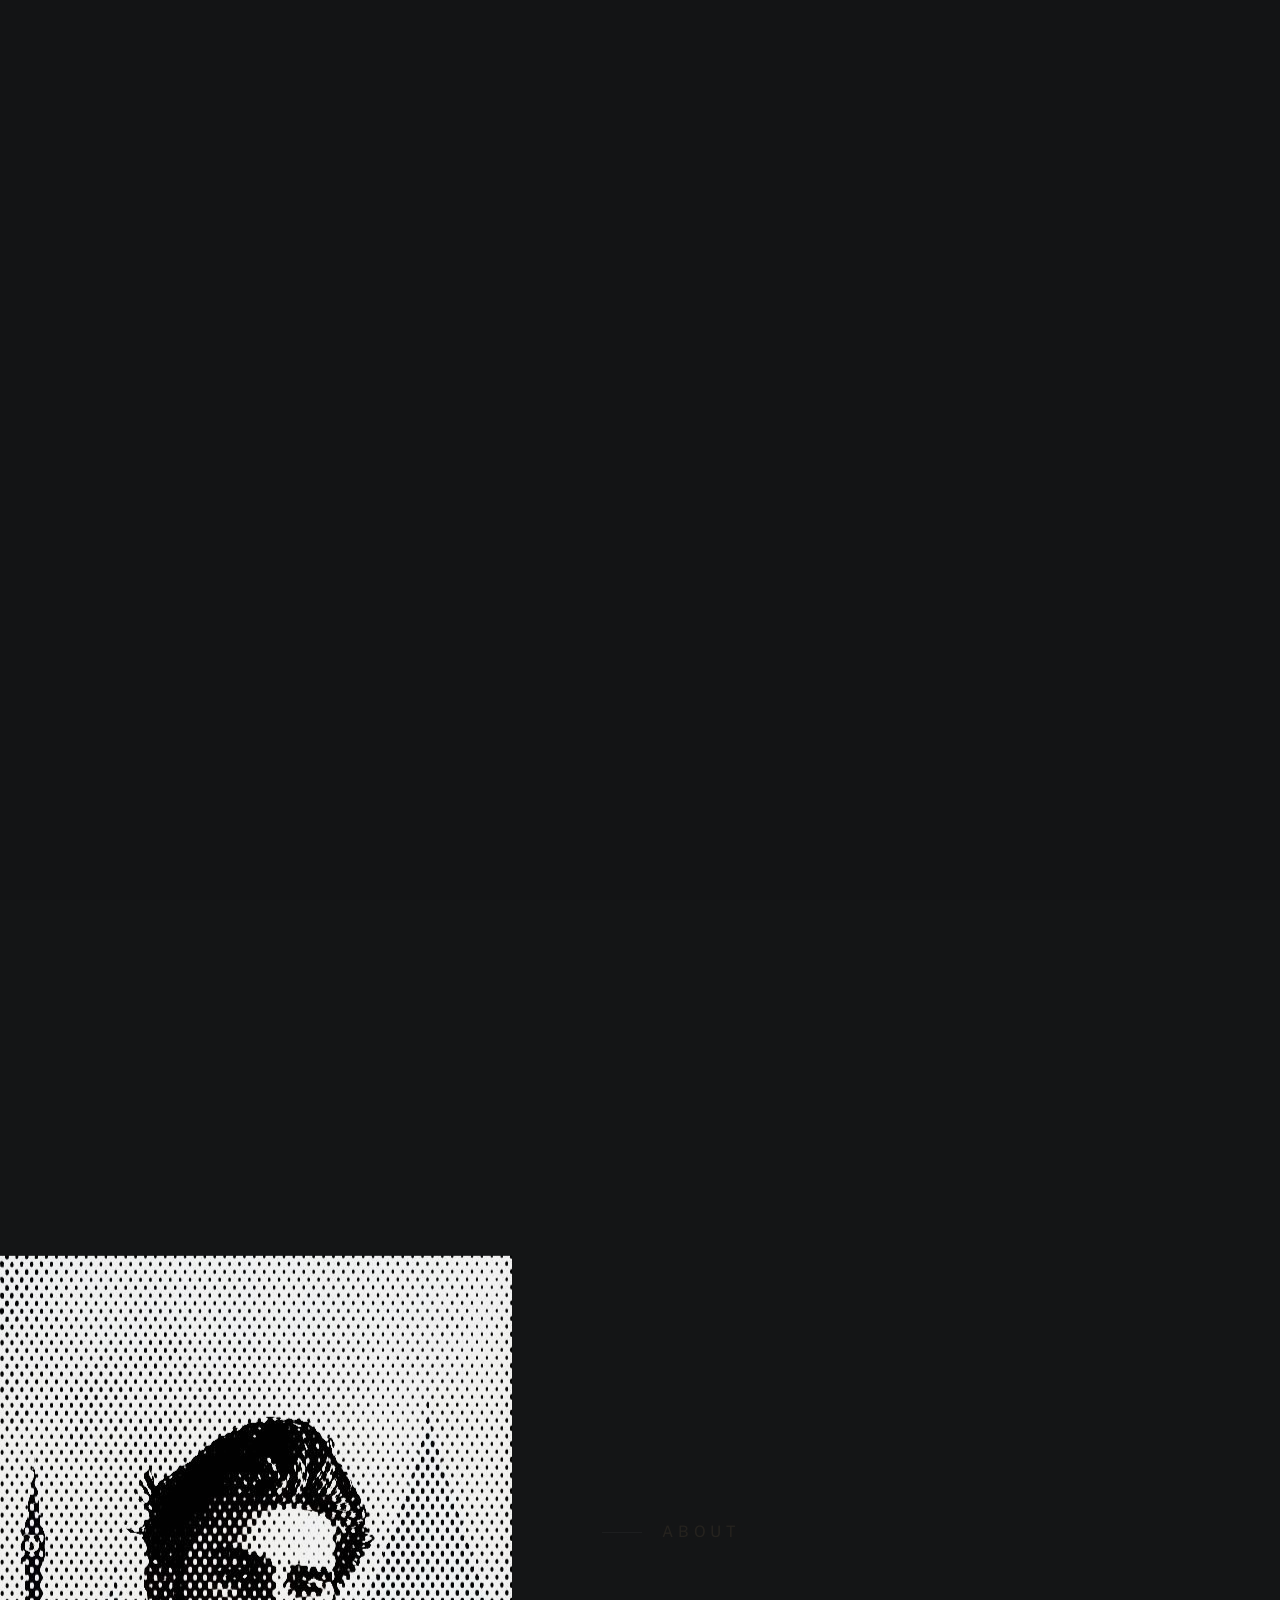
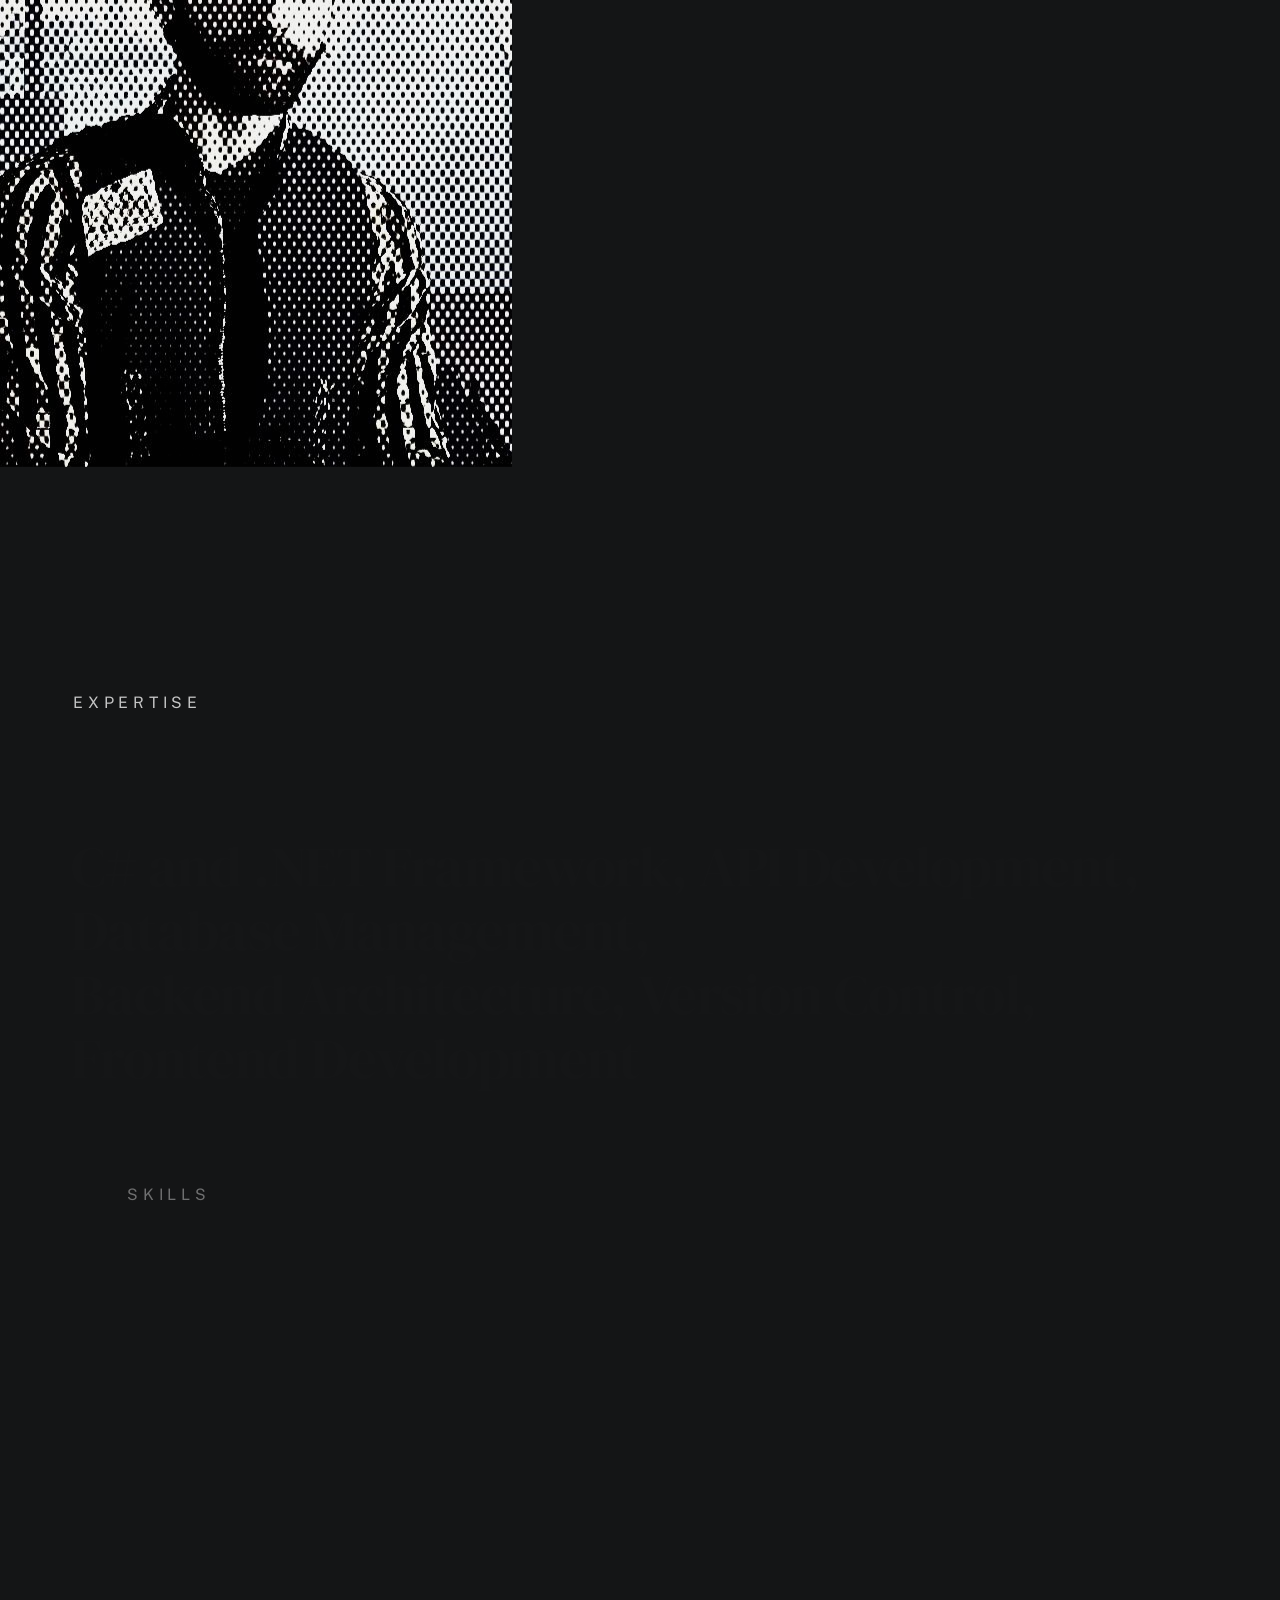
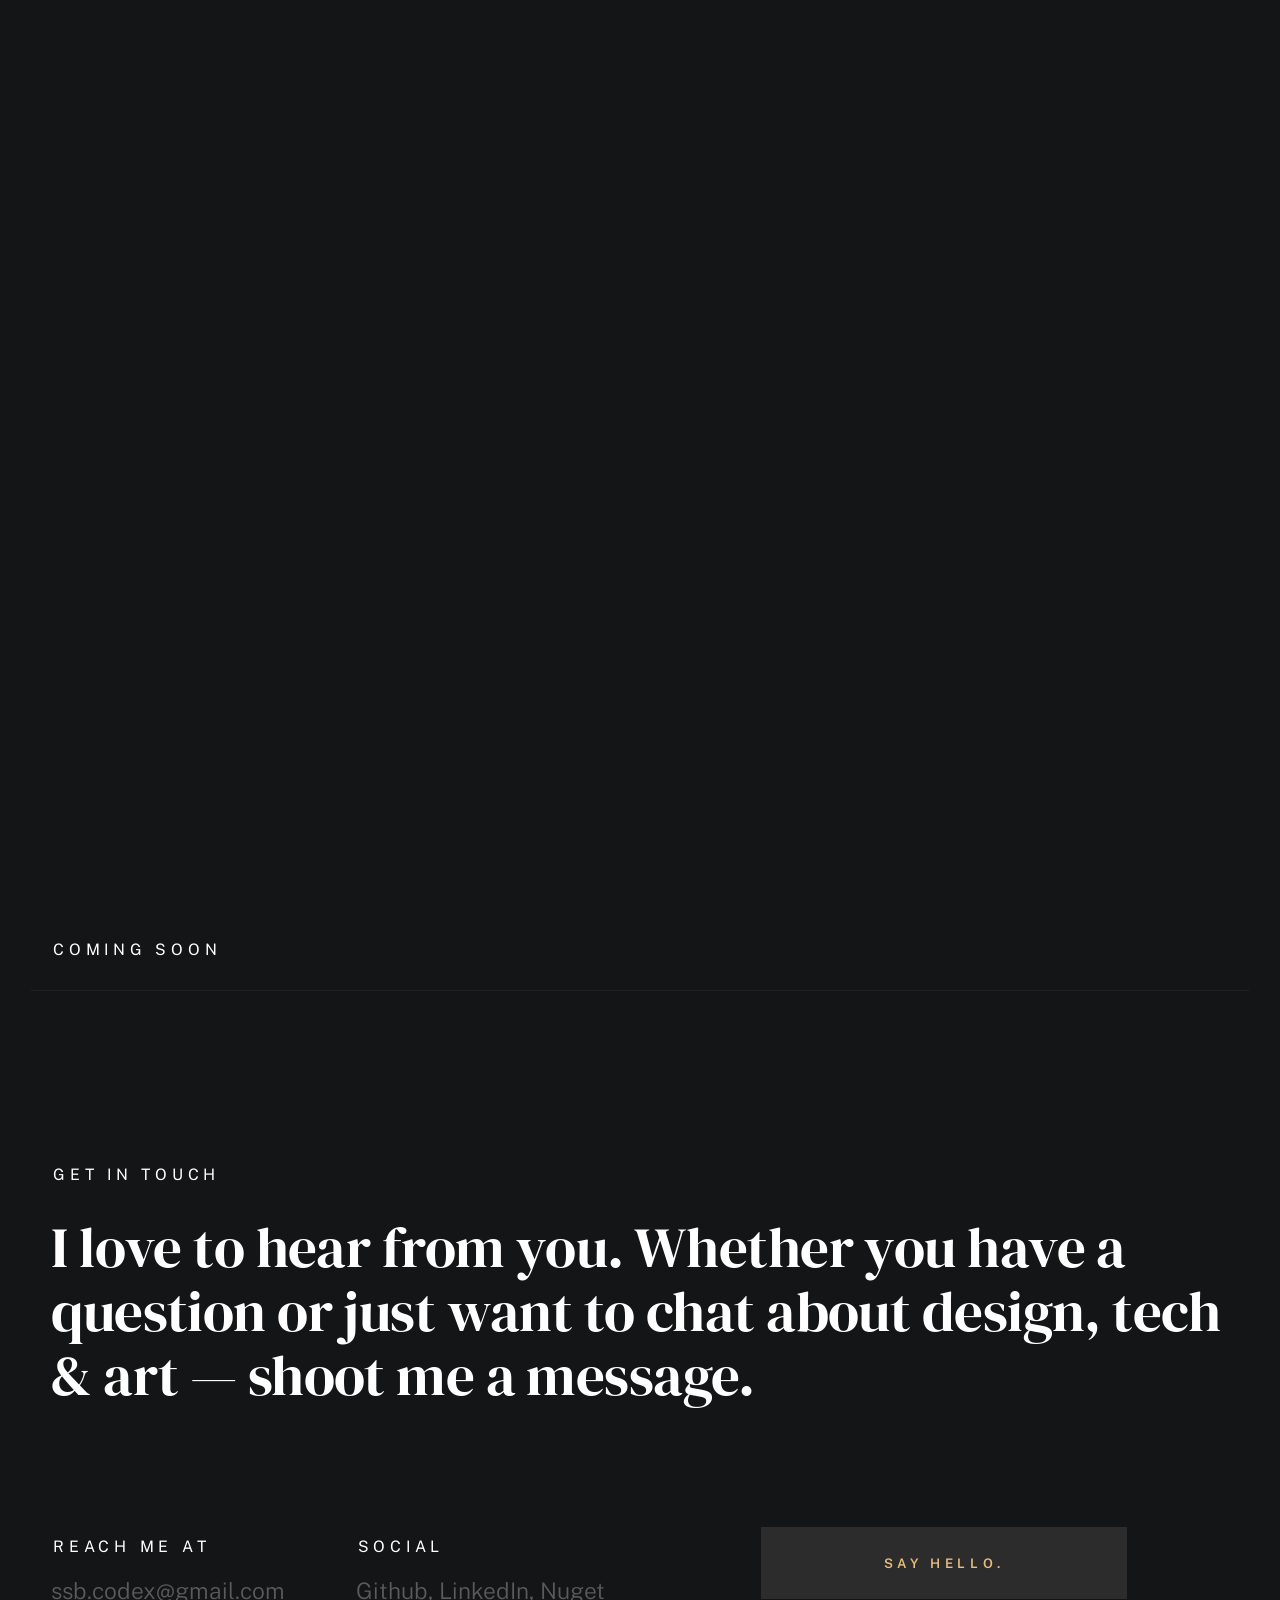
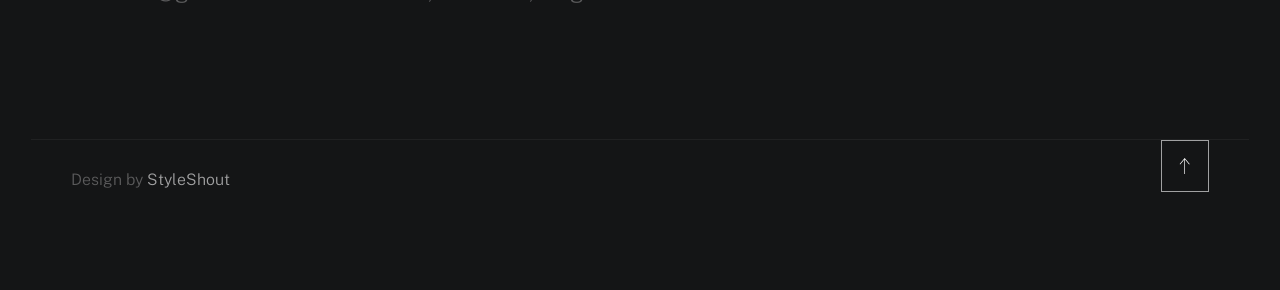
<file: index.html>
<!DOCTYPE html>
<html class="no-js ss-preload" lang="en">
<head>

    <!--- basic page needs
    ================================================== -->
    <meta charset="utf-8">
    <title>Sameer</title>
    <meta name="description" content="">
    <meta name="author" content="">

    <!-- mobile specific metas
    ================================================== -->
    <meta name="viewport" content="width=device-width, initial-scale=1">

    <!-- CSS
    ================================================== -->
    <link rel="stylesheet" href="css/vendor.css">
    <link rel="stylesheet" href="css/styles.css">

    <!-- favicons
    ================================================== -->
    <link rel="apple-touch-icon" sizes="180x180" href="apple-touch-icon.png">
    <link rel="icon" type="image/png" sizes="32x32" href="favicon-32x32.png">
    <link rel="icon" type="image/png" sizes="16x16" href="favicon-16x16.png">
    <link rel="manifest" href="site.webmanifest">

</head>

<body id="top">


    <!-- # preloader
    ================================================== -->
    <div id="preloader">
        <div id="loader">
        </div>
    </div>


    <!-- # page wrap
    ================================================== -->
    <div class="s-pagewrap">

        <div class="circles">
            <span></span>
            <span></span>
            <span></span>
            <span></span>
            <span></span>
        </div>


        <!-- ## site header 
        ================================================== -->
        <header class="s-header">

            <div class="header-mobile">
                <span class="mobile-home-link"><a href="index.html">Sameer.</a></span>
                <a class="mobile-menu-toggle" href="#0"><span>Menu</span></a>
            </div>

            <div class="row wide main-nav-wrap">
                <nav class="column lg-12 main-nav">
                    <ul>
                        <li><a href="index.html" class="home-link">Sameer.</a></li>
                        <li class="current"><a href="#intro" class="smoothscroll">Intro</a></li>
                        <li><a href="#about" class="smoothscroll">About</a></li>
                        <li><a href="#projects" class="smoothscroll">Projects</a></li>
                        <li><a href="#contact" class="smoothscroll">Say Hello</a></li>
                    </ul>
                </nav>
            </div>

        </header> <!-- end s-header -->


        <!-- ## main content
        ==================================================- -->
        <main class="s-content">


            <!-- ### intro
            ================================================== -->
            <section id="intro" class="s-intro target-section">

                <div class="row intro-content wide">

                    <div class="column">
                        <div class="text-pretitle with-line">
                            Hello World
                        </div>

                        <h1 class="text-huge-title">
                            I am Sameer, <br>
                            building seamless web applications <br>
                            with a focus on backend <br>
                            development, learning through <a href="#projects" class="project-link">projects</a>.
                        </h1>
                    </div>

                    <ul class="intro-social">
                        <li><a href="#0">Nuget</a></li>
                        <li><a href="#0">LinkedIn</a></li>
                        <li><a href="https://github.com/Sameers1">Github</a></li>
                    </ul>

                </div> <!-- end intro content -->

                <a href="#about" class="intro-scrolldown smoothscroll">
                    <svg width="24" height="24" viewBox="0 0 24 24" xmlns="http://www.w3.org/2000/svg" fill-rule="evenodd" clip-rule="evenodd"><path d="M11 21.883l-6.235-7.527-.765.644 7.521 9 7.479-9-.764-.645-6.236 7.529v-21.884h-1v21.883z"/></svg>
                </a>

            </section> <!-- end s-intro -->


            <!-- ### about
            ================================================== -->
            <section id="about" class="s-about target-section">


                <div class="row about-info wide" data-animate-block>

                     <div class="column lg-6 md-12 about-info__pic-block">
                        <img src="images/about-photo.jpg" 
                             alt="" class="about-info__pic" data-animate-el>
                    </div>

                    <div class="column lg-6 md-12">
                        <div class="about-info__text" >

                            <h2 class="text-pretitle with-line" data-animate-el>
                                About
                            </h2>
                            <p class="attention-getter" data-animate-el>
                                I'm Sameer, a junior full-stack developer
                                 with a strong grasp of backend development concepts.
                                  I have experience building efficient APIs,
                                   managing databases, and designing scalable systems. While I'm 
                                   still gaining hands-on experience,
                                    I'm always expanding my knowledge and eager to put
                                     my skills into practice by working on real-world projects.
                            </p>
                            <a href="#0" class="btn btn--medium u-fullwidth" data-animate-el>Download CV</a>

                        </div>
                    </div>
                </div> <!-- about-info -->


                <div class="row about-expertise" data-animate-block>
                    <div class="column lg-12">

                        <h2 class="text-pretitle" data-animate-el>Expertise</h2>

                        <ul class="skills-list h1" data-animate-el>
                            <li>C# and .NET Framework</li>
                            <li>API Development</li>
                            <li>Database Management</li>
                            <li>Backend Architecture</li>
                            <li>Version Control</li>
                            <li>Frontend Development</li>
                        </ul>

                    </div>
                </div> <!-- end about-expertise -->


                <div class="row about-timelines" data-animate-block>

                    <div class="column lg-6 tab-12">
                
                        <h2 class="text-pretitle" data-animate-el>
                            Skills
                        </h2>
                
                        <div class="timeline" data-animate-el>
                
                            <div class="timeline__block">
                                <div class="timeline__bullet"></div>
                                <div class="timeline__header">
                                    <h4 class="timeline__title">Blazor Server & MudBlazor</h4>
                                    <h5 class="timeline__meta">UI Development</h5>
                                    <p class="timeline__timeframe">Ongoing</p>
                                </div>
                                <div class="timeline__desc">
                                    <p>Developed web applications using Blazor Server with MudBlazor for a modern, responsive UI.</p>
                                </div>
                            </div>
                
                            <div class="timeline__block">
                                <div class="timeline__bullet"></div>
                                <div class="timeline__header">
                                    <h4 class="timeline__title">ASP.NET Core</h4>
                                    <h5 class="timeline__meta">Web Application Development</h5>
                                    <p class="timeline__timeframe">Ongoing</p>
                                </div>
                                <div class="timeline__desc">
                                    <p>Built scalable and high-performance web applications using ASP.NET Core.</p>
                                </div>
                            </div>
                
                        </div> <!-- end timeline -->
                
                    </div> <!-- end column -->
                
                    <div class="column lg-6 tab-12">
                
                        <h2 class="text-pretitle" data-animate-el>
                            More Skills
                        </h2>
                
                        <div class="timeline" data-animate-el>
                
                            <div class="timeline__block">
                                <div class="timeline__bullet"></div>
                                <div class="timeline__header">
                                    <h4 class="timeline__title">C# & .NET Framework</h4>
                                    <h5 class="timeline__meta">Backend Development</h5>
                                    <p class="timeline__timeframe">Ongoing</p>
                                </div>
                                <div class="timeline__desc">
                                    <p>Developed robust backend solutions with C# and the .NET Framework for various web applications.</p>
                                </div>
                            </div>
                
                            <div class="timeline__block">
                                <div class="timeline__bullet"></div>
                                <div class="timeline__header">
                                    <h4 class="timeline__title">API Development & Integration</h4>
                                    <h5 class="timeline__meta">Web Services</h5>
                                    <p class="timeline__timeframe">Ongoing</p>
                                </div>
                                <div class="timeline__desc">
                                    <p>Designed and integrated RESTful APIs to enable communication between services and frontend applications.</p>
                                </div>
                            </div>
                
                            <div class="timeline__block">
                                <div class="timeline__bullet"></div>
                                <div class="timeline__header">
                                    <h4 class="timeline__title">SQL & Entity Framework</h4>
                                    <h5 class="timeline__meta">Database Management</h5>
                                    <p class="timeline__timeframe">Ongoing</p>
                                </div>
                                <div class="timeline__desc">
                                    <p>Managed and optimized databases using SQL and Entity Framework for data persistence and querying.</p>
                                </div>
                            </div>
                
                            <div class="timeline__block">
                                <div class="timeline__bullet"></div>
                                <div class="timeline__header">
                                    <h4 class="timeline__title">Version Control (Git)</h4>
                                    <h5 class="timeline__meta">Collaboration & Code Management</h5>
                                    <p class="timeline__timeframe">Ongoing</p>
                                </div>
                                <div class="timeline__desc">
                                    <p>Utilized Git for version control and collaborated on GitHub for versioning and project management.</p>
                                </div>
                            </div>
                
                        </div> <!-- end timeline -->
                
                    </div> <!-- end column -->
                
                </div> <!-- end row -->
                

            </section> <!-- end s-about -->


            <!-- ### projects
            ================================================== -->
            <section id="projects" class="s-projects target-section">


                <div class="row projects-portfolio">

                    <div class="column lg-12" data-animate-block>

                        <h2 class="text-pretitle" data-animate-el>
                            Recent Projects
                        </h2>
                        <p class="h1" data-animate-el>
                            Here are some of my favorite projects I have done lately. Feel free to check them out.
                        </p>
    
                        <!---------------------------------------------------------------------------- <ul class="folio-list row block-lg-one-half block-stack-on-1000">

                            <li class="folio-list__item column" data-animate-el>
                                <a class="folio-list__item-link" href="#modal-01">
                                    <div class="folio-list__item-pic">
                                        <img src="images/portfolio/fuji.jpg"
                                             srcset="images/portfolio/fuji.jpg 1x, images/portfolio/fuji@2x.jpg 2x"  alt="">
                                    </div>
                                    
                                    <div class="folio-list__item-text">
                                        <div class="folio-list__item-cat">
                                            Website
                                        </div>
                                        <div class="folio-list__item-title">
                                            Retro Camera.
                                        </div>
                                    </div>
                                </a>
                                <a class="folio-list__proj-link" href="#" title="project link">
                                    <svg width="15" height="15" viewBox="0 0 15 15" fill="none" xmlns="http://www.w3.org/2000/svg"><path d="M8.14645 3.14645C8.34171 2.95118 8.65829 2.95118 8.85355 3.14645L12.8536 7.14645C13.0488 7.34171 13.0488 7.65829 12.8536 7.85355L8.85355 11.8536C8.65829 12.0488 8.34171 12.0488 8.14645 11.8536C7.95118 11.6583 7.95118 11.3417 8.14645 11.1464L11.2929 8H2.5C2.22386 8 2 7.77614 2 7.5C2 7.22386 2.22386 7 2.5 7H11.2929L8.14645 3.85355C7.95118 3.65829 7.95118 3.34171 8.14645 3.14645Z" fill="currentColor" fill-rule="evenodd" clip-rule="evenodd"></path></svg>
                                </a>
                            </li>
                            <li class="folio-list__item column" data-animate-el>
                                <a class="folio-list__item-link" href="#modal-02">
                                    <div class="folio-list__item-pic">
                                        <img src="images/portfolio/lamp.jpg" 
                                             srcset="images/portfolio/lamp.jpg 1x, images/portfolio/lamp@2x.jpg 2x" alt="">
                                    </div>
                                    
                                    <div class="folio-list__item-text">
                                        <div class="folio-list__item-cat">
                                            Product Design
                                        </div>
                                        <div class="folio-list__item-title">
                                            The White Lamp.
                                        </div>
                                    </div>
                                </a>
                                <a class="folio-list__proj-link" href="#" title="project link">
                                    <svg width="15" height="15" viewBox="0 0 15 15" fill="none" xmlns="http://www.w3.org/2000/svg"><path d="M8.14645 3.14645C8.34171 2.95118 8.65829 2.95118 8.85355 3.14645L12.8536 7.14645C13.0488 7.34171 13.0488 7.65829 12.8536 7.85355L8.85355 11.8536C8.65829 12.0488 8.34171 12.0488 8.14645 11.8536C7.95118 11.6583 7.95118 11.3417 8.14645 11.1464L11.2929 8H2.5C2.22386 8 2 7.77614 2 7.5C2 7.22386 2.22386 7 2.5 7H11.2929L8.14645 3.85355C7.95118 3.65829 7.95118 3.34171 8.14645 3.14645Z" fill="currentColor" fill-rule="evenodd" clip-rule="evenodd"></path></svg>
                                </a>
                            </li> 

                            <li class="folio-list__item column" data-animate-el>
                                <a class="folio-list__item-link" href="#modal-03">
                                    <div class="folio-list__item-pic">
                                        <img src="images/portfolio/rucksack.jpg" 
                                             srcset="images/portfolio/rucksack.jpg 1x, images/portfolio/rucksack@2x.jpg 2x" alt="">
                                    </div>
                                    
                                    <div class="folio-list__item-text">
                                        <div class="folio-list__item-cat">
                                            Branding
                                        </div>
                                        <div class="folio-list__item-title">
                                            Rucksuck.
                                        </div>
                                    </div>
                                </a>
                                <a class="folio-list__proj-link" href="#" title="project link">
                                    <svg width="15" height="15" viewBox="0 0 15 15" fill="none" xmlns="http://www.w3.org/2000/svg"><path d="M8.14645 3.14645C8.34171 2.95118 8.65829 2.95118 8.85355 3.14645L12.8536 7.14645C13.0488 7.34171 13.0488 7.65829 12.8536 7.85355L8.85355 11.8536C8.65829 12.0488 8.34171 12.0488 8.14645 11.8536C7.95118 11.6583 7.95118 11.3417 8.14645 11.1464L11.2929 8H2.5C2.22386 8 2 7.77614 2 7.5C2 7.22386 2.22386 7 2.5 7H11.2929L8.14645 3.85355C7.95118 3.65829 7.95118 3.34171 8.14645 3.14645Z" fill="currentColor" fill-rule="evenodd" clip-rule="evenodd"></path></svg>
                                </a>
                            </li> 

                            <li class="folio-list__item column" data-animate-el>
                                <a class="folio-list__item-link" href="#modal-04">
                                    <div class="folio-list__item-pic">
                                        <img src="images/portfolio/skaterboy.jpg"
                                             srcset="images/portfolio/skaterboy.jpg 1x, images/portfolio/skaterboy@2x.jpg 2x" alt="">
                                    </div>
                                    
                                    <div class="folio-list__item-text">
                                        <div class="folio-list__item-cat">
                                            Website
                                        </div>
                                        <div class="folio-list__item-title">
                                            Since Day One.
                                        </div>
                                    </div>
                                </a>
                                <a class="folio-list__proj-link" href="#" title="project link">
                                    <svg width="15" height="15" viewBox="0 0 15 15" fill="none" xmlns="http://www.w3.org/2000/svg"><path d="M8.14645 3.14645C8.34171 2.95118 8.65829 2.95118 8.85355 3.14645L12.8536 7.14645C13.0488 7.34171 13.0488 7.65829 12.8536 7.85355L8.85355 11.8536C8.65829 12.0488 8.34171 12.0488 8.14645 11.8536C7.95118 11.6583 7.95118 11.3417 8.14645 11.1464L11.2929 8H2.5C2.22386 8 2 7.77614 2 7.5C2 7.22386 2.22386 7 2.5 7H11.2929L8.14645 3.85355C7.95118 3.65829 7.95118 3.34171 8.14645 3.14645Z" fill="currentColor" fill-rule="evenodd" clip-rule="evenodd"></path></svg>
                                </a>
                            </li> 
                            <li class="folio-list__item column" data-animate-el>
                                <a class="folio-list__item-link" href="#modal-05">
                                    <div class="folio-list__item-pic">
                                        <img src="images/portfolio/sanddunes.jpg" 
                                             srcset="images/portfolio/sanddunes.jpg 1x, images/portfolio/sanddunes@2x.jpg 2x" alt="">
                                    </div>
                                    
                                    <div class="folio-list__item-text">
                                        <div class="folio-list__item-cat">
                                            Illustration
                                        </div>
                                        <div class="folio-list__item-title">
                                            Sand Dunes.
                                        </div>
                                    </div>
                                </a>
                                <a class="folio-list__proj-link" href="#" title="project link">
                                    <svg width="15" height="15" viewBox="0 0 15 15" fill="none" xmlns="http://www.w3.org/2000/svg"><path d="M8.14645 3.14645C8.34171 2.95118 8.65829 2.95118 8.85355 3.14645L12.8536 7.14645C13.0488 7.34171 13.0488 7.65829 12.8536 7.85355L8.85355 11.8536C8.65829 12.0488 8.34171 12.0488 8.14645 11.8536C7.95118 11.6583 7.95118 11.3417 8.14645 11.1464L11.2929 8H2.5C2.22386 8 2 7.77614 2 7.5C2 7.22386 2.22386 7 2.5 7H11.2929L8.14645 3.85355C7.95118 3.65829 7.95118 3.34171 8.14645 3.14645Z" fill="currentColor" fill-rule="evenodd" clip-rule="evenodd"></path></svg>
                                </a>
                            </li> 

                            <li class="folio-list__item column" data-animate-el>
                                <a class="folio-list__item-link" href="#modal-06">
                                    <div class="folio-list__item-pic">
                                        <img src="images/portfolio/minimalismo.jpg" 
                                             srcset="images/portfolio/minimalismo.jpg 1x, images/portfolio/minimalismo@2x.jpg 2x" alt="">
                                    </div>
                                    
                                    <div class="folio-list__item-text">
                                        <div class="folio-list__item-cat">
                                            Branding
                                        </div>
                                        <div class="folio-list__item-title">
                                            Minimalismo.
                                        </div>
                                    </div>
                                </a>
                                <a class="folio-list__proj-link" href="#" title="project link">
                                    <svg width="15" height="15" viewBox="0 0 15 15" fill="none" xmlns="http://www.w3.org/2000/svg"><path d="M8.14645 3.14645C8.34171 2.95118 8.65829 2.95118 8.85355 3.14645L12.8536 7.14645C13.0488 7.34171 13.0488 7.65829 12.8536 7.85355L8.85355 11.8536C8.65829 12.0488 8.34171 12.0488 8.14645 11.8536C7.95118 11.6583 7.95118 11.3417 8.14645 11.1464L11.2929 8H2.5C2.22386 8 2 7.77614 2 7.5C2 7.22386 2.22386 7 2.5 7H11.2929L8.14645 3.85355C7.95118 3.65829 7.95118 3.34171 8.14645 3.14645Z" fill="currentColor" fill-rule="evenodd" clip-rule="evenodd"></path></svg>
                                </a>
                            </li> 

                        </ul>  -----------------------------------------------------------------------------------------------------------------------------------------------------> 

                    </div> <!-- end column -->

                    <h2 class="text-pretitle">
                        Coming soon
                    </h2>
                    <!-- Modal Templates Popup
                    -------------------------------------------- -->
                 


            <!-- ### contact
            ================================================== -->
            <section id="contact" class="s-contact target-section">

                <div class="row contact-top">
                    <div class="column lg-12">
                        <h2 class="text-pretitle">
                            Get In Touch
                        </h2>

                        <p class="h1">
                            I love to hear from you.
                            Whether you have a question or just 
                            want to chat about design, tech & art — shoot me a message.
                        </p>
                    </div>
                </div> <!-- end contact-top -->

                <div class="row contact-bottom">
                    <div class="column lg-3 md-5 tab-6 stack-on-550 contact-block">
                        <h3 class="text-pretitle">Reach me at</h3>
                        <p class="contact-links">
                            <a href="mailto:ssb.codex@gmail.com" class="mailtoui">ssb.codex@gmail.com</a> <br>
                        </p>
                    </div>
                    <div class="column lg-4 md-5 tab-6 stack-on-550 contact-block">
                        <h3 class="text-pretitle">Social</h3>
                        <ul class="contact-social">
                            <li><a href="https://github.com/Sameers1">Github</a></li>
                            <li><a href="">LinkedIn</a></li>
                            <li><a href="">Nuget</a></li
                        </ul>
                    </div>
                    <div class="column lg-4 md-12 contact-block">
                        <a href="mailto:ssb.codex@gmail.com" class="mailtoui btn btn--medium u-fullwidth contact-btn">Say Hello.</a>
                    </div>
                </div> <!-- end contact-bottom -->

            </section> <!-- end contact -->

        </main> <!-- end s-content -->


        <!-- ## footer
        ================================================== -->
        <footer class="s-footer">

            <div class="row">
                <div class="column ss-copyright">
                    <span>Design by <a href="https://www.styleshout.com/">StyleShout</a>  </span>
                </div>

                <div class="ss-go-top">
                    <a class="smoothscroll" title="Back to Top" href="#top">
                        <svg xmlns="http://www.w3.org/2000/svg" viewBox="0 0 24 24" fill-rule="evenodd" clip-rule="evenodd"><path d="M11 2.206l-6.235 7.528-.765-.645 7.521-9 7.479 9-.764.646-6.236-7.53v21.884h-1v-21.883z"/></svg>
                    </a>
                </div>
            </div>

        </footer> <!-- end s-footer -->

    </div> <!-- end -s-pagewrap -->


    <!-- Java Script
    ================================================== -->
    <script src="js/plugins.js"></script>
    <script src="js/main.js"></script>

</body>
</html>
</file>
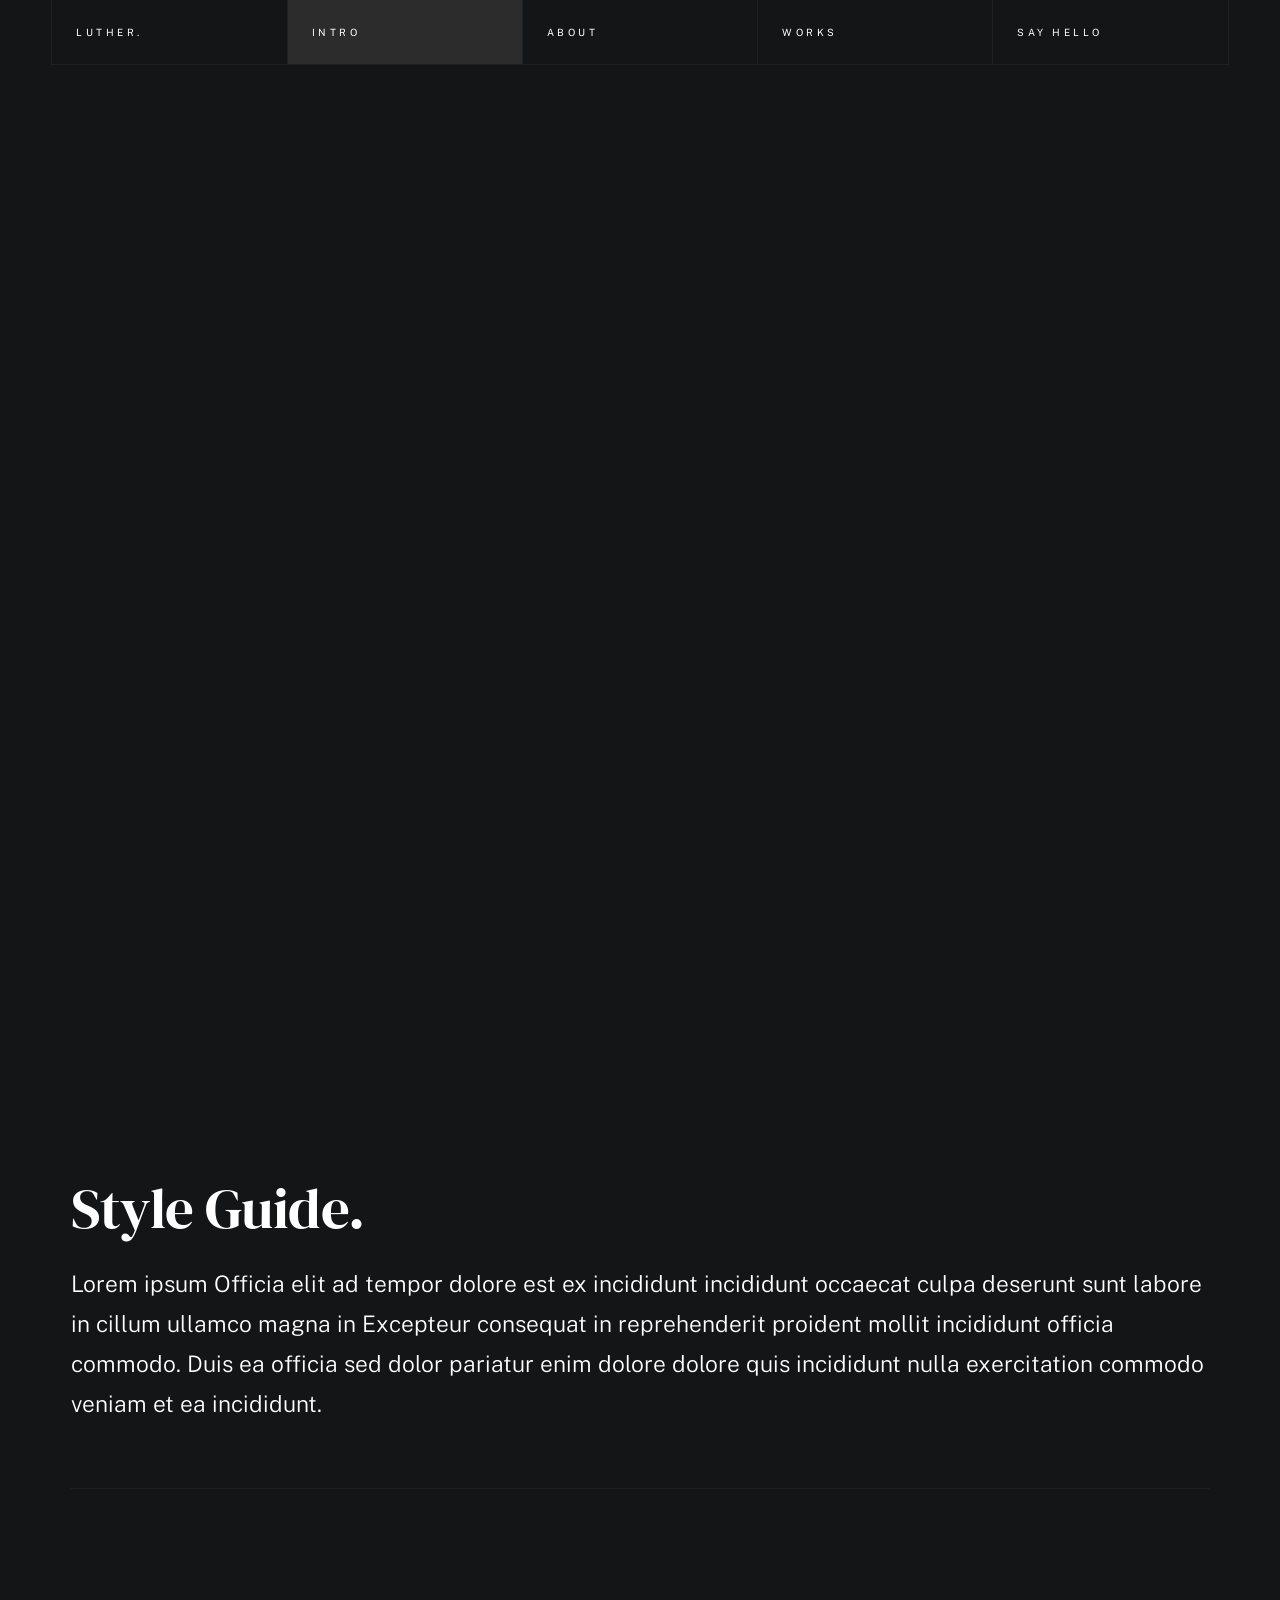
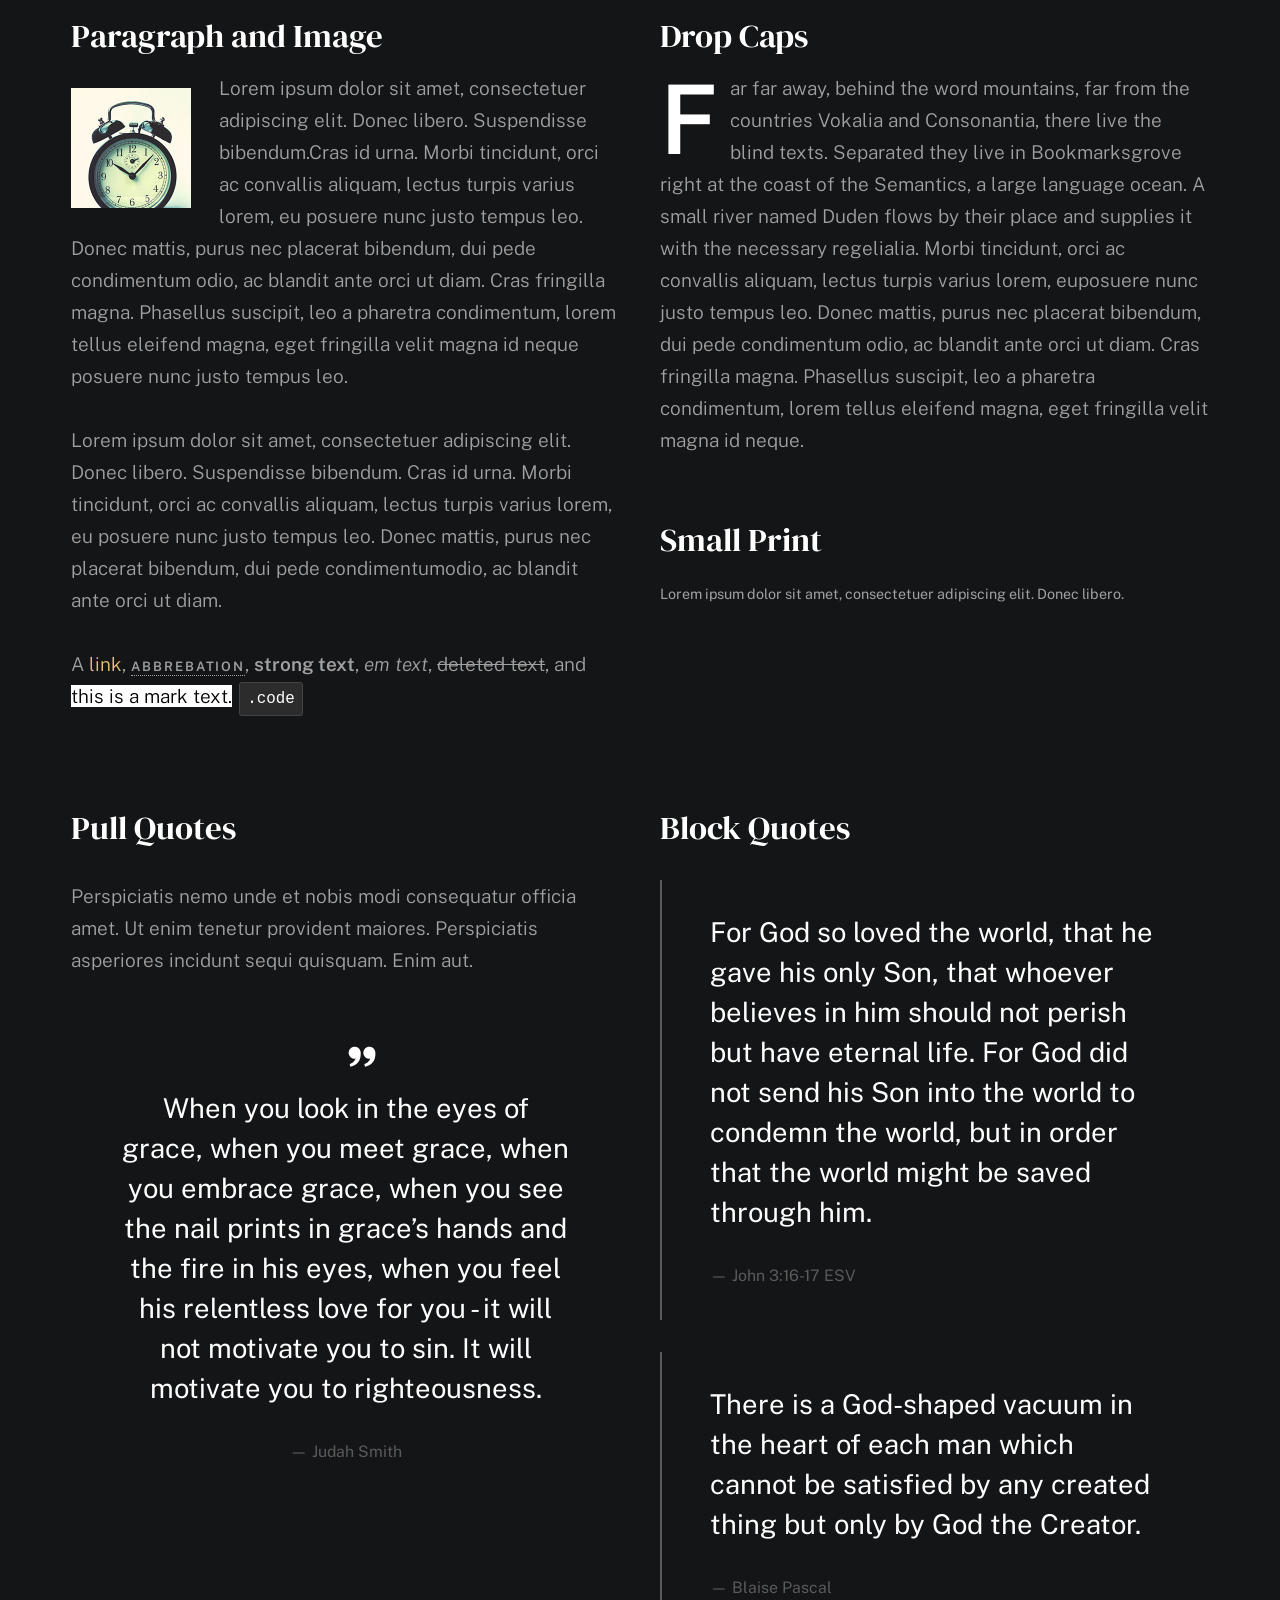
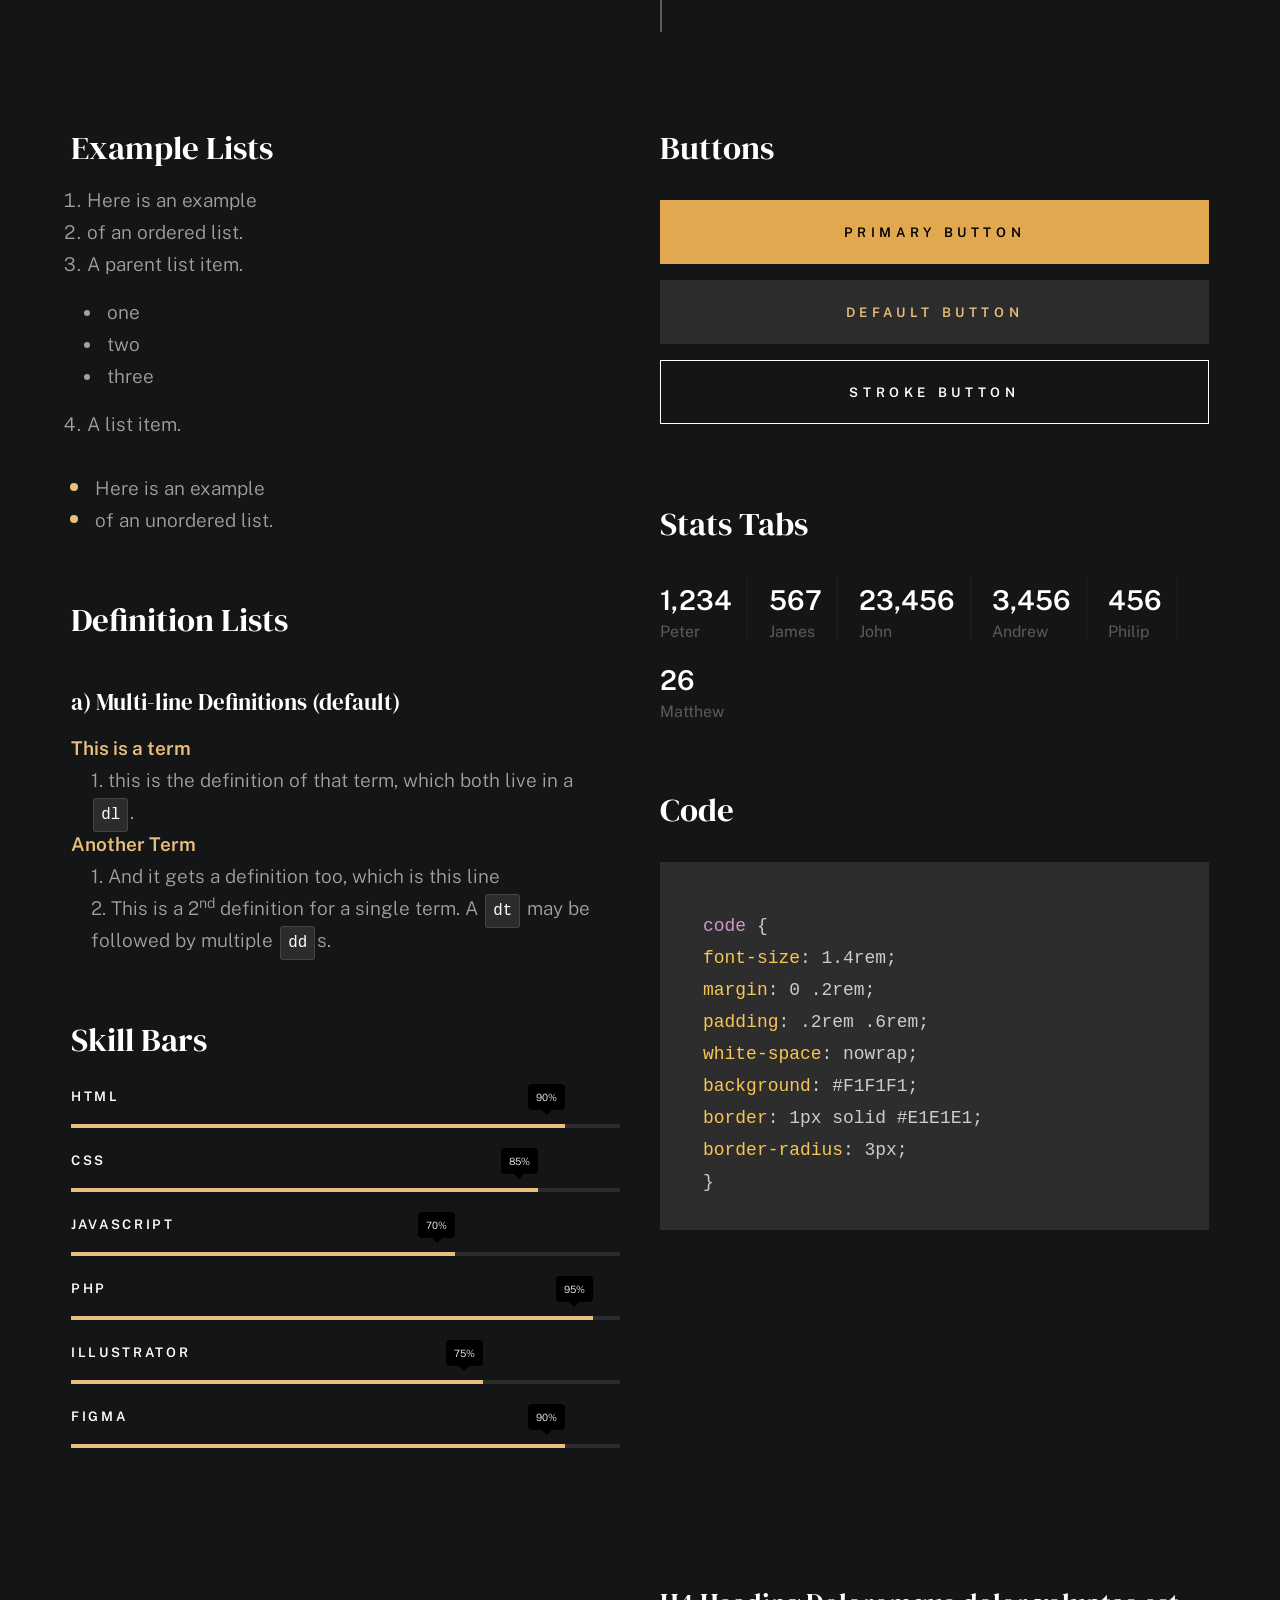
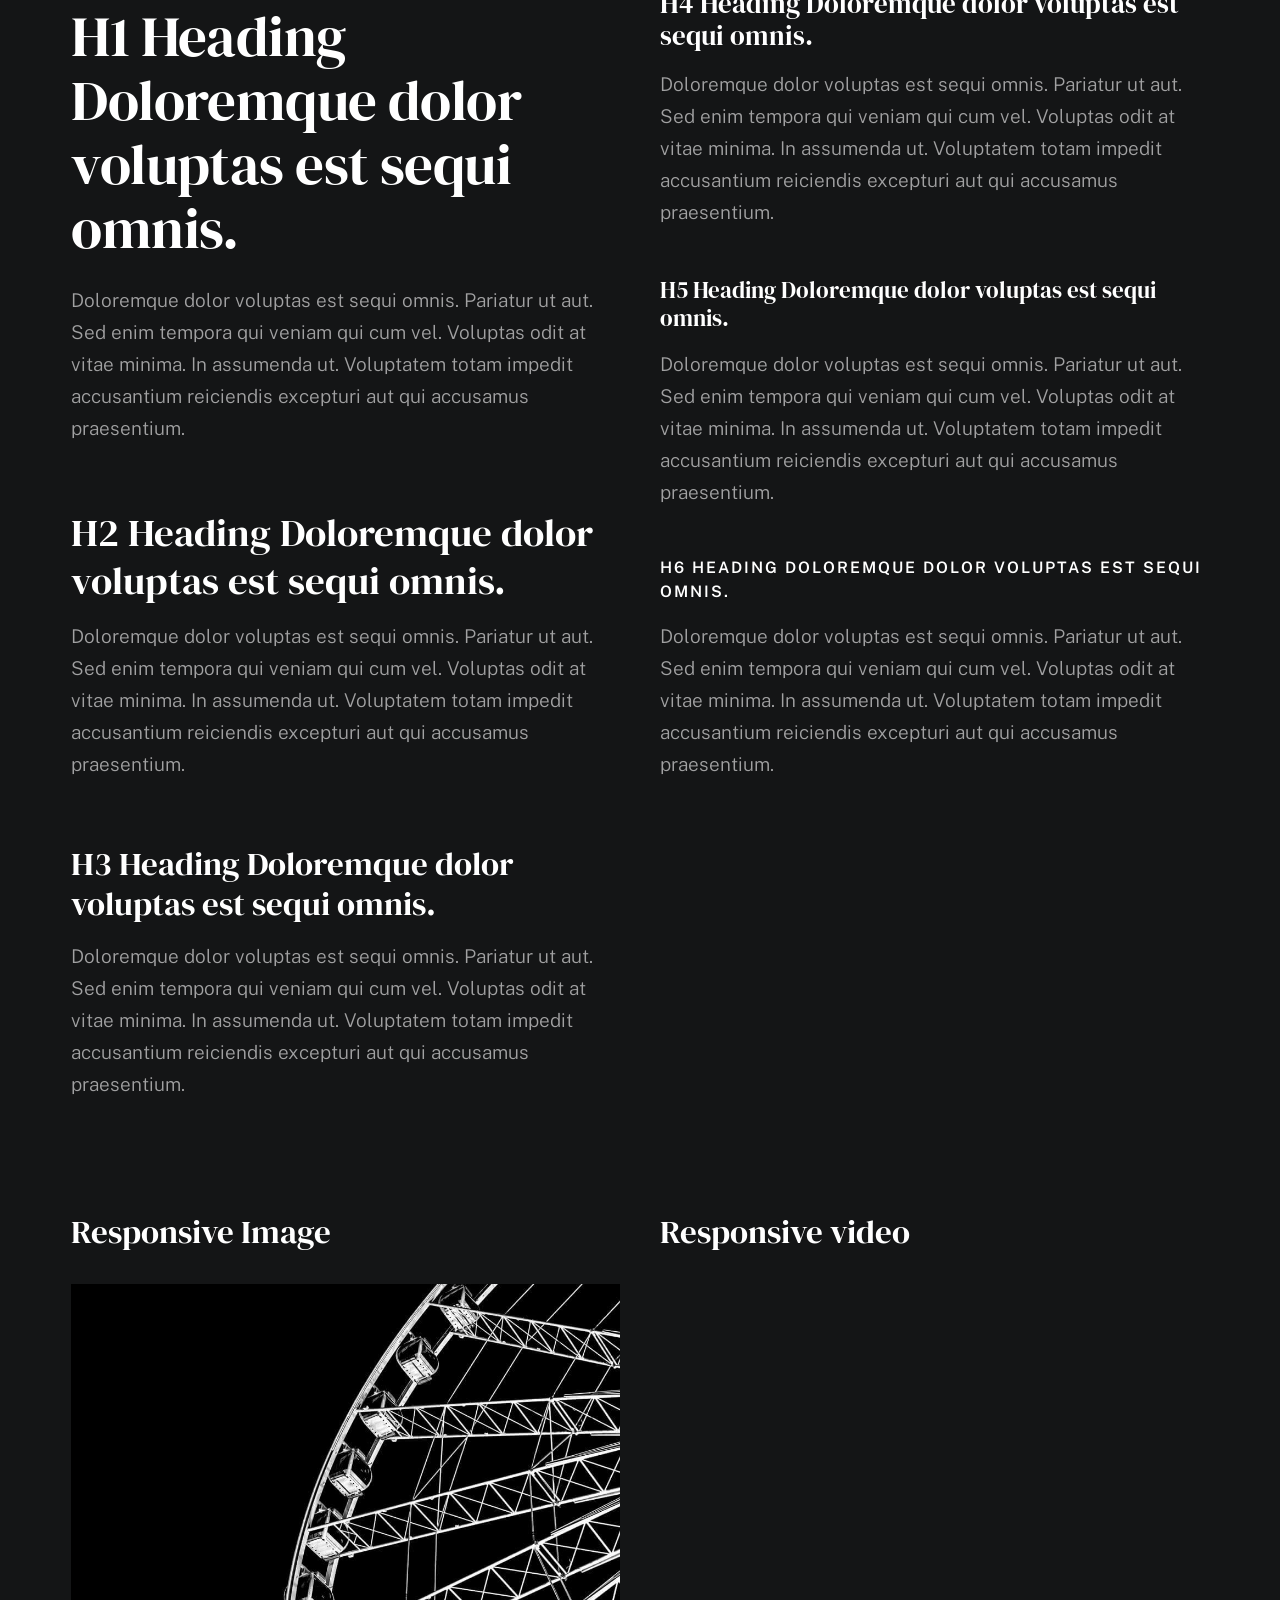
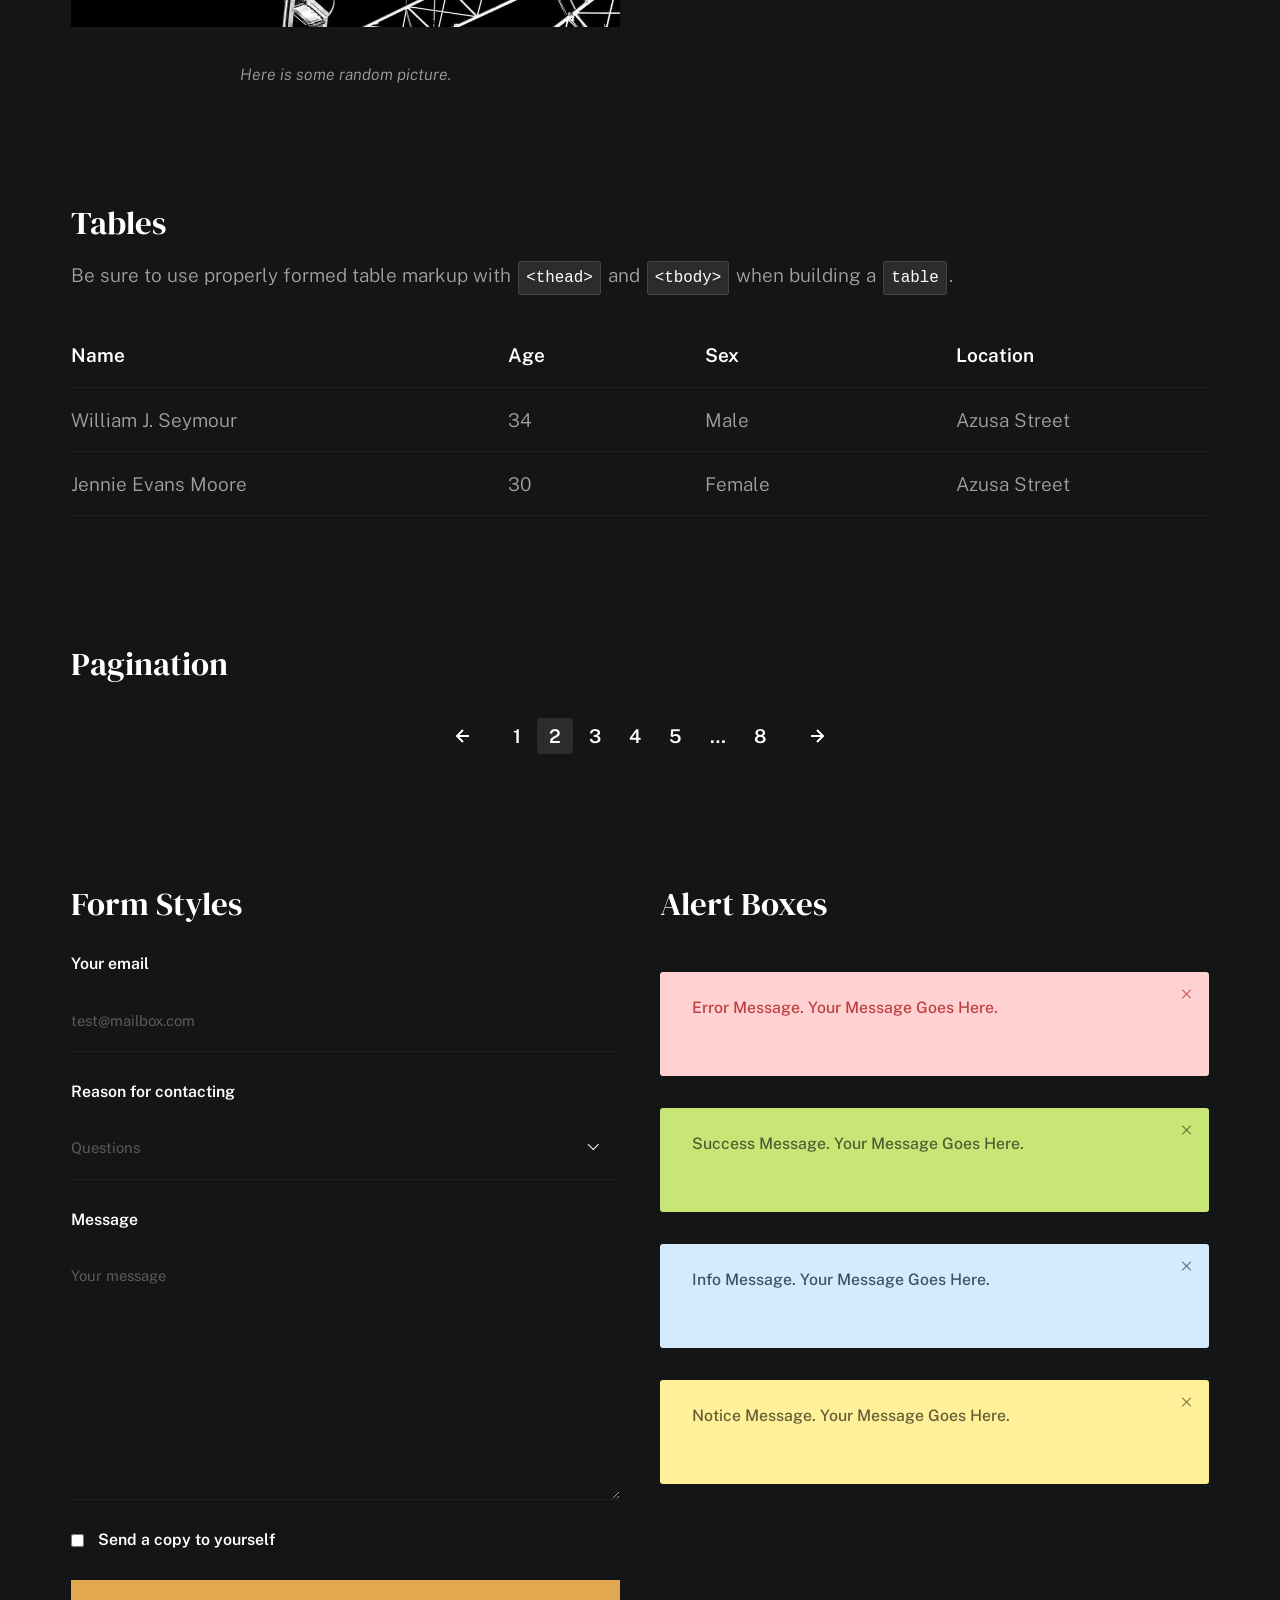
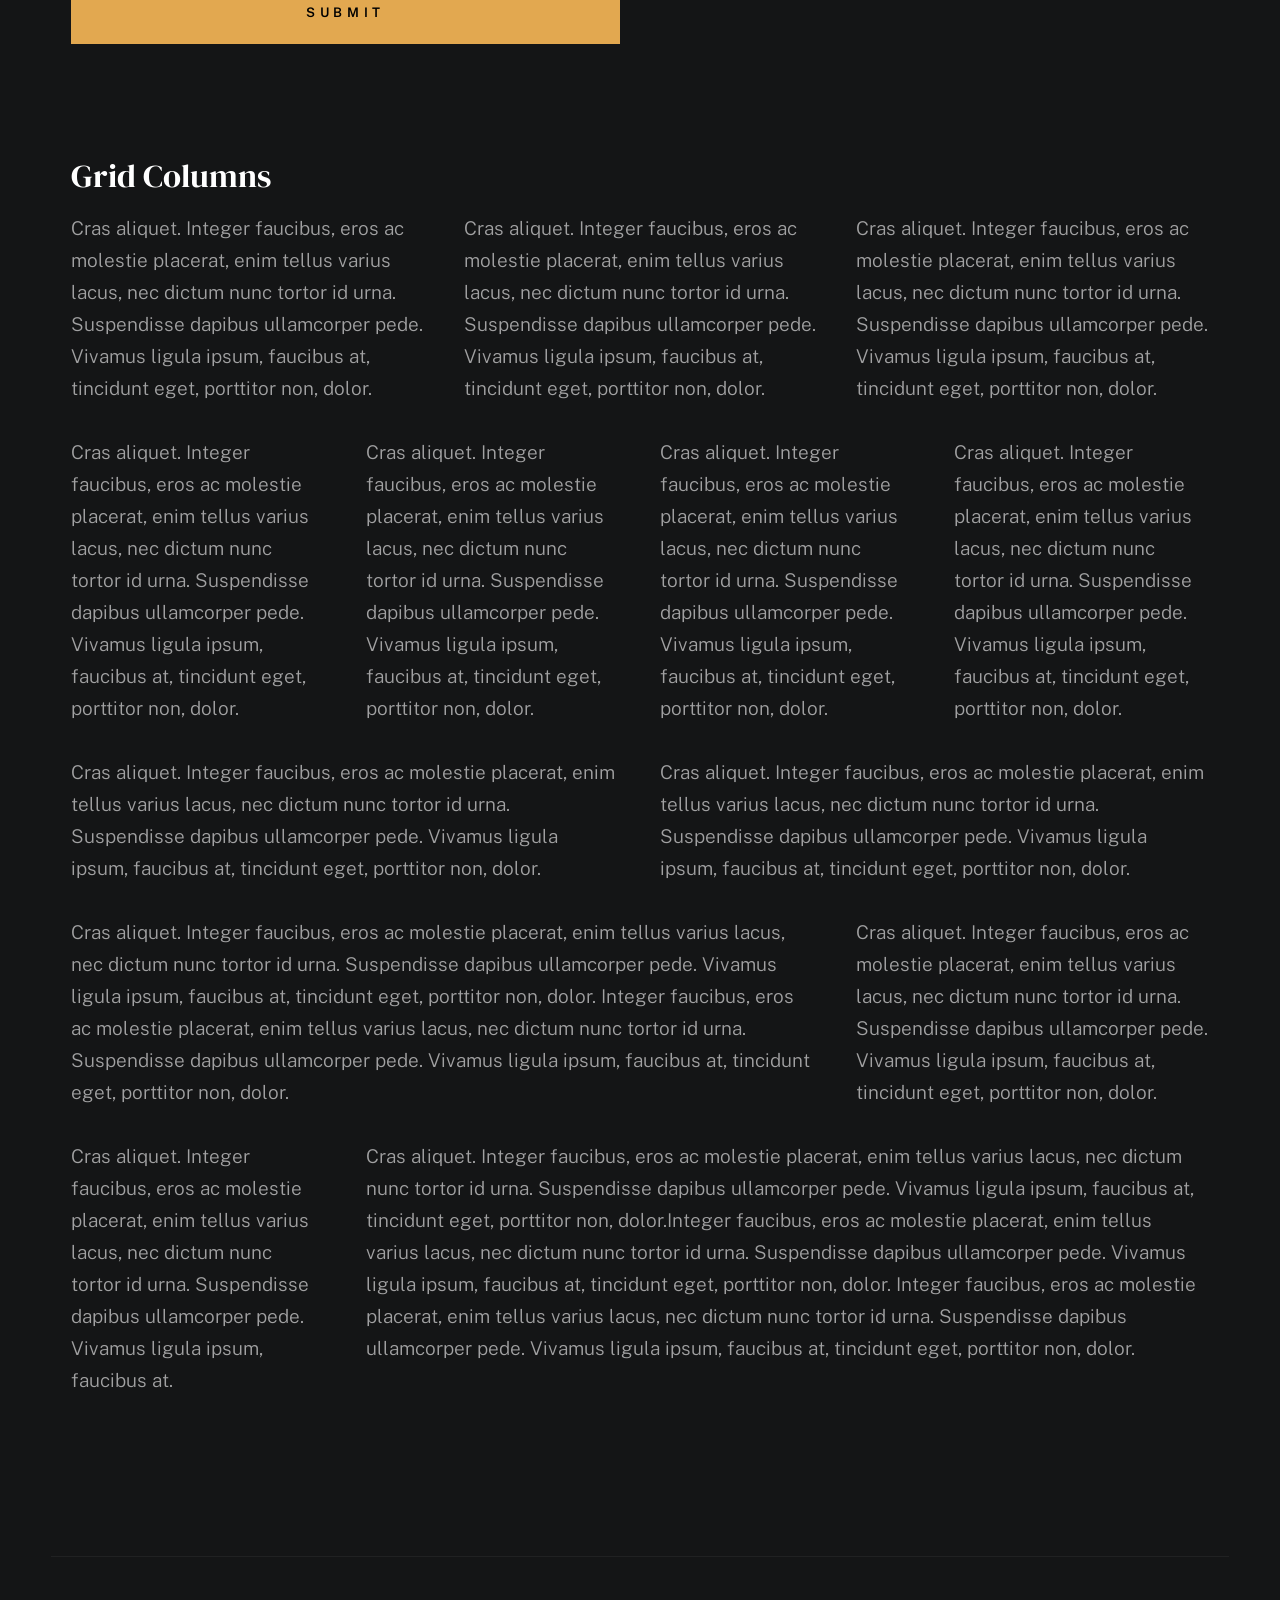
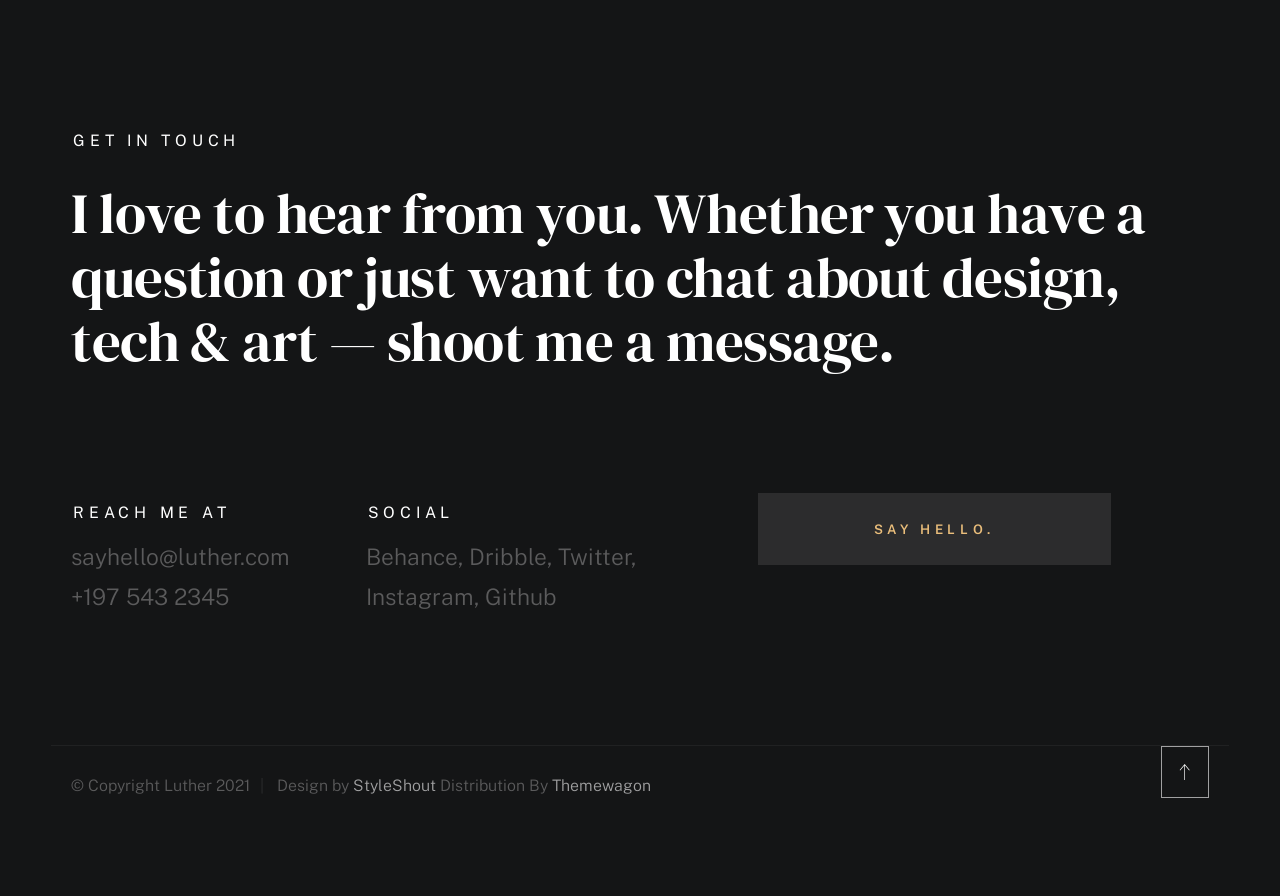
<file: styles.html>
<!DOCTYPE html>
<html class="no-js ss-preload" lang="en">
<head>

    <!--- basic page needs
    ================================================== -->
    <meta charset="utf-8">
    <title>Sameer</title>
    <meta name="description" content="">
    <meta name="author" content="">

    <!-- mobile specific metas
    ================================================== -->
    <meta name="viewport" content="width=device-width, initial-scale=1">

    <!-- CSS
    ================================================== -->
    <link rel="stylesheet" href="css/vendor.css">
    <link rel="stylesheet" href="css/styles.css">

    <style type="text/css" media="screen">
        .s-styles {
            padding-top: var(--vspace-5);
            padding-bottom: var(--vspace-4);
            position: relative;
        }
        .s-styles .intro h1 {
            margin-top: 0;
        }
    </style>

    <!-- favicons
    ================================================== -->
    <link rel="apple-touch-icon" sizes="180x180" href="apple-touch-icon.png">
    <link rel="icon" type="image/png" sizes="32x32" href="favicon-32x32.png">
    <link rel="icon" type="image/png" sizes="16x16" href="favicon-16x16.png">
    <link rel="manifest" href="site.webmanifest">

</head>

<body id="top">


    <!-- # preloader
    ================================================== -->
    <div id="preloader">
        <div id="loader">
        </div>
    </div>


    <!-- # page wrap
    ================================================== -->
    <div class="s-pagewrap">

        <div class="circles">
            <span></span>
            <span></span>
            <span></span>
            <span></span>
            <span></span>
        </div>


        <!-- ## site header 
        ================================================== -->
        <header class="s-header">

            <div class="header-mobile">
                <span class="mobile-home-link"><a href="index.html">Sameer.</a></span>
                <a class="mobile-menu-toggle" href="#0"><span>Menu</span></a>
            </div>

            <div class="row wide main-nav-wrap">
                <nav class="column lg-12 main-nav">
                    <ul>
                        <li><a href="index.html" class="home-link">Luther.</a></li>
                        <li class="current"><a href="index.html">Intro</a></li>
                        <li><a href="index.html">About</a></li>
                        <li><a href="index.html">Works</a></li>
                        <li><a href="index.html">Say Hello</a></li>
                    </ul>
                </nav>
            </div>

        </header> <!-- end s-header -->

        <style>
            .about-info__pic-container {
                display: flex;
                justify-content: center;
                align-items: center;
                border-radius: 8px;
                overflow: hidden;
                box-shadow: 0 4px 10px rgba(0, 0, 0, 0.1);
                opacity: 0; /* Initially hidden */
                animation: fadeIn 1s ease-out forwards; /* Animation applied here */
            }
        
            .about-info__pic {
                max-width: 100%;
                height: auto;
                border-radius: 8px;
                display: block; /* Ensures the image is block-level */
            }
        
            /* Define fade-in animation */
            @keyframes fadeIn {
                to {
                    opacity: 1;
                }
            }
        </style>
        
        <!-- ## main content
        ==================================================- -->
        <main class="s-content">


            <!-- ### intro
            ================================================== -->
            <section id="intro" class="s-intro">

                <div class="row intro-content wide">

                    <div class="column">
                        <div class="text-pretitle with-line">
                            Hello World
                        </div>

                        <h1 class="text-huge-title">
                            I am Sameer, <br>
                            building seamless web applications <br>
                            with a strong <br> 
                            emphasis on backend <br>
                            development.
                        </h1>
                    </div>

                    <ul class="intro-social">
                        <li><a href="#0">Behance</a></li>
                        <li><a href="#0">Twitter</a></li>
                        <li><a href="#0">Dribbble</a></li>
                        <li><a href="#0">Instagram</a></li>
                    </ul>

                </div> <!-- end intro content -->

                <a href="#styles" class="intro-scrolldown smoothscroll">
                    <svg width="24" height="24" viewBox="0 0 24 24" xmlns="http://www.w3.org/2000/svg" fill-rule="evenodd" clip-rule="evenodd"><path d="M11 21.883l-6.235-7.527-.765.644 7.521 9 7.479-9-.764-.645-6.236 7.529v-21.884h-1v21.883z"/></svg>
                </a>

            </section> <!-- end s-intro -->


            <!-- ### styles
            ================================================== -->
            <div id="styles" class="s-styles">

                <div class="row">

                    <div class="column lg-12 intro">

                        <h1>Style Guide.</h1>

                        <p class="lead">Lorem ipsum Officia elit ad tempor dolore est ex incididunt incididunt occaecat culpa deserunt 
                        sunt labore in cillum ullamco magna in Excepteur consequat in reprehenderit proident mollit incididunt officia commodo.
                        Duis ea officia sed dolor pariatur enim dolore dolore quis incididunt nulla exercitation commodo veniam et ea incididunt.
                        </p>

                        <hr>
                    </div>

                </div> <!-- end row -->

                <div class="row">

                    <div class="column lg-6 tab-12">

                        <h3>Paragraph and Image</h3>

                        <p><a href="#"><img width="120" height="120" class="u-pull-left" alt="sample-image" src="images/sample-image.jpg"></a>
                        Lorem ipsum dolor sit amet, consectetuer adipiscing elit. Donec libero. Suspendisse bibendum.Cras id urna. Morbi 
                        tincidunt, orci ac convallis aliquam, lectus turpis varius lorem, eu posuere nunc justo tempus leo. Donec mattis, 
                        purus nec placerat bibendum, dui pede condimentum odio, ac blandit ante orci ut diam. Cras fringilla magna. 
                        Phasellus suscipit, leo a pharetra condimentum, lorem tellus eleifend magna, eget fringilla velit magna id 
                        neque posuere nunc justo tempus leo. </p>

                        <p>
                        Lorem ipsum dolor sit amet, consectetuer adipiscing elit. Donec libero. Suspendisse bibendum. Cras id urna. 
                        Morbi tincidunt, orci ac convallis aliquam, lectus turpis varius lorem, eu posuere nunc justo tempus leo. 
                        Donec mattis, purus nec placerat bibendum, dui pede condimentumodio, ac blandit ante orci ut diam.	
                        </p>

                        <p>A <a href="#">link</a>,
                        <abbr title="this really isn't a very good description">abbrebation</abbr>,
                        <strong>strong text</strong>,
                        <em>em text</em>,
                        <del>deleted text</del>, and
                        <mark>this is a mark text.</mark>
                        <code>.code</code>
                        </p>

                    </div>

                    <div class="column lg-6 tab-12">

                        <h3>Drop Caps</h3>

                        <p class="drop-cap">Far far away, behind the word mountains, far from the countries Vokalia and Consonantia,
                        there live the blind texts. Separated they live in Bookmarksgrove right at the coast of the
                        Semantics, a large language ocean. A small river named Duden flows by their place and supplies it with the 
                        necessary regelialia. Morbi tincidunt, orci ac convallis aliquam, lectus turpis varius lorem, 
                        euposuere nunc justo tempus leo. Donec mattis, purus nec placerat bibendum, dui pede condimentum odio, 
                        ac blandit ante orci ut diam. Cras fringilla magna. Phasellus suscipit, leo a pharetra condimentum, 
                        lorem tellus eleifend magna, eget fringilla velit magna id neque.
                        </p>

                        <h3>Small Print</h3>

                        <p><small>Lorem ipsum dolor sit amet, consectetuer adipiscing elit. Donec libero.</small></p>

                    </div>

                </div> <!-- end row -->

                <div class="row">

                    <div class="column lg-6 tab-12">

                        <h3 class="u-add-bottom">Pull Quotes</h3>

                        <p>
                        Perspiciatis nemo unde et nobis modi consequatur officia amet. Ut enim 
                        tenetur provident maiores. Perspiciatis asperiores incidunt sequi 
                        quisquam. Enim aut. 
                        </p>

                        <figure class="pull-quote">
                            <blockquote>
                                <p>
                                When you look in the eyes of grace, when you meet grace, 
                                when you embrace grace, when you see the nail prints in 
                                grace’s hands and the fire in his eyes, when you feel his 
                                relentless love for you - it will not motivate you to sin. 
                                It will motivate you to righteousness.
                                </p>

                                <footer>
                                    <cite>Judah Smith</cite>
                                </footer>
                            </blockquote>
                        </figure>


                    </div>

                    <div class="column lg-6 tab-12">

                        <h3 class="u-add-bottom">Block Quotes</h3>

                        <blockquote cite="http://where-i-got-my-info-from.com">
                            <p>
                            For God so loved the world, that he gave his only Son, that whoever believes in 
                            him should not perish but have eternal life. For God did not send his Son into 
                            the world to condemn the world, but in order that the world might be 
                            saved through him.
                            </p>

                            <footer>
                                <cite>
                                    <a href="#0">John 3:16-17 ESV</a>
                                </cite>
                            </footer>

                        </blockquote>

                        <blockquote>
                            <p>There is a God-shaped vacuum in the heart of each man which cannot be satisfied 
                            by any created thing but only by God the Creator.</p>

                            <footer>
                                <cite>Blaise Pascal</cite>
                            </footer>

                        </blockquote>

                    </div>

                </div> <!-- end row -->

                <div class="row u-add-half-bottom">

                    <div class="column lg-6 tab-12">

                        <h3>Example Lists</h3>

                        <ol>
                            <li>Here is an example</li>
                            <li>of an ordered list.</li>
                            <li>A parent list item.
                                <ul>
                                    <li>one</li>
                                    <li>two</li>
                                    <li>three</li>
                                </ul>
                                </li>
                                <li>A list item.</li>
                            </ol>

                        <ul class="disc">
                            <li>Here is an example</li>
                            <li>of an unordered list.</li>
                        </ul>

                        <h3>Definition Lists</h3>

                        <h5>a) Multi-line Definitions (default) </h5>

                        <dl class="dictionary-style">
                            <dt><strong>This is a term</strong></dt>
                                <dd>this is the definition of that term, which both live in a <code>dl</code>.</dd>
                            <dt><strong>Another Term</strong></dt>
                                <dd>And it gets a definition too, which is this line</dd>
                                <dd>This is a 2<sup>nd</sup> definition for a single term. A <code>dt</code> may be followed by multiple <code>dd</code>s.</dd>
                        </dl>

                        <h3 class="u-add-bottom">Skill Bars</h3>

                        <ul class="skill-bars">
                            <li>
                            <div class="progress percent90"><span>90%</span></div>
                            <strong>HTML</strong>
                            </li>
                            <li>
                            <div class="progress percent85"><span>85%</span></div>
                            <strong>CSS</strong>
                            </li>
                            <li>
                            <div class="progress percent70"><span>70%</span></div>
                            <strong>Javascript</strong>
                            </li>
                            <li>
                            <div class="progress percent95"><span>95%</span></div>
                            <strong>PHP</strong>
                            </li>
                            <li>
                            <div class="progress percent75"><span>75%</span></div>
                            <strong>Illustrator</strong>
                            </li>
                            <li>
                            <div class="progress percent90"><span>90%</span></div>
                            <strong>Figma</strong>
                            </li>
                        </ul>

                    </div>

                    <div class="column lg-6 tab-12">

                        <h3 class="u-add-bottom">Buttons</h3>

                        <p>
                            <a class="btn btn--primary u-fullwidth" href="#0">Primary Button</a>
                            <a class="btn u-fullwidth" href="#0">Default Button</a>
                            <a class="btn btn--stroke u-fullwidth" href="#0">Stroke Button</a>
                        </p>

                        <h3>Stats Tabs</h3>

                        <ul class="stats-tabs">
                            <li><a href="#0">1,234 <em>Peter</em></a></li>
                            <li><a href="#0">567 <em>James</em></a></li>
                            <li><a href="#0">23,456 <em>John</em></a></li>
                            <li><a href="#0">3,456 <em>Andrew</em></a></li>
                            <li><a href="#0">456 <em>Philip</em></a></li>
                            <li><a href="#0">26 <em>Matthew</em></a></li>
                        </ul>

                        <h3 class="u-add-bottom">Code</h3>

<pre><code class="language-css">
    code {
    font-size: 1.4rem;
    margin: 0 .2rem;
    padding: .2rem .6rem;
    white-space: nowrap;
    background: #F1F1F1;
    border: 1px solid #E1E1E1;	
    border-radius: 3px;
    }
</code></pre>

                    </div>

                </div> <!-- end row -->

                <div class="row u-add-half-bottom">

                    <div class="column lg-6 tab-12">
                            
                        <h1>H1 Heading Doloremque dolor voluptas est sequi omnis.</h1>
                        <p>Doloremque dolor voluptas est sequi omnis. Pariatur ut aut. Sed enim tempora qui veniam qui cum vel. 
                        Voluptas odit at vitae minima. In assumenda ut. Voluptatem totam impedit accusantium reiciendis excepturi aut qui accusamus praesentium.</p>

                        <h2>H2 Heading Doloremque dolor voluptas est sequi omnis.</h2>
                        <p>Doloremque dolor voluptas est sequi omnis. Pariatur ut aut. Sed enim tempora qui veniam qui cum vel. 
                        Voluptas odit at vitae minima. In assumenda ut. Voluptatem totam impedit accusantium reiciendis excepturi aut qui accusamus praesentium.</p>

                        <h3>H3 Heading Doloremque dolor voluptas est sequi omnis.</h3>
                        <p>Doloremque dolor voluptas est sequi omnis. Pariatur ut aut. Sed enim tempora qui veniam qui cum vel. 
                        Voluptas odit at vitae minima. In assumenda ut. Voluptatem totam impedit accusantium reiciendis excepturi aut qui accusamus praesentium.</p>

                        
                    </div>

                    <div class="column lg-6 tab-12">
                        <h4>H4 Heading Doloremque dolor voluptas est sequi omnis.</h4>
                        <p>Doloremque dolor voluptas est sequi omnis. Pariatur ut aut. Sed enim tempora qui veniam qui cum vel. 
                        Voluptas odit at vitae minima. In assumenda ut. Voluptatem totam impedit accusantium reiciendis excepturi aut qui accusamus praesentium.</p>

                        <h5>H5 Heading Doloremque dolor voluptas est sequi omnis.</h5>
                        <p>Doloremque dolor voluptas est sequi omnis. Pariatur ut aut. Sed enim tempora qui veniam qui cum vel. 
                        Voluptas odit at vitae minima. In assumenda ut. Voluptatem totam impedit accusantium reiciendis excepturi aut qui accusamus praesentium.</p>

                        <h6>H6 Heading Doloremque dolor voluptas est sequi omnis.</h6>
                        <p>Doloremque dolor voluptas est sequi omnis. Pariatur ut aut. Sed enim tempora qui veniam qui cum vel. 
                        Voluptas odit at vitae minima. In assumenda ut. Voluptatem totam impedit accusantium reiciendis excepturi aut qui accusamus praesentium.</p>
            
                        
                    </div>

                </div> <!-- end row -->

                <div class="row u-add-half-bottom">

                    <div class="column lg-6 tab-12">

                        <h3 class="u-add-bottom">Responsive Image</h3>

                        <figure>
                            <img src="images/wheel-500.jpg" 
                            srcset="images/wheel-1000.jpg 1000w, 
                            images/wheel-500.jpg 500w" 
                            sizes="(max-width: 1000px) 100vw, 1000px" alt="">

                            <figcaption>
                                Here is some random picture.
                            </figcaption>
                        </figure>

                    </div>

                    <div class="column lg-6 tab-12">

                        <h3 class="u-add-bottom">Responsive video</h3>

                        <div class="video-container">
                        <iframe src="https://player.vimeo.com/video/14592941?color=00a650&title=0&byline=0&portrait=0" width="500" height="281" frameborder="0" webkitallowfullscreen mozallowfullscreen allowfullscreen></iframe> 
                        </div>

                    </div>
                    
                </div> <!-- end row -->

                <div class="row u-add-bottom">

                    <div class="column lg-12">

                        <h3>Tables</h3>
                        <p>Be sure to use properly formed table markup with <code>&lt;thead&gt;</code> and <code>&lt;tbody&gt;</code> when building a <code>table</code>.</p>

                        <div class="table-responsive">

                            <table>
                                    <thead>
                                    <tr>
                                        <th>Name</th>
                                        <th>Age</th>
                                        <th>Sex</th>
                                        <th>Location</th>
                                    </tr>
                                    </thead>
                                    <tbody>
                                    <tr>
                                        <td>William J. Seymour</td>
                                        <td>34</td>
                                        <td>Male</td>
                                        <td>Azusa Street</td>
                                    </tr>
                                    <tr>
                                        <td>Jennie Evans Moore</td>
                                        <td>30</td>
                                        <td>Female</td>
                                        <td>Azusa Street</td>
                                    </tr>
                                    </tbody>
                            </table>

                        </div>

                    </div>
                    
                </div> <!-- end row -->

                <div class="row">

                    <div class="column lg-12">
                        <h3>Pagination</h3>

                        <nav class="pgn">
                            <ul>
                                <li>
                                    <a class="pgn__prev" href="#0">
                                        <svg xmlns="http://www.w3.org/2000/svg" width="24" height="24" viewBox="0 0 24 24"><path d="M12.707 17.293L8.414 13H18v-2H8.414l4.293-4.293-1.414-1.414L4.586 12l6.707 6.707z"/></svg>
                                    </a>
                                </li>
                                <li><a class="pgn__num" href="#0">1</a></li>
                                <li><span class="pgn__num current">2</span></li>
                                <li><a class="pgn__num" href="#0">3</a></li>
                                <li><a class="pgn__num" href="#0">4</a></li>
                                <li><a class="pgn__num" href="#0">5</a></li>
                                <li><span class="pgn__num dots">…</span></li>
                                <li><a class="pgn__num" href="#0">8</a></li>
                                <li>
                                    <a class="pgn__next" href="#0">
                                        <svg xmlns="http://www.w3.org/2000/svg" width="24" height="24" viewBox="0 0 24 24"><path d="M11.293 17.293l1.414 1.414L19.414 12l-6.707-6.707-1.414 1.414L15.586 11H6v2h9.586z"/></svg>
                                    </a>
                                </li>
                            </ul>
                        </nav>
                    </div>

                </div> <!-- end row -->

                <div class="row">

                    <div class="column lg-6 tab-12">

                        <h3 class="u-add-bottom">Form Styles</h3>

                        <form>
                            <div>
                                <label for="sampleInput">Your email</label>
                                <input class="u-fullwidth" type="email" placeholder="test@mailbox.com" id="sampleInput">
                            </div>
                            <div>
                                <label for="sampleRecipientInput">Reason for contacting</label>
                                <div class="ss-custom-select">
                                    <select class="u-fullwidth" id="sampleRecipientInput">
                                        <option value="Option 1">Questions</option>
                                        <option value="Option 2">Report</option>
                                        <option value="Option 3">Others</option>
                                    </select>
                                </div>
                            </div>
                            
                            <label for="exampleMessage">Message</label>
                            <textarea class="u-fullwidth" placeholder="Your message" id="exampleMessage"></textarea>

                            <label class="u-add-bottom">
                                <input type="checkbox">
                                <span class="label-text">Send a copy to yourself</span>
                            </label>
                        
                            <input class="btn--primary u-fullwidth" type="submit" value="Submit">
                        </form>

                    </div>

                    <div class="column lg-6 tab-12">

                        <h3>Alert Boxes</h3>

                        <br>
                        
                        <div class="alert-box alert-box--error">
                            <p>Error Message. Your Message Goes Here.</p>
                            <span class="alert-box__close"></span>
                        </div><!-- end error -->
                                
                        <div class="alert-box alert-box--success">
                            <p>Success Message. Your Message Goes Here.</p>
                            <span class="alert-box__close"></span>
                        </div><!-- end success -->
                                
                        <div class="alert-box alert-box--info">
                            <p>Info Message. Your Message Goes Here.</p>
                            <span class="alert-box__close"></span>
                        </div><!-- end info -->
                                
                        <div class="alert-box alert-box--notice">
                            <p>Notice Message. Your Message Goes Here.</p>
                            <span class="alert-box__close"></span>
                        </div><!-- end notice -->
                    
                    </div>

                </div> <!-- end row -->

                <div class="row">

                    <div class="lg-12 column">
                        <h3>Grid Columns</h3>
                    </div>
        
                </div> <!-- Row End-->
        
                <!--<h4>1/3 Columns</h4>  -->
        
                <div class="row">
        
                    <div class="lg-4 mob-12 column">
                        <p>
                        Cras aliquet. Integer faucibus, eros ac molestie placerat, enim tellus varius lacus,
                        nec dictum nunc tortor id urna. Suspendisse dapibus ullamcorper pede. Vivamus ligula ipsum,
                        faucibus at, tincidunt eget, porttitor non, dolor. 
                        </p>
                    </div>
        
                    <div class="lg-4 mob-12 column">
                        <p>
                        Cras aliquet. Integer faucibus, eros ac molestie placerat, enim tellus varius lacus,
                        nec dictum nunc tortor id urna. Suspendisse dapibus ullamcorper pede. Vivamus ligula ipsum,
                        faucibus at, tincidunt eget, porttitor non, dolor. 
                        </p>
                    </div>
        
                    <div class="lg-4 mob-12 column">
                        <p>
                        Cras aliquet. Integer faucibus, eros ac molestie placerat, enim tellus varius lacus,
                        nec dictum nunc tortor id urna. Suspendisse dapibus ullamcorper pede. Vivamus ligula ipsum,
                        faucibus at, tincidunt eget, porttitor non, dolor. 
                        </p>
                    </div>
        
                </div>
        
                <!--<h4>1/4 Columns</h4>  -->
        
                <div class="row">
        
                    <div class="lg-3 tab-6 mob-12 column">
                        <p>
                        Cras aliquet. Integer faucibus, eros ac molestie placerat, enim tellus varius lacus,
                        nec dictum nunc tortor id urna. Suspendisse dapibus ullamcorper pede. Vivamus ligula ipsum,
                        faucibus at, tincidunt eget, porttitor non, dolor. 
                        </p>
                    </div>
        
                    <div class="lg-3 tab-6 mob-12 column">
                        <p>
                        Cras aliquet. Integer faucibus, eros ac molestie placerat, enim tellus varius lacus,
                        nec dictum nunc tortor id urna. Suspendisse dapibus ullamcorper pede. Vivamus ligula ipsum,
                        faucibus at, tincidunt eget, porttitor non, dolor. 
                        </p>
                    </div>
        
                    <div class="lg-3 tab-6 mob-12 column">
                        <p>
                        Cras aliquet. Integer faucibus, eros ac molestie placerat, enim tellus varius lacus,
                        nec dictum nunc tortor id urna. Suspendisse dapibus ullamcorper pede. Vivamus ligula ipsum,
                        faucibus at, tincidunt eget, porttitor non, dolor. 
                        </p>
                    </div>
        
                    <div class="lg-3 tab-6 mob-12 column">
                        <p>
                        Cras aliquet. Integer faucibus, eros ac molestie placerat, enim tellus varius lacus,
                        nec dictum nunc tortor id urna. Suspendisse dapibus ullamcorper pede. Vivamus ligula ipsum,
                        faucibus at, tincidunt eget, porttitor non, dolor. 
                        </p>
                    </div>
        
                </div>
        
                <!--<h4>1/2 Columns</h4>  -->
        
                <div class="row">
        
                    <div class="lg-6 mob-12 column">
                        <p>
                        Cras aliquet. Integer faucibus, eros ac molestie placerat, enim tellus varius lacus,
                        nec dictum nunc tortor id urna. Suspendisse dapibus ullamcorper pede. Vivamus ligula ipsum,
                        faucibus at, tincidunt eget, porttitor non, dolor. 
                        </p>
                    </div>
        
                    <div class="lg-6 mob-12 column">
                        <p>
                        Cras aliquet. Integer faucibus, eros ac molestie placerat, enim tellus varius lacus,
                        nec dictum nunc tortor id urna. Suspendisse dapibus ullamcorper pede. Vivamus ligula ipsum,
                        faucibus at, tincidunt eget, porttitor non, dolor. 
                        </p>
                    </div>
        
                </div>
        
                <!--<h4>2/3 Columns</h4>  -->
        
                <div class="row">
        
                    <div class="lg-8 tab-7 mob-12 column">
                        <p>
                        Cras aliquet. Integer faucibus, eros ac molestie placerat, enim tellus varius lacus,
                        nec dictum nunc tortor id urna. Suspendisse dapibus ullamcorper pede. Vivamus ligula ipsum,
                        faucibus at, tincidunt eget, porttitor non, dolor. Integer faucibus, eros ac molestie placerat, enim tellus varius lacus,
                        nec dictum nunc tortor id urna. Suspendisse dapibus ullamcorper pede. Vivamus ligula ipsum,
                        faucibus at, tincidunt eget, porttitor non, dolor.
                        </p>
                    </div>
        
                    <div class="lg-4 tab-5 mob-12 column">
                        <p>
                        Cras aliquet. Integer faucibus, eros ac molestie placerat, enim tellus varius lacus,
                        nec dictum nunc tortor id urna. Suspendisse dapibus ullamcorper pede. Vivamus ligula ipsum,
                        faucibus at, tincidunt eget, porttitor non, dolor. 
                        </p>
                    </div>
        
                </div>
        
                <!--<h4>3/4 Columns</h4>  -->
        
                <div class="row">
        
                    <div class="lg-3 tab-5 mob-12 column">
                        <p>
                        Cras aliquet. Integer faucibus, eros ac molestie placerat, enim tellus varius lacus,
                        nec dictum nunc tortor id urna. Suspendisse dapibus ullamcorper pede. Vivamus ligula ipsum,
                        faucibus at. 
                        </p>
                    </div>
        
                    <div class="lg-9 tab-7 mob-12 column">
                        <p>
                        Cras aliquet. Integer faucibus, eros ac molestie placerat, enim tellus varius lacus,
                        nec dictum nunc tortor id urna. Suspendisse dapibus ullamcorper pede. Vivamus ligula ipsum,
                        faucibus at, tincidunt eget, porttitor non, dolor.Integer faucibus, eros ac molestie placerat, enim tellus varius lacus,
                        nec dictum nunc tortor id urna. Suspendisse dapibus ullamcorper pede. Vivamus ligula ipsum,
                        faucibus at, tincidunt eget, porttitor non, dolor. Integer faucibus, eros ac molestie placerat, enim tellus varius lacus,
                        nec dictum nunc tortor id urna. Suspendisse dapibus ullamcorper pede. Vivamus ligula ipsum,
                        faucibus at, tincidunt eget, porttitor non, dolor.
                        </p>
                    </div>
        
                </div>

            </div> <!-- end content-wrap -->


            <!-- ### contact
            ================================================== -->
            <section id="contact" class="s-contact">

                <div class="row contact-top">
                    <div class="column lg-12">
                        <h2 class="text-pretitle">
                            Get In Touch
                        </h2>

                        <p class="h1">
                            I love to hear from you.
                            Whether you have a question or just 
                            want to chat about design, tech & art — shoot me a message.
                        </p>
                    </div>
                </div> <!-- end contact-top -->

                <div class="row contact-bottom">
                    <div class="column lg-3 md-5 tab-6 stack-on-550 contact-block">
                        <h3 class="text-pretitle">Reach me at</h3>
                        <p class="contact-links">
                            <a href="mailto:sayhello@luther.com" class="mailtoui">sayhello@luther.com</a> <br>
                            <a href="tel:+1975432345">+197 543 2345</a>
                        </p>
                    </div>
                    <div class="column lg-4 md-5 tab-6 stack-on-550 contact-block">
                        <h3 class="text-pretitle">Social</h3>
                        <ul class="contact-social">
                            <li><a href="#0">Behance</a></li>
                            <li><a href="#0">Dribble</a></li>
                            <li><a href="#0">Twitter</a></li>
                            <li><a href="#0">Instagram</a></li>
                            <li><a href="#0">Github</a></li>
                        </ul>
                    </div>
                    <div class="column lg-4 md-12 contact-block">
                        <a href="mailto:sayhello@luther.com" class="mailtoui btn btn--medium u-fullwidth contact-btn">Say Hello.</a>
                    </div>
                </div> <!-- end contact-bottom -->

            </section> <!-- end contact -->

        </main> <!-- end s-content -->


        <!-- ## footer
        ================================================== -->
        <footer class="s-footer">

            <div class="row">
                <div class="column ss-copyright">
                    <span>© Copyright Luther 2021</span> 
                    <span>Design by <a href="https://www.styleshout.com/">StyleShout</a> Distribution By <a href="https://themewagon.com">Themewagon</a> </span>
                </div>

                <div class="ss-go-top">
                    <a class="smoothscroll" title="Back to Top" href="#top">
                        <svg xmlns="http://www.w3.org/2000/svg" viewBox="0 0 24 24" fill-rule="evenodd" clip-rule="evenodd"><path d="M11 2.206l-6.235 7.528-.765-.645 7.521-9 7.479 9-.764.646-6.236-7.53v21.884h-1v-21.883z"/></svg>
                    </a>
                </div>
            </div>

        </footer> <!-- end s-footer -->

    </div> <!-- end -s-pagewrap -->


    <!-- Java Script
    ================================================== -->
    <script src="js/plugins.js"></script>
    <script src="js/main.js"></script>

</body>
</html>
</file>
<file: css/vendor.css>
/* ===================================================================
 * Theme Third-party Stylesheets
 * Template Ver. 1.0.0
 * 02-16-2021
 * -------------------------------------------------------------------
 *
 * TOC:
 * 
 * # PrismJS 1.20.0
 * # Swiper 6.4.5
 * # Basiclightbox
 * 
 * ------------------------------------------------------------------- */



/* ===================================================================
 * # PrismJS 1.20.0
 *   https://prismjs.com/download.html#themes=prism-tomorrow&languages=markup+css+clike+javascript+markup-templating+php
 *   
 *   prism.js tomorrow night eighties for JavaScript, CoffeeScript, CSS and HTML
 *   Based on https://github.com/chriskempson/tomorrow-theme
 *   @author Rose Pritchard
 * ------------------------------------------------------------------- */

code[class*="language-"],
pre[class*="language-"] {
    color           : #ccc;
    background      : none;
    font-family     : var(--font-mono);
    font-size       : calc(var(--text-size) * 0.9444);
    text-align      : left;
    white-space     : pre;
    word-spacing    : normal;
    word-break      : normal;
    word-wrap       : normal;
    line-height     : var(--vspace-1);
    -moz-tab-size   : 4;
    -o-tab-size     : 4;
    tab-size        : 4;
    -webkit-hyphens : none;
    -moz-hyphens    : none;
    -ms-hyphens     : none;
    hyphens         : none;
}

/* Code blocks */

pre[class*="language-"] {
    padding  : var(--vspace-0_5) 0 var(--vspace-1);
    margin   : 0;
    overflow : auto;
}

:not(pre)>code[class*="language-"],
pre[class*="language-"] {
    background : #2d2d2d;
}

/* Inline code */

:not(pre)>code[class*="language-"] {
    padding     : .1em;
    white-space : normal;
}

.token.comment,
.token.block-comment,
.token.prolog,
.token.doctype,
.token.cdata {
    color : #999;
}

.token.punctuation {
    color : #ccc;
}

.token.tag,
.token.attr-name,
.token.namespace,
.token.deleted {
    color : #e2777a;
}

.token.function-name {
    color : #6196cc;
}

.token.boolean,
.token.number,
.token.function {
    color : #f08d49;
}

.token.property,
.token.class-name,
.token.constant,
.token.symbol {
    color : #f8c555;
}

.token.selector,
.token.important,
.token.atrule,
.token.keyword,
.token.builtin {
    color : #cc99cd;
}

.token.string,
.token.char,
.token.attr-value,
.token.regex,
.token.variable {
    color : #7ec699;
}

.token.operator,
.token.entity,
.token.url {
    color : #67cdcc;
}

.token.important,
.token.bold {
    font-weight : bold;
}

.token.italic {
    font-style : italic;
}

.token.entity {
    cursor : help;
}

.token.inserted {
    color : green;
}



/* ===================================================================
 * # Swiper 6.4.5
 *   Most modern mobile touch slider and framework with hardware accelerated transitions
 *   https://swiperjs.com
 *
 *   Copyright 2014-2020 Vladimir Kharlampidi
 *
 *   Released under the MIT License
 *
 *   Released on: December 18, 2020
 * ------------------------------------------------------------------- */

@font-face {
    font-family : "swiper-icons";
    src         : url("data:application/font-woff;charset=utf-8;base64, [base64]//wADZ2x5ZgAAAywAAADMAAAD2MHtryVoZWFkAAABbAAAADAAAAA2E2+eoWhoZWEAAAGcAAAAHwAAACQC9gDzaG10eAAAAigAAAAZAAAArgJkABFsb2NhAAAC0AAAAFoAAABaFQAUGG1heHAAAAG8AAAAHwAAACAAcABAbmFtZQAAA/gAAAE5AAACXvFdBwlwb3N0AAAFNAAAAGIAAACE5s74hXjaY2BkYGAAYpf5Hu/j+W2+MnAzMYDAzaX6QjD6/4//Bxj5GA8AuRwMYGkAPywL13jaY2BkYGA88P8Agx4j+/8fQDYfA1AEBWgDAIB2BOoAeNpjYGRgYNBh4GdgYgABEMnIABJzYNADCQAACWgAsQB42mNgYfzCOIGBlYGB0YcxjYGBwR1Kf2WQZGhhYGBiYGVmgAFGBiQQkOaawtDAoMBQxXjg/wEGPcYDDA4wNUA2CCgwsAAAO4EL6gAAeNpj2M0gyAACqxgGNWBkZ2D4/wMA+xkDdgAAAHjaY2BgYGaAYBkGRgYQiAHyGMF8FgYHIM3DwMHABGQrMOgyWDLEM1T9/w8UBfEMgLzE////P/5//f/V/xv+r4eaAAeMbAxwIUYmIMHEgKYAYjUcsDAwsLKxc3BycfPw8jEQA/[base64]/uznmfPFBNODM2K7MTQ45YEAZqGP81AmGGcF3iPqOop0r1SPTaTbVkfUe4HXj97wYE+yNwWYxwWu4v1ugWHgo3S1XdZEVqWM7ET0cfnLGxWfkgR42o2PvWrDMBSFj/IHLaF0zKjRgdiVMwScNRAoWUoH78Y2icB/yIY09An6AH2Bdu/UB+yxopYshQiEvnvu0dURgDt8QeC8PDw7Fpji3fEA4z/PEJ6YOB5hKh4dj3EvXhxPqH/SKUY3rJ7srZ4FZnh1PMAtPhwP6fl2PMJMPDgeQ4rY8YT6Gzao0eAEA409DuggmTnFnOcSCiEiLMgxCiTI6Cq5DZUd3Qmp10vO0LaLTd2cjN4fOumlc7lUYbSQcZFkutRG7g6JKZKy0RmdLY680CDnEJ+UMkpFFe1RN7nxdVpXrC4aTtnaurOnYercZg2YVmLN/d/gczfEimrE/fs/bOuq29Zmn8tloORaXgZgGa78yO9/cnXm2BpaGvq25Dv9S4E9+5SIc9PqupJKhYFSSl47+Qcr1mYNAAAAeNptw0cKwkAAAMDZJA8Q7OUJvkLsPfZ6zFVERPy8qHh2YER+3i/BP83vIBLLySsoKimrqKqpa2hp6+jq6RsYGhmbmJqZSy0sraxtbO3sHRydnEMU4uR6yx7JJXveP7WrDycAAAAAAAH//wACeNpjYGRgYOABYhkgZgJCZgZNBkYGLQZtIJsFLMYAAAw3ALgAeNolizEKgDAQBCchRbC2sFER0YD6qVQiBCv/H9ezGI6Z5XBAw8CBK/m5iQQVauVbXLnOrMZv2oLdKFa8Pjuru2hJzGabmOSLzNMzvutpB3N42mNgZGBg4GKQYzBhYMxJLMlj4GBgAYow/P/PAJJhLM6sSoWKfWCAAwDAjgbRAAB42mNgYGBkAIIbCZo5IPrmUn0hGA0AO8EFTQAA") format("woff");
    font-weight : 400;
    font-style  : normal;
}

:root {
    --swiper-theme-color : #007aff;
}

.swiper-container {
    margin-left  : auto;
    margin-right : auto;
    position     : relative;
    overflow     : hidden;
    list-style   : none;
    padding      : 0;
    /* Fix of Webkit flickering */
    z-index      : 1;
}

.swiper-container-vertical>.swiper-wrapper {
    flex-direction : column;
}

.swiper-wrapper {
    position            : relative;
    width               : 100%;
    height              : 100%;
    z-index             : 1;
    display             : flex;
    transition-property : transform;
    box-sizing          : content-box;
}

.swiper-container-android .swiper-slide,
.swiper-wrapper {
    transform : translate3d(0px, 0, 0);
}

.swiper-container-multirow>.swiper-wrapper {
    flex-wrap : wrap;
}

.swiper-container-multirow-column>.swiper-wrapper {
    flex-wrap      : wrap;
    flex-direction : column;
}

.swiper-container-free-mode>.swiper-wrapper {
    transition-timing-function : ease-out;
    margin                     : 0 auto;
}

.swiper-slide {
    flex-shrink         : 0;
    width               : 100%;
    height              : 100%;
    position            : relative;
    transition-property : transform;
}

.swiper-slide-invisible-blank {
    visibility : hidden;
}

/* Auto Height */

.swiper-container-autoheight,
.swiper-container-autoheight .swiper-slide {
    height : auto;
}

.swiper-container-autoheight .swiper-wrapper {
    align-items         : flex-start;
    transition-property : transform, height;
}

/* 3D Effects */

.swiper-container-3d {
    perspective : 1200px;
}

.swiper-container-3d .swiper-wrapper,
.swiper-container-3d .swiper-slide,
.swiper-container-3d .swiper-slide-shadow-left,
.swiper-container-3d .swiper-slide-shadow-right,
.swiper-container-3d .swiper-slide-shadow-top,
.swiper-container-3d .swiper-slide-shadow-bottom,
.swiper-container-3d .swiper-cube-shadow {
    transform-style : preserve-3d;
}

.swiper-container-3d .swiper-slide-shadow-left,
.swiper-container-3d .swiper-slide-shadow-right,
.swiper-container-3d .swiper-slide-shadow-top,
.swiper-container-3d .swiper-slide-shadow-bottom {
    position       : absolute;
    left           : 0;
    top            : 0;
    width          : 100%;
    height         : 100%;
    pointer-events : none;
    z-index        : 10;
}

.swiper-container-3d .swiper-slide-shadow-left {
    background-image : linear-gradient(to left, rgba(0, 0, 0, 0.5), rgba(0, 0, 0, 0));
}

.swiper-container-3d .swiper-slide-shadow-right {
    background-image : linear-gradient(to right, rgba(0, 0, 0, 0.5), rgba(0, 0, 0, 0));
}

.swiper-container-3d .swiper-slide-shadow-top {
    background-image : linear-gradient(to top, rgba(0, 0, 0, 0.5), rgba(0, 0, 0, 0));
}

.swiper-container-3d .swiper-slide-shadow-bottom {
    background-image : linear-gradient(to bottom, rgba(0, 0, 0, 0.5), rgba(0, 0, 0, 0));
}

/* CSS Mode */

.swiper-container-css-mode>.swiper-wrapper {
    overflow           : auto;
    scrollbar-width    : none;
    /* For Firefox */
    -ms-overflow-style : none;
    /* For Internet Explorer and Edge */
}

.swiper-container-css-mode>.swiper-wrapper::-webkit-scrollbar {
    display : none;
}

.swiper-container-css-mode>.swiper-wrapper>.swiper-slide {
    scroll-snap-align : start start;
}

.swiper-container-horizontal.swiper-container-css-mode>.swiper-wrapper {
    scroll-snap-type : x mandatory;
}

.swiper-container-vertical.swiper-container-css-mode>.swiper-wrapper {
    scroll-snap-type : y mandatory;
}

:root {
    --swiper-navigation-size   : 44px;
    /*
    --swiper-navigation-color  : var(--swiper-theme-color);
    */
}

.swiper-button-prev,
.swiper-button-next {
    position        : absolute;
    top             : 50%;
    width           : calc(var(--swiper-navigation-size) / 44 * 27);
    height          : var(--swiper-navigation-size);
    margin-top      : calc(-1 * var(--swiper-navigation-size) / 2);
    z-index         : 10;
    cursor          : pointer;
    display         : flex;
    align-items     : center;
    justify-content : center;
    color           : var(--swiper-navigation-color, var(--swiper-theme-color));
}

.swiper-button-prev.swiper-button-disabled,
.swiper-button-next.swiper-button-disabled {
    opacity        : 0.35;
    cursor         : auto;
    pointer-events : none;
}

.swiper-button-prev:after,
.swiper-button-next:after {
    font-family    : swiper-icons;
    font-size      : var(--swiper-navigation-size);
    text-transform : none !important;
    letter-spacing : 0;
    text-transform : none;
    font-variant   : initial;
    line-height    : 1;
}

.swiper-button-prev,
.swiper-container-rtl .swiper-button-next {
    left  : 10px;
    right : auto;
}

.swiper-button-prev:after,
.swiper-container-rtl .swiper-button-next:after {
    content : "prev";
}

.swiper-button-next,
.swiper-container-rtl .swiper-button-prev {
    right : 10px;
    left  : auto;
}

.swiper-button-next:after,
.swiper-container-rtl .swiper-button-prev:after {
    content : "next";
}

.swiper-button-prev.swiper-button-white,
.swiper-button-next.swiper-button-white {
    --swiper-navigation-color : #ffffff;
}

.swiper-button-prev.swiper-button-black,
.swiper-button-next.swiper-button-black {
    --swiper-navigation-color : #000000;
}

.swiper-button-lock {
    display : none;
}

:root {
    /*
    --swiper-pagination-color: var(--swiper-theme-color);
    */
}

.swiper-pagination {
    position   : absolute;
    text-align : center;
    transition : 300ms opacity;
    transform  : translate3d(0, 0, 0);
    z-index    : 10;
}

.swiper-pagination.swiper-pagination-hidden {
    opacity : 0;
}

/* Common Styles */

.swiper-pagination-fraction,
.swiper-pagination-custom,
.swiper-container-horizontal>.swiper-pagination-bullets {
    bottom : 10px;
    left   : 0;
    width  : 100%;
}

/* Bullets */

.swiper-pagination-bullets-dynamic {
    overflow  : hidden;
    font-size : 0;
}

.swiper-pagination-bullets-dynamic .swiper-pagination-bullet {
    transform : scale(0.33);
    position  : relative;
}

.swiper-pagination-bullets-dynamic .swiper-pagination-bullet-active {
    transform : scale(1);
}

.swiper-pagination-bullets-dynamic .swiper-pagination-bullet-active-main {
    transform : scale(1);
}

.swiper-pagination-bullets-dynamic .swiper-pagination-bullet-active-prev {
    transform : scale(0.66);
}

.swiper-pagination-bullets-dynamic .swiper-pagination-bullet-active-prev-prev {
    transform : scale(0.33);
}

.swiper-pagination-bullets-dynamic .swiper-pagination-bullet-active-next {
    transform : scale(0.66);
}

.swiper-pagination-bullets-dynamic .swiper-pagination-bullet-active-next-next {
    transform : scale(0.33);
}

.swiper-pagination-bullet {
    width         : 8px;
    height        : 8px;
    display       : inline-block;
    border-radius : 100%;
    background    : #000;
    opacity       : 0.2;
}

button.swiper-pagination-bullet {
    border             : none;
    margin             : 0;
    padding            : 0;
    box-shadow         : none;
    -webkit-appearance : none;
    -moz-appearance    : none;
    appearance         : none;
}

.swiper-pagination-clickable .swiper-pagination-bullet {
    cursor : pointer;
}

.swiper-pagination-bullet-active {
    opacity    : 1;
    background : var(--swiper-pagination-color, var(--swiper-theme-color));
}

.swiper-container-vertical>.swiper-pagination-bullets {
    right     : 10px;
    top       : 50%;
    transform : translate3d(0px, -50%, 0);
}

.swiper-container-vertical>.swiper-pagination-bullets .swiper-pagination-bullet {
    margin  : 6px 0;
    display : block;
}

.swiper-container-vertical>.swiper-pagination-bullets.swiper-pagination-bullets-dynamic {
    top       : 50%;
    transform : translateY(-50%);
    width     : 8px;
}

.swiper-container-vertical>.swiper-pagination-bullets.swiper-pagination-bullets-dynamic .swiper-pagination-bullet {
    display    : inline-block;
    transition : 200ms transform, 200ms top;
}

.swiper-container-horizontal>.swiper-pagination-bullets .swiper-pagination-bullet {
    margin : 0 4px;
}

.swiper-container-horizontal>.swiper-pagination-bullets.swiper-pagination-bullets-dynamic {
    left        : 50%;
    transform   : translateX(-50%);
    white-space : nowrap;
}

.swiper-container-horizontal>.swiper-pagination-bullets.swiper-pagination-bullets-dynamic .swiper-pagination-bullet {
    transition : 200ms transform, 200ms left;
}

.swiper-container-horizontal.swiper-container-rtl>.swiper-pagination-bullets-dynamic .swiper-pagination-bullet {
    transition : 200ms transform, 200ms right;
}

/* Progress */

.swiper-pagination-progressbar {
    background : rgba(0, 0, 0, 0.25);
    position   : absolute;
}

.swiper-pagination-progressbar .swiper-pagination-progressbar-fill {
    background       : var(--swiper-pagination-color, var(--swiper-theme-color));
    position         : absolute;
    left             : 0;
    top              : 0;
    width            : 100%;
    height           : 100%;
    transform        : scale(0);
    transform-origin : left top;
}

.swiper-container-rtl .swiper-pagination-progressbar .swiper-pagination-progressbar-fill {
    transform-origin : right top;
}

.swiper-container-horizontal>.swiper-pagination-progressbar,
.swiper-container-vertical>.swiper-pagination-progressbar.swiper-pagination-progressbar-opposite {
    width  : 100%;
    height : 4px;
    left   : 0;
    top    : 0;
}

.swiper-container-vertical>.swiper-pagination-progressbar,
.swiper-container-horizontal>.swiper-pagination-progressbar.swiper-pagination-progressbar-opposite {
    width  : 4px;
    height : 100%;
    left   : 0;
    top    : 0;
}

.swiper-pagination-white {
    --swiper-pagination-color : #ffffff;
}

.swiper-pagination-black {
    --swiper-pagination-color : #000000;
}

.swiper-pagination-lock {
    display : none;
}

/* Scrollbar */

.swiper-scrollbar {
    border-radius    : 10px;
    position         : relative;
    -ms-touch-action : none;
    background       : rgba(0, 0, 0, 0.1);
}

.swiper-container-horizontal>.swiper-scrollbar {
    position : absolute;
    left     : 1%;
    bottom   : 3px;
    z-index  : 50;
    height   : 5px;
    width    : 98%;
}

.swiper-container-vertical>.swiper-scrollbar {
    position : absolute;
    right    : 3px;
    top      : 1%;
    z-index  : 50;
    width    : 5px;
    height   : 98%;
}

.swiper-scrollbar-drag {
    height        : 100%;
    width         : 100%;
    position      : relative;
    background    : rgba(0, 0, 0, 0.5);
    border-radius : 10px;
    left          : 0;
    top           : 0;
}

.swiper-scrollbar-cursor-drag {
    cursor : move;
}

.swiper-scrollbar-lock {
    display : none;
}

.swiper-zoom-container {
    width           : 100%;
    height          : 100%;
    display         : flex;
    justify-content : center;
    align-items     : center;
    text-align      : center;
}

.swiper-zoom-container>img,
.swiper-zoom-container>svg,
.swiper-zoom-container>canvas {
    max-width  : 100%;
    max-height : 100%;
    object-fit : contain;
}

.swiper-slide-zoomed {
    cursor : move;
}

/* Preloader */

:root {
    /*
    --swiper-preloader-color: var(--swiper-theme-color);
    */
}

.swiper-lazy-preloader {
    width            : 42px;
    height           : 42px;
    position         : absolute;
    left             : 50%;
    top              : 50%;
    margin-left      : -21px;
    margin-top       : -21px;
    z-index          : 10;
    transform-origin : 50%;
    animation        : swiper-preloader-spin 1s infinite linear;
    box-sizing       : border-box;
    border           : 4px solid var(--swiper-preloader-color, var(--swiper-theme-color));
    border-radius    : 50%;
    border-top-color : transparent;
}

.swiper-lazy-preloader-white {
    --swiper-preloader-color : #fff;
}

.swiper-lazy-preloader-black {
    --swiper-preloader-color : #000;
}

@keyframes swiper-preloader-spin {
    100% {
        transform : rotate(360deg);
    }
}

/* a11y */

.swiper-container .swiper-notification {
    position       : absolute;
    left           : 0;
    top            : 0;
    pointer-events : none;
    opacity        : 0;
    z-index        : -1000;
}

.swiper-container-fade.swiper-container-free-mode .swiper-slide {
    transition-timing-function : ease-out;
}

.swiper-container-fade .swiper-slide {
    pointer-events      : none;
    transition-property : opacity;
}

.swiper-container-fade .swiper-slide .swiper-slide {
    pointer-events : none;
}

.swiper-container-fade .swiper-slide-active,
.swiper-container-fade .swiper-slide-active .swiper-slide-active {
    pointer-events : auto;
}

.swiper-container-cube {
    overflow : visible;
}

.swiper-container-cube .swiper-slide {
    pointer-events              : none;
    -webkit-backface-visibility : hidden;
    backface-visibility         : hidden;
    z-index                     : 1;
    visibility                  : hidden;
    transform-origin            : 0 0;
    width                       : 100%;
    height                      : 100%;
}

.swiper-container-cube .swiper-slide .swiper-slide {
    pointer-events : none;
}

.swiper-container-cube.swiper-container-rtl .swiper-slide {
    transform-origin : 100% 0;
}

.swiper-container-cube .swiper-slide-active,
.swiper-container-cube .swiper-slide-active .swiper-slide-active {
    pointer-events : auto;
}

.swiper-container-cube .swiper-slide-active,
.swiper-container-cube .swiper-slide-next,
.swiper-container-cube .swiper-slide-prev,
.swiper-container-cube .swiper-slide-next+.swiper-slide {
    pointer-events : auto;
    visibility     : visible;
}

.swiper-container-cube .swiper-slide-shadow-top,
.swiper-container-cube .swiper-slide-shadow-bottom,
.swiper-container-cube .swiper-slide-shadow-left,
.swiper-container-cube .swiper-slide-shadow-right {
    z-index                     : 0;
    -webkit-backface-visibility : hidden;
    backface-visibility         : hidden;
}

.swiper-container-cube .swiper-cube-shadow {
    position       : absolute;
    left           : 0;
    bottom         : 0px;
    width          : 100%;
    height         : 100%;
    background     : #000;
    opacity        : 0.6;
    -webkit-filter : blur(50px);
    filter         : blur(50px);
    z-index        : 0;
}

.swiper-container-flip {
    overflow : visible;
}

.swiper-container-flip .swiper-slide {
    pointer-events              : none;
    -webkit-backface-visibility : hidden;
    backface-visibility         : hidden;
    z-index                     : 1;
}

.swiper-container-flip .swiper-slide .swiper-slide {
    pointer-events : none;
}

.swiper-container-flip .swiper-slide-active,
.swiper-container-flip .swiper-slide-active .swiper-slide-active {
    pointer-events : auto;
}

.swiper-container-flip .swiper-slide-shadow-top,
.swiper-container-flip .swiper-slide-shadow-bottom,
.swiper-container-flip .swiper-slide-shadow-left,
.swiper-container-flip .swiper-slide-shadow-right {
    z-index                     : 0;
    -webkit-backface-visibility : hidden;
    backface-visibility         : hidden;
}



/* ===================================================================
 * # Basiclightbox
 *
 *
 * ------------------------------------------------------------------- */

.basicLightbox {
    position        : fixed;
    display         : flex;
    justify-content : center;
    align-items     : center;
    top             : 0;
    left            : 0;
    width           : 100%;
    height          : 100vh;
    background      : var(--color-body);
    opacity         : 0.01;
    transition      : opacity 0.4s ease;
    z-index         : 1000;
    will-change     : opacity;
}

.basicLightbox::after {
    content             : "";
    position            : absolute;
    top                 : 1.8rem;
    right               : 1.8rem;
    width               : 2em;
    height              : 2em;
    background          : url(../images/icons/icon-close.svg);
    background-position : center;
    background-size     : 1.8rem 1.8rem;
    background-repeat   : no-repeat;
    cursor              : pointer;
}

.basicLightbox--visible {
    opacity : 1;
}

.basicLightbox__placeholder {
    max-width   : 100%;
    transform   : scale(0.9);
    transition  : all 0.4s ease;
    z-index     : 1;
    will-change : transform;
    opacity     : 0;
}

.basicLightbox__placeholder>iframe:first-child:last-child,
.basicLightbox__placeholder>img:first-child:last-child,
.basicLightbox__placeholder>video:first-child:last-child {
    display    : block;
    position   : absolute;
    top        : 0;
    right      : 0;
    bottom     : 0;
    left       : 0;
    margin     : auto;
    max-width  : 95%;
    max-height : 95%;
}

.basicLightbox__placeholder>iframe:first-child:last-child,
.basicLightbox__placeholder>video:first-child:last-child {
    pointer-events : auto;
}

.basicLightbox__placeholder>img:first-child:last-child,
.basicLightbox__placeholder>video:first-child:last-child {
    width  : auto;
    height : auto;
}

.basicLightbox--iframe .basicLightbox__placeholder,
.basicLightbox--img .basicLightbox__placeholder,
.basicLightbox--video .basicLightbox__placeholder {
    width          : 100%;
    height         : 100%;
    pointer-events : none;
}

.basicLightbox--visible .basicLightbox__placeholder {
    transform : scale(1);
    opacity   : 1;
}
</file>
<file: css/styles.css>
/* =================================================================== 
 * Luther Main Stylesheet
 * Template Ver. 1.0.0
 * 02-15-2021
 * ------------------------------------------------------------------
 *
 * TOC:
 *
 * # SETTINGS
 *      ## fonts 
 *      ## colors
 *      ## spacing and typescale
 *      ## grid variables
 * # NORMALIZE
 * # BASE SETUP
 * # GRID
 *      ## large screen devices 
 *      ## medium screen devices 
 *      ## tablet devices 
 *      ## mobile devices 
 *      ## small screen devices 
 *      ## additional column stackpoints 
 * # UTILITY CLASSES
 * # TYPOGRAPHY 
 *      ## base type styles
 *      ## additional typography & helper classes
 *      ## lists
 *      ## spacing
 * # PRELOADER
 * # FORM
 *      ## style placeholder text
 *      ## change autocomplete styles in Chrome
 * # BUTTONS
 * # TABLE
 * # COMPONENTS
 *      ## pagination
 *      ## alert box 
 *      ## skillbars 
 *      ## stats tabs
 * # PROJECT-WIDE SHARED STYLES
 *      ## media classes
 *      ## theme-specific typography classes
 *      ## MailtoUI style overrides
 * # PAGE WRAP
 *      ## circles
 * # SITE HEADER
 *      ## main navigation
 *      ## mobile menu toggle
 * # INTRO
 *      ## intro social
 *      ## intro scrolldown
 * # ABOUT
 *      ## about info
 *      ## about expertise
 *      ## about timelines
 * # WORKS
 *      ## works portfolio
 *      ## modal popup
 *      ## testimonials
 *      ## testimonial slider 
 * # CONTACT
 * # FOOTER
 *      ## copyright
 *      ## go top
 *
 * ------------------------------------------------------------------ */


/* ===================================================================
 * # SETTINGS
 *
 *
 * ------------------------------------------------------------------- */

/* ------------------------------------------------------------------- 
 * ## fonts 
 * ------------------------------------------------------------------- */
@import url("https://fonts.googleapis.com/css2?family=DM+Serif+Display&family=DM+Serif+Text:ital@0;1&family=Public+Sans:ital,wght@0,300;0,400;0,500;0,600;0,700;1,300;1,400;1,500;1,600;1,700&display=swap");

:root {

    --font-1 : "Public Sans", sans-serif;
    --font-2 : "DM Serif Display", serif;

    /* monospace
    */
    --font-mono : Consolas, "Andale Mono", Courier, "Courier New", monospace;
}

/* ------------------------------------------------------------------- 
 * ## colors
 * ------------------------------------------------------------------- */
:root {

    /* color-1(#eabe7c)
     * color-2(#23967f)
     */
    --color-1 : hsla(36, 72%, 70%, 1);
    --color-2 : hsla(168, 62%, 36%, 1);

    /* theme color variations
     */
    --color-1-lighter : hsla(36, 72%, 90%, 1);
    --color-1-light   : hsla(36, 72%, 80%, 1);
    --color-1-dark    : hsla(36, 72%, 60%, 1);
    --color-1-darker  : hsla(36, 72%, 50%, 1);
    --color-2-lighter : hsla(168, 62%, 56%, 1);
    --color-2-light   : hsla(168, 62%, 46%, 1);
    --color-2-dark    : hsla(168, 62%, 26%, 1);
    --color-2-darker  : hsla(168, 62%, 16%, 1);

    /* feedback colors
     * color-error(#ffd1d2), color-success(#c8e675), 
     * color-info(#d7ecfb), color-notice(#fff099)
     */
    --color-error           : hsla(359, 100%, 91%, 1);
    --color-success         : hsla(76, 69%, 68%, 1);
    --color-info            : hsla(205, 82%, 91%, 1);
    --color-notice          : hsla(51, 100%, 80%, 1);
    --color-error-content   : hsla(359, 50%, 50%, 1);
    --color-success-content : hsla(76, 29%, 28%, 1);
    --color-info-content    : hsla(205, 32%, 31%, 1);
    --color-notice-content  : hsla(51, 30%, 30%, 1);

    /* shades 
     * generated using 
     * Tint & Shade Generator 
     * (https://maketintsandshades.com/)
     */
    --color-black   : #000000;
    --color-gray-19 : #020202;
    --color-gray-18 : #040404;
    --color-gray-17 : #060607;
    --color-gray-16 : #080809;
    --color-gray-15 : #0a0b0b;
    --color-gray-14 : #0c0d0d;
    --color-gray-13 : #0e0f0f;
    --color-gray-12 : #101112;
    --color-gray-11 : #121314;
    --color-gray-10 : #141516;
    --color-gray-9  : #2c2c2d;
    --color-gray-8  : #434445;
    --color-gray-7  : #5b5b5c;
    --color-gray-6  : #727373;
    --color-gray-5  : #8a8a8b;
    --color-gray-4  : #a1a1a2;
    --color-gray-3  : #b9b9b9;
    --color-gray-2  : #d0d0d0;
    --color-gray-1  : #e8e8e8;
    --color-white   : #ffffff;

    /* text
     */
    --color-text        : var(--color-gray-4);
    --color-text-dark   : var(--color-white);
    --color-text-light  : var(--color-gray-7);
    --color-placeholder : var(--color-gray-7);

    /* buttons
     */
    --color-btn                    : var(--color-gray-9);
    --color-btn-text               : var(--color-1);
    --color-btn-hover              : var(--color-white);
    --color-btn-hover-text         : var(--color-black);
    --color-btn-primary            : var(--color-1-dark);
    --color-btn-primary-text       : var(--color-black);
    --color-btn-primary-hover      : var(--color-1-darker);
    --color-btn-primary-hover-text : var(--color-black);
    --color-btn-stroke             : var(--color-white);
    --color-btn-stroke-text        : var(--color-white);
    --color-btn-stroke-hover       : var(--color-white);
    --color-btn-stroke-hover-text  : var(--color-black);

    /* preloader
     */
    --color-preloader-bg : var(--color-gray-10);
    --color-loader       : white;
    --color-loader-light : rgba(255, 255, 255, 0.1);

    /* others
     */
    --color-body    : var(--color-gray-10);
    --color-border  : rgba(255, 255, 255, .05);
    --border-radius : 3px;
}

/* ------------------------------------------------------------------- 
 * ## spacing and typescale
 * ------------------------------------------------------------------- */
:root {

    /* spacing
     * base font size: 19px 
     * vertical space unit : 32px
     */
    --base-size      : 62.5%;
    --multiplier     : 1;
    --base-font-size : calc(1.9rem * var(--multiplier));
    --space          : calc(3.2rem * var(--multiplier));

    /* vertical spacing 
     */
    --vspace-0_125 : calc(0.125 * var(--space));
    --vspace-0_25  : calc(0.25 * var(--space));
    --vspace-0_375 : calc(0.375 * var(--space));
    --vspace-0_5   : calc(0.5 * var(--space));
    --vspace-0_625 : calc(0.625 * var(--space));
    --vspace-0_75  : calc(0.75 * var(--space));
    --vspace-0_875 : calc(0.875 * var(--space));
    --vspace-1     : calc(var(--space));
    --vspace-1_25  : calc(1.25 * var(--space));
    --vspace-1_5   : calc(1.5 * var(--space));
    --vspace-1_75  : calc(1.75 * var(--space));
    --vspace-2     : calc(2 * var(--space));
    --vspace-2_5   : calc(2.5 * var(--space));
    --vspace-3     : calc(3 * var(--space));
    --vspace-3_5   : calc(3.5 * var(--space));
    --vspace-4     : calc(4 * var(--space));
    --vspace-4_5   : calc(4.5 * var(--space));
    --vspace-5     : calc(5 * var(--space));

    /* type scale
     * ratio 1:2 | base: 19px
     * -------------------------------------------------------
     *
     * --text-display-3 = (81.70px)
     * --text-display-2 = (68.08px)
     * --text-display-1 = (56.73px)
     * --text-xxxl      = (47.28px)
     * --text-xxl       = (39.40px)
     * --text-xl        = (32.83px)
     * --text-lg        = (27.36px)
     * --text-md        = (22.80px)
     * --text-size      = (19.00px) BASE
     * --text-sm        = (15.83px)
     * --text-xs        = (13.19px)
     *
     * ---------------------------------------------------------
     */
    --text-scale-ratio : 1.2;
    --text-size        : var(--base-font-size);
    --text-xs          : calc((var(--text-size) / var(--text-scale-ratio)) / var(--text-scale-ratio));
    --text-sm          : calc(var(--text-xs) * var(--text-scale-ratio));
    --text-md          : calc(var(--text-sm) * var(--text-scale-ratio) * var(--text-scale-ratio));
    --text-lg          : calc(var(--text-md) * var(--text-scale-ratio));
    --text-xl          : calc(var(--text-lg) * var(--text-scale-ratio));
    --text-xxl         : calc(var(--text-xl) * var(--text-scale-ratio));
    --text-xxxl        : calc(var(--text-xxl) * var(--text-scale-ratio));
    --text-display-1   : calc(var(--text-xxxl) * var(--text-scale-ratio));
    --text-display-2   : calc(var(--text-display-1) * var(--text-scale-ratio));
    --text-display-3   : calc(var(--text-display-2) * var(--text-scale-ratio));

    /* default button height
     */
    --vspace-btn : var(--vspace-2);
}

/* on mobile devices below 600px, change the value of '--multiplier' 
 * to adjust the values of base font size and vertical space unit.
 */
@media screen and (max-width: 600px) {
    :root {
        --multiplier : .875;
    }
}

/* ------------------------------------------------------------------- 
 * ## grid variables
 * ------------------------------------------------------------------- */
:root {

    /* widths for rows and containers
     */
    --width-full     : 100%;
    --width-max      : 1200px;
    --width-wide     : 1400px;
    --width-wider    : 1600px;
    --width-widest   : 1800px;
    --width-narrow   : 1000px;
    --width-narrower : 800px;
    --width-grid-max : var(--width-max);

    /* gutter
     */
    --gutter : 2rem;
}

/* on medium screen devices
 */
@media screen and (max-width: 1200px) {
    :root {
        --gutter : 1.6rem;
    }
}

/* on mobile devices
 */
@media screen and (max-width: 600px) {
    :root {
        --gutter : 1rem;
    }
}



/* ====================================================================
 * # NORMALIZE
 *
 *
 * --------------------------------------------------------------------
 * normalize.css v8.0.1 | MIT License |
 * github.com/necolas/normalize.css
 * -------------------------------------------------------------------- */

html {
    line-height              : 1.15;
    -webkit-text-size-adjust : 100%;
}

body {
    margin : 0;
}

main {
    display : block;
}

h1 {
    font-size : 2em;
    margin    : 0.67em 0;
}

hr {
    box-sizing : content-box;
    height     : 0;
    overflow   : visible;
}

pre {
    font-family : monospace, monospace;
    font-size   : 1em;
}

a {
    background-color : transparent;
}

abbr[title] {
    border-bottom   : none;
    text-decoration : underline;
    text-decoration : underline dotted;
}

b,
strong {
    font-weight : bolder;
}

code,
kbd,
samp {
    font-family : monospace, monospace;
    font-size   : 1em;
}

small {
    font-size : 80%;
}

sub,
sup {
    font-size      : 75%;
    line-height    : 0;
    position       : relative;
    vertical-align : baseline;
}

sub {
    bottom : -0.25em;
}

sup {
    top : -0.5em;
}

img {
    border-style : none;
}

button,
input,
optgroup,
select,
textarea {
    font-family : inherit;
    font-size   : 100%;
    line-height : 1.15;
    margin      : 0;
}

button,
input {
    overflow : visible;
}

button,
select {
    text-transform : none;
}

button,
[type="button"],
[type="reset"],
[type="submit"] {
    -webkit-appearance : button;
}

button::-moz-focus-inner,
[type="button"]::-moz-focus-inner,
[type="reset"]::-moz-focus-inner,
[type="submit"]::-moz-focus-inner {
    border-style : none;
    padding      : 0;
}

button:-moz-focusring,
[type="button"]:-moz-focusring,
[type="reset"]:-moz-focusring,
[type="submit"]:-moz-focusring {
    outline : 1px dotted ButtonText;
}

fieldset {
    padding : 0.35em 0.75em 0.625em;
}

legend {
    box-sizing  : border-box;
    color       : inherit;
    display     : table;
    max-width   : 100%;
    padding     : 0;
    white-space : normal;
}

progress {
    vertical-align : baseline;
}

textarea {
    overflow : auto;
}

[type="checkbox"],
[type="radio"] {
    box-sizing : border-box;
    padding    : 0;
}

[type="number"]::-webkit-inner-spin-button,
[type="number"]::-webkit-outer-spin-button {
    height : auto;
}

[type="search"] {
    -webkit-appearance : textfield;
    outline-offset     : -2px;
}

[type="search"]::-webkit-search-decoration {
    -webkit-appearance : none;
}

::-webkit-file-upload-button {
    -webkit-appearance : button;
    font               : inherit;
}

details {
    display : block;
}

summary {
    display : list-item;
}

template {
    display : none;
}

[hidden] {
    display : none;
}



/* ===================================================================
 * # BASE SETUP
 *
 *
 * ------------------------------------------------------------------- */

html {
    font-size  : var(--base-size);
    box-sizing : border-box;
}

*,
*::before,
*::after {
    box-sizing : inherit;
}

html,
body {
    height : 100%;
}

body {
    background-color            : var(--color-body);
    -webkit-overflow-scrolling  : touch;
    -webkit-text-size-adjust    : 100%;
    -webkit-tap-highlight-color : rgba(0, 0, 0, 0);
    -webkit-font-smoothing      : antialiased;
    -moz-osx-font-smoothing     : grayscale;
}

p {
    font-size      : inherit;
    text-rendering : optimizeLegibility;
}

a {
    text-decoration : none;
}

svg,
img,
video {
    max-width : 100%;
    height    : auto;
}

pre {
    overflow : auto;
}

div, dl, dt, dd, ul, ol, li, h1, h2, h3, h4, h5, h6, pre, form, p, blockquote, th, td {
    margin  : 0;
    padding : 0;
}

input[type="email"],
input[type="number"],
input[type="search"],
input[type="text"],
input[type="tel"],
input[type="url"],
input[type="password"],
textarea {
    -webkit-appearance : none;
    -moz-appearance    : none;
    appearance         : none;
}









/* ===================================================================
 * # GRID v4.0.0
 *
 *

 
 *   -----------------------------------------------------------------
 * - Grid breakpoints are based on MAXIMUM WIDTH media queries, 
 *   meaning they apply to that one breakpoint and ALL THOSE BELOW IT.
 * - Grid columns without a specified width will automatically layout 
 *   as equal width columns.
 *
 * - BLOCK GRID columns(columns inside BLOCK GRID containers) are 
 *   equally-sized columns define at parent/row level. 
 *   A BLOCK GRID container's class attribute value begins with "block-".
 *
 * ------------------------------------------------------------------- */

/* row 
 */
.row {
    width     : 92%;
    max-width : var(--width-grid-max);
    margin    : 0 auto;
    display   : flex;
    flex-flow : row wrap;
}

.row .row {
    width        : auto;
    max-width    : none;
    margin-left  : calc(var(--gutter) * -1);
    margin-right : calc(var(--gutter) * -1);
}

/* column
 */
.column {
    display : block;
    flex    : 1 1 0%;
    padding : 0 var(--gutter);
}

.collapse>.column,
.column.collapse {
    padding : 0;
}

/* row utility classes
 */
.row.row-wrap {
    flex-wrap : wrap;
}

.row.row-nowrap {
    flex-wrap : nowrap;
}

.row.row-y-top {
    align-items : flex-start;
}

.row.row-y-bottom {
    align-items : flex-end;
}

.row.row-y-center {
    align-items : center;
}

.row.row-stretch {
    align-items : stretch;
}

.row.row-baseline {
    align-items : baseline;
}

.row.row-x-left {
    justify-content : flex-start;
}

.row.row-x-right {
    justify-content : flex-end;
}

.row.row-x-center {
    justify-content : center;
}

/* --------------------------------------------------------------------
 * ## large screen devices 
 * -------------------------------------------------------------------- */
.lg-1 {
    flex  : none;
    width : 8.33333%;
}

.lg-2 {
    flex  : none;
    width : 16.66667%;
}

.lg-3 {
    flex  : none;
    width : 25%;
}

.lg-4 {
    flex  : none;
    width : 33.33333%;
}

.lg-5 {
    flex  : none;
    width : 41.66667%;
}

.lg-6 {
    flex  : none;
    width : 50%;
}

.lg-7 {
    flex  : none;
    width : 58.33333%;
}

.lg-8 {
    flex  : none;
    width : 66.66667%;
}

.lg-9 {
    flex  : none;
    width : 75%;
}

.lg-10 {
    flex  : none;
    width : 83.33333%;
}

.lg-11 {
    flex  : none;
    width : 91.66667%;
}

.lg-12 {
    flex  : none;
    width : 100%;
}

.block-lg-one-eight>.column {
    flex  : none;
    width : 12.5%;
}

.block-lg-one-sixth>.column {
    flex  : none;
    width : 16.66667%;
}

.block-lg-one-fifth>.column {
    flex  : none;
    width : 20%;
}

.block-lg-one-fourth>.column {
    flex  : none;
    width : 25%;
}

.block-lg-one-third>.column {
    flex  : none;
    width : 33.33333%;
}

.block-lg-one-half>.column {
    flex  : none;
    width : 50%;
}

.block-lg-whole>.column {
    flex  : none;
    width : 100%;
}

/* --------------------------------------------------------------------
 * ## medium screen devices 
 * -------------------------------------------------------------------- */
@media screen and (max-width: 1200px) {
    .md-1 {
        flex  : none;
        width : 8.33333%;
    }

    .md-2 {
        flex  : none;
        width : 16.66667%;
    }

    .md-3 {
        flex  : none;
        width : 25%;
    }

    .md-4 {
        flex  : none;
        width : 33.33333%;
    }

    .md-5 {
        flex  : none;
        width : 41.66667%;
    }

    .md-6 {
        flex  : none;
        width : 50%;
    }

    .md-7 {
        flex  : none;
        width : 58.33333%;
    }

    .md-8 {
        flex  : none;
        width : 66.66667%;
    }

    .md-9 {
        flex  : none;
        width : 75%;
    }

    .md-10 {
        flex  : none;
        width : 83.33333%;
    }

    .md-11 {
        flex  : none;
        width : 91.66667%;
    }

    .md-12 {
        flex  : none;
        width : 100%;
    }

    .block-md-one-eight>.column {
        flex  : none;
        width : 12.5%;
    }

    .block-md-one-sixth>.column {
        flex  : none;
        width : 16.66667%;
    }

    .block-md-one-fifth>.column {
        flex  : none;
        width : 20%;
    }

    .block-md-one-fourth>.column {
        flex  : none;
        width : 25%;
    }

    .block-md-one-third>.column {
        flex  : none;
        width : 33.33333%;
    }

    .block-md-one-half>.column {
        flex  : none;
        width : 50%;
    }

    .block-md-whole>.column {
        flex  : none;
        width : 100%;
    }

    .hide-on-md {
        display : none;
    }
}

/* --------------------------------------------------------------------
 * ## tablet devices 
 * -------------------------------------------------------------------- */
@media screen and (max-width: 800px) {
    .tab-1 {
        flex  : none;
        width : 8.33333%;
    }

    .tab-2 {
        flex  : none;
        width : 16.66667%;
    }

    .tab-3 {
        flex  : none;
        width : 25%;
    }

    .tab-4 {
        flex  : none;
        width : 33.33333%;
    }

    .tab-5 {
        flex  : none;
        width : 41.66667%;
    }

    .tab-6 {
        flex  : none;
        width : 50%;
    }

    .tab-7 {
        flex  : none;
        width : 58.33333%;
    }

    .tab-8 {
        flex  : none;
        width : 66.66667%;
    }

    .tab-9 {
        flex  : none;
        width : 75%;
    }

    .tab-10 {
        flex  : none;
        width : 83.33333%;
    }

    .tab-11 {
        flex  : none;
        width : 91.66667%;
    }

    .tab-12 {
        flex  : none;
        width : 100%;
    }

    .block-tab-one-eight>.column {
        flex  : none;
        width : 12.5%;
    }

    .block-tab-one-sixth>.column {
        flex  : none;
        width : 16.66667%;
    }

    .block-tab-one-fifth>.column {
        flex  : none;
        width : 20%;
    }

    .block-tab-one-fourth>.column {
        flex  : none;
        width : 25%;
    }

    .block-tab-one-third>.column {
        flex  : none;
        width : 33.33333%;
    }

    .block-tab-one-half>.column {
        flex  : none;
        width : 50%;
    }

    .block-tab-whole>.column {
        flex  : none;
        width : 100%;
    }

    .hide-on-tab {
        display : none;
    }
}

/* --------------------------------------------------------------------
 * ## mobile devices 
 * -------------------------------------------------------------------- */
@media screen and (max-width: 600px) {
    .row {
        width         : 100%;
        padding-left  : 6vw;
        padding-right : 6vw;
    }

    .row .row {
        padding-left  : 0;
        padding-right : 0;
    }

    .mob-1 {
        flex  : none;
        width : 8.33333%;
    }

    .mob-2 {
        flex  : none;
        width : 16.66667%;
    }

    .mob-3 {
        flex  : none;
        width : 25%;
    }

    .mob-4 {
        flex  : none;
        width : 33.33333%;
    }

    .mob-5 {
        flex  : none;
        width : 41.66667%;
    }

    .mob-6 {
        flex  : none;
        width : 50%;
    }

    .mob-7 {
        flex  : none;
        width : 58.33333%;
    }

    .mob-8 {
        flex  : none;
        width : 66.66667%;
    }

    .mob-9 {
        flex  : none;
        width : 75%;
    }

    .mob-10 {
        flex  : none;
        width : 83.33333%;
    }

    .mob-11 {
        flex  : none;
        width : 91.66667%;
    }

    .mob-12 {
        flex  : none;
        width : 100%;
    }

    .block-mob-one-eight>.column {
        flex  : none;
        width : 12.5%;
    }

    .block-mob-one-sixth>.column {
        flex  : none;
        width : 16.66667%;
    }

    .block-mob-one-fifth>.column {
        flex  : none;
        width : 20%;
    }

    .block-mob-one-fourth>.column {
        flex  : none;
        width : 25%;
    }

    .block-mob-one-third>.column {
        flex  : none;
        width : 33.33333%;
    }

    .block-mob-one-half>.column {
        flex  : none;
        width : 50%;
    }

    .block-mob-whole>.column {
        flex  : none;
        width : 100%;
    }

    .hide-on-mob {
        display : none;
    }
}

/* --------------------------------------------------------------------
 * ## small screen devices 
 * --------------------------------------------------------------------*/

/* stack columns on small screen devices
 */
@media screen and (max-width: 400px) {
    .row .row {
        margin-left  : 0;
        margin-right : 0;
    }

    .block-stack>.column,
    .column {
        flex         : none;
        width        : 100%;
        margin-left  : 0;
        margin-right : 0;
        padding      : 0;
    }

    .hide-on-sm {
        display : none;
    }
}

/* --------------------------------------------------------------------
 * ## additional column stackpoints 
 * -------------------------------------------------------------------- */
@media screen and (max-width: 1000px) {

    .stack-on-1000,
    .block-stack-on-1000>.column {
        flex         : none;
        width        : 100%;
        margin-left  : 0;
        margin-right : 0;
    }
}

@media screen and (max-width: 700px) {

    .stack-on-700,
    .block-stack-on-700>.column {
        flex         : none;
        width        : 100%;
        margin-left  : 0;
        margin-right : 0;
    }
}

@media screen and (max-width: 550px) {

    .stack-on-550,
    .block-stack-on-550>.column {
        flex         : none;
        width        : 100%;
        margin-left  : 0;
        margin-right : 0;
    }
}



/* ===================================================================
 * # UTILITY CLASSES
 *
 *
 * ------------------------------------------------------------------- */

/* flex item alignment classes
 */
.u-flexitem-center {
    margin     : auto;
    align-self : center;
}

.u-flexitem-left {
    margin-right : auto;
    align-self   : center;
}

.u-flexitem-right {
    margin-left : auto;
    align-self  : center;
}

.u-flexitem-x-center {
    margin-right : auto;
    margin-left  : auto;
}

.u-flexitem-x-left {
    margin-right : auto;
}

.u-flexitem-x-right {
    margin-left : auto;
}

.u-flexitem-y-center {
    align-self : center;
}

.u-flexitem-y-top {
    align-self : flex-start;
}

.u-flexitem-y-bottom {
    align-self : flex-end;
}

/* misc helper classes
 */
.u-clearfix:after {
    content : "";
    display : table;
    clear   : both;
}

.u-hidden {
    display : none;
}

.u-invisible {
    visibility : hidden;
}

.u-antialiased {
    -webkit-font-smoothing  : antialiased;
    -moz-osx-font-smoothing : grayscale;
}

.u-overflow-hidden {
    overflow : hidden;
}

.u-remove-top {
    margin-top : 0;
}

.u-remove-bottom {
    margin-bottom : 0;
}

.u-add-half-bottom {
    margin-bottom : var(--vspace-0_5);
}

.u-add-bottom {
    margin-bottom : var(--vspace-1);
}

.u-no-border {
    border : none;
}

.u-fullwidth {
    width : 100%;
}

.u-pull-left {
    float : left;
}

.u-pull-right {
    float : right;
}



/* ===================================================================
 * # TYPOGRAPHY 
 *
 *
 * ------------------------------------------------------------------- 
 * type scale - ratio 1:2 | base: 19px
 * -------------------------------------------------------------------
 *
 * --text-display-3 = (81.70px)
 * --text-display-2 = (68.08px)
 * --text-display-1 = (56.73px)
 * --text-xxxl      = (47.28px)
 * --text-xxl       = (39.40px)
 * --text-xl        = (32.83px)
 * --text-lg        = (27.36px)
 * --text-md        = (22.80px)
 * --text-size      = (19.00px) BASE
 * --text-sm        = (15.83px)
 * --text-xs        = (13.19px)
 *
 * -------------------------------------------------------------------- */

/* --------------------------------------------------------------------
 * ## base type styles
 * -------------------------------------------------------------------- */
body {
    font-family : var(--font-1);
    font-size   : var(--base-font-size);
    font-weight : 300;
    line-height : var(--vspace-1);
    color       : var(--color-text);
}

/* links
 */
a {
    color      : var(--color-1);
    transition : all 0.3s ease-in-out;
}

a:focus,
a:hover,
a:active {
    color : var(--color-2);
}

a:hover,
a:active {
    outline : 0;
}

/* headings
 */
h1, h2, h3, h4, h5, h6, 
.h1, .h2, .h3, .h4, .h5, .h6 {
    font-family            : var(--font-2);
    font-weight            : 400;
    color                  : var(--color-text-dark);
    font-variant-ligatures : common-ligatures;
    text-rendering         : optimizeLegibility;
}

h1, .h1 {
    margin-top    : var(--vspace-2_5);
    margin-bottom : var(--vspace-0_75);
}

h2, .h2, h3, .h3, h4, .h4 {
    margin-top    : var(--vspace-2);
    margin-bottom : var(--vspace-0_5);
}

h5, .h5, h6, .h6 {
    margin-top    : var(--vspace-1_5);
    margin-bottom : var(--vspace-0_5);
}

h1, .h1 {
    font-size      : var(--text-display-1);
    line-height    : var(--vspace-2);
    letter-spacing : -.01em;
}

@media screen and (max-width: 500px) {
    h1, .h1 {
        font-size   : var(--text-xxxl);
        line-height : calc(1.625 * var(--space));
    }
}
h2, .h2 {
    font-size   : var(--text-xxl);
    line-height : var(--vspace-1_5);
}

h3, .h3 {
    font-size   : var(--text-xl);
    line-height : var(--vspace-1_25);
}

h4, .h4 {
    font-size   : var(--text-lg);
    line-height : var(--vspace-1);
}

h5, .h5 {
    font-size   : var(--text-md);
    line-height : var(--vspace-0_875);
}

h6, .h6 {
    font-family    : var(--font-1);
    font-weight    : 600;
    font-size      : var(--text-sm);
    line-height    : var(--vspace-0_75);
    text-transform : uppercase;
    letter-spacing : .2rem;
}

/* emphasis, italic,
 * strong, bold and small text
 */
em,
i,
strong,
b {
    font-size   : inherit;
    line-height : inherit;
}

em,
i {
    font-style : italic;
}

strong,
b {
    font-weight : 600;
}

small {
    font-size   : 75%;
    font-weight : 400;
    line-height : var(--vspace-0_5);
}

/* blockquotes
 */
blockquote {
    margin      : 0 0 var(--vspace-1) 0;
    padding     : var(--vspace-1) var(--vspace-1_5);
    border-left : 2px solid var(--color-text-light);
    position    : relative;
}

@media screen and (max-width: 400px) {
    blockquote {
        padding : var(--vspace-0_75) var(--vspace-0_75);
    }
}

blockquote p {
    font-family : var(--font-1);
    font-weight : 400;
    font-size   : var(--text-lg);
    font-style  : normal;
    line-height : var(--vspace-1_25);
    color       : var(--color-text-dark);
    padding     : 0;
}

blockquote cite {
    display     : block;
    font-family : var(--font-1);
    font-weight : 400;
    font-size   : var(--text-sm);
    line-height : var(--vspace-0_75);
    font-style  : normal;
}

blockquote cite:before {
    content : "\2014 \0020";
}

blockquote cite,
blockquote cite a,
blockquote cite a:visited {
    color  : var(--color-text-light);
    border : none;
}

/* figures
 */
figure img,
p img {
    margin         : 0;
    vertical-align : bottom;
}

figure {
    display      : block;
    margin-left  : 0;
    margin-right : 0;
}

figure img+figcaption {
    margin-top : var(--vspace-1);
}

figcaption {
    font-style    : italic;
    font-size     : var(--text-sm);
    text-align    : center;
    margin-bottom : 0;
}

/* preformatted, code
 */
var,
kbd,
samp,
code,
pre {
    font-family : var(--font-mono);
}

pre {
    padding    : var(--vspace-0_75) var(--vspace-1) var(--vspace-1);
    background : var(--color-gray-9);
    overflow-x : auto;
}

code {
    font-size     : var(--text-sm);
    line-height   : 1.6rem;
    margin        : 0 .2rem;
    padding       : calc(((var(--vspace-1) - 1.6rem) / 2) - .1rem) calc(.8rem - .1rem);
    white-space   : nowrap;
    background    : var(--color-gray-9);
    border        : 1px solid var(--color-gray-8);
    color         : var(--color-text-dark);
    border-radius : 3px;
}

pre>code {
    display     : block;
    white-space : pre;
    line-height : var(--vspace-1);
    padding     : 0;
    margin      : 0;
    border      : none;
}

/* deleted text, abbreviation,
 * & mark text
 */
del {
    text-decoration : line-through;
}

abbr {
    font-family    : var(--font-1);
    font-weight    : 600;
    font-variant   : small-caps;
    text-transform : lowercase;
    letter-spacing : .1em;
}

abbr[title],
dfn[title] {
    border-bottom   : 1px dotted;
    cursor          : help;
    text-decoration : none;
}

mark {
    background : var(--color-white);
    color      : var(--color-black);
}

/* horizontal rule
 */
hr {
    border       : solid var(--color-border);
    border-width : .1rem 0 0;
    clear        : both;
    margin       : var(--vspace-2) 0 calc(var(--vspace-2) - 1px);
    height       : 0;
}

hr.fancy {
    border     : none;
    margin     : var(--vspace-2) 0;
    height     : var(--vspace-1);
    text-align : center;
}

hr.fancy::before {
    content        : "*****";
    letter-spacing : .3em;
}

/* --------------------------------------------------------------------
 * ## additional typography & helper classes
 * -------------------------------------------------------------------- */
.lead,
.attention-getter {
    font-family : var(--font-1);
    font-weight : 300;
    font-size   : var(--text-md);
    line-height : var(--vspace-1_25);
    color       : var(--color-text-dark);
}

.pull-quote {
    position   : relative;
    padding    : 0;
    margin-top : 0;
    text-align : center;
}

.pull-quote blockquote {
    border      : none;
    margin      : 0 auto;
    max-width   : 62rem;
    padding-top : var(--vspace-2_5);
    position    : relative;
}

.pull-quote blockquote p {
    font-weight : 400;
    color       : var(--color-text-dark);
}

.pull-quote blockquote:before {
    content           : "";
    display           : block;
    height            : var(--vspace-1);
    width             : var(--vspace-1);
    background-repeat : no-repeat;
    background        : center center;
    background-size   : contain;
    background-image  : url(../images/icons/icon-quote.svg);
    transform         : translate(-50%, 0, 0);
    position          : absolute;
    top               : var(--vspace-1);
    left              : 50%;
}

.drop-cap:first-letter {
    float          : left;
    font-family    : var(--font-1);
    font-weight    : 600;
    font-size      : calc(3 * var(--space));
    line-height    : 1;
    padding        : 0 0.125em 0 0;
    text-transform : uppercase;
    background     : transparent;
    color          : var(--color-text-dark);
}

.text-center {
    text-align : center;
}

.text-left {
    text-align : left;
}

.text-right {
    text-align : right;
}

/* --------------------------------------------------------------------
 * ## lists
 * -------------------------------------------------------------------- */
ol {
    list-style : decimal;
}

ul {
    list-style : disc;
}

li {
    display : list-item;
}

ol,
ul {
    margin-left : 1.6rem;
}

ul li {
    padding-left : .4rem;
}

ul ul,
ul ol,
ol ol,
ol ul {
    margin : 1.6rem 0 1.6rem 1.6rem;
}

ul.disc li {
    display    : list-item;
    list-style : none;
    padding    : 0 0 0 .8rem;
    position   : relative;
}

ul.disc li::before {
    content        : "";
    display        : inline-block;
    width          : 8px;
    height         : 8px;
    border-radius  : 50%;
    background     : var(--color-1);
    position       : absolute;
    left           : -.9em;
    top            : 11px;
    vertical-align : middle;
}

dt {
    margin : 0;
    color  : var(--color-1);
}

dd {
    margin : 0 0 0 2rem;
}

/* definition list line style 
 */
.lining dt,
.lining dd {
    display : inline;
    margin  : 0;
}

.lining dt+dt:before,
.lining dd+dt:before {
    content     : "\A";
    white-space : pre;
}

.lining dd+dd:before {
    content : ", ";
}

.lining dd+dd:before {
    content : ", ";
}

.lining dd:before {
    content     : ": ";
    margin-left : -0.2em;
}

/* definition list dictionary style 
 */
.dictionary-style dt {
    display       : inline;
    counter-reset : definitions;
}

.dictionary-style dt+dt:before {
    content     : ", ";
    margin-left : -0.2em;
}

.dictionary-style dd {
    display           : block;
    counter-increment : definitions;
}

.dictionary-style dd:before {
    content : counter(definitions, decimal) ". ";
}

/* --------------------------------------------------------------------
 * ## spacing
 * -------------------------------------------------------------------- */
fieldset,
button,
.btn {
    margin-bottom : var(--vspace-0_5);
}

input,
textarea,
select,
pre,
blockquote,
figure,
figcaption,
table,
p,
ul,
ol,
dl,
form,
img,
.video-container,
.ss-custom-select {
    margin-bottom : var(--vspace-1);
}



/* ===================================================================
 * # PRELOADER
 * 
 * 
 * -------------------------------------------------------------------
 * - markup:
 *
 * <div id="preloader">
 *    <div id="loader"></div>
 * </div>
 *
 * ------------------------------------------------------------------- */

#preloader {
    position        : fixed;
    display         : flex;
    flex-flow       : row wrap;
    justify-content : center;
    align-items     : center;
    background      : var(--color-body);
    z-index         : 500;
    height          : 100vh;
    width           : 100%;
    opacity         : 1;
}

.no-js #preloader {
    display : none;
}

#loader {
    width             : var(--vspace-2);
    height            : var(--vspace-2);
    padding           : 0;
    background-color  : white;
    border-radius     : 100%;
    -webkit-animation : sk-scaleout 1.0s infinite ease-in-out;
    animation         : sk-scaleout 1.0s infinite ease-in-out;
}

@-webkit-keyframes sk-scaleout {
    0% {
        -webkit-transform : scale(0);
        transform         : scale(0);
    }

    100% {
        -webkit-transform : scale(1);
        transform         : scale(1);
        opacity           : 0;
    }
}

@keyframes sk-scaleout {
    0% {
        transform : scale(0);
    }

    100% {
        transform : scale(1);
        opacity   : 0;
    }
}



/* ===================================================================
 * # FORM
 *
 *
 * ------------------------------------------------------------------- */

fieldset {
    border : none;
}

input[type="email"],
input[type="number"],
input[type="search"],
input[type="text"],
input[type="tel"],
input[type="url"],
input[type="password"],
textarea,
select {
    --input-height      : var(--vspace-2);
    --input-line-height : var(--vspace-1);
    --input-vpadding    : calc((var(--input-height) - var(--input-line-height)) / 2);
    display             : block;
    height              : var(--input-height);
    padding             : var(--input-vpadding) 0 calc(var(--input-vpadding) - 1px);
    border              : 0;
    outline             : 0;
    color               : var(--color-text-light);
    font-family         : var(--font-1);
    font-size           : calc(var(--text-size) * 0.7778);
    line-height         : var(--input-line-height);
    max-width           : 100%;
    background          : transparent;
    border-bottom       : 1px solid var(--color-border);
    transition          : all .3s ease-in-out;
}

.ss-custom-select {
    position : relative;
    padding  : 0;
}

.ss-custom-select select {
    -webkit-appearance : none;
    -moz-appearance    : none;
    appearance         : none;
    text-indent        : 0.01px;
    text-overflow      : '';
    margin             : 0;
    vertical-align     : middle;
    line-height        : var(--vspace-1);
}

.ss-custom-select select option {
    padding-left     : 2rem;
    padding-right    : 2rem;
    background-color : var(--color-body);
}

.ss-custom-select select::-ms-expand {
    display : none;
}

.ss-custom-select::after {
    border-bottom    : 1px solid white;
    border-right     : 1px solid white;
    content          : '';
    display          : block;
    height           : 8px;
    width            : 8px;
    margin-top       : -7px;
    pointer-events   : none;
    position         : absolute;
    right            : 2.4rem;
    top              : 50%;
    transition       : all 0.15s ease-in-out;
    transform-origin : 66% 66%;
    transform        : rotate(45deg);
}

textarea {
    min-height : calc(8 * var(--space));
}

input[type="email"]:focus,
input[type="number"]:focus,
input[type="search"]:focus,
input[type="text"]:focus,
input[type="tel"]:focus,
input[type="url"]:focus,
input[type="password"]:focus,
textarea:focus,
select:focus {
    color         : var(--color-text);
    border-bottom : 1px solid var(--color-1);
}

label,
legend {
    font-family   : var(--font-1);
    font-weight   : 600;
    font-size     : var(--text-sm);
    line-height   : var(--vspace-0_5);
    margin-bottom : var(--vspace-0_5);
    color         : var(--color-text-dark);
    display       : block;
}

input[type="checkbox"],
input[type="radio"] {
    display : inline;
}

label>.label-text {
    display     : inline-block;
    margin-left : 1rem;
    font-family : var(--font-1);
    line-height : inherit;
}

label>input[type="checkbox"],
label>input[type="radio"] {
    margin   : 0;
    position : relative;
    top      : 2px;
}

/* ------------------------------------------------------------------- 
 * ## style placeholder text
 * ------------------------------------------------------------------- */
::-webkit-input-placeholder {
    /* WebKit, Blink, Edge */
    color : var(--color-placeholder);
}

:-moz-placeholder {
    /* Mozilla Firefox 4 to 18 */
    color   : var(--color-placeholder);
    opacity : 1;
}

::-moz-placeholder {
    /* Mozilla Firefox 19+ */
    color   : var(--color-placeholder);
    opacity : 1;
}

:-ms-input-placeholder {
    /* Internet Explorer 10-11 */
    color : var(--color-placeholder);
}

::-ms-input-placeholder {
    /* Microsoft Edge */
    color : var(--color-placeholder);
}

::placeholder {
    /* Most modern browsers support this now. */
    color : var(--color-placeholder);
}

/* ------------------------------------------------------------------- 
 * ## change autocomplete styles in Chrome
 * ------------------------------------------------------------------- */
input:-webkit-autofill,
input:-webkit-autofill:hover,
input:-webkit-autofill:focus,
textarea:-webkit-autofill,
textarea:-webkit-autofill:hover,
textarea:-webkit-autofill:focus,
select:-webkit-autofill,
select:-webkit-autofill:hover,
select:-webkit-autofill:focus {
    -webkit-text-fill-color : var(--color-1);
    transition              : background-color 5000s ease-in-out 0s;
}



/* ===================================================================
 * # BUTTONS
 *
 *
 * ------------------------------------------------------------------- */

.btn,
button,
input[type="submit"],
input[type="reset"],
input[type="button"] {
    --btn-height            : var(--vspace-btn);
    display                 : inline-block;
    font-family             : var(--font-1);
    font-weight             : 600;
    font-size               : var(--text-xs);
    text-transform          : uppercase;
    letter-spacing          : .35em;
    height                  : var(--btn-height);
    line-height             : calc(var(--btn-height) - 2px);
    padding                 : 0 3.6rem;
    margin                  : 0 0.4rem var(--vspace-0_5) 0;
    color                   : var(--color-btn-text);
    text-decoration         : none;
    text-align              : center;
    white-space             : nowrap;
    cursor                  : pointer;
    transition              : all .3s;
    background-color        : var(--color-btn);
    border                  : 1px solid var(--color-btn);
    -webkit-font-smoothing  : antialiased;
    -moz-osx-font-smoothing : grayscale;
}

.btn:focus,
button:focus,
input[type="submit"]:focus,
input[type="reset"]:focus,
input[type="button"]:focus,
.btn:hover,
button:hover,
input[type="submit"]:hover,
input[type="reset"]:hover,
input[type="button"]:hover {
    background-color : var(--color-btn-hover);
    border-color     : var(--color-btn-hover);
    color            : var(--color-btn-hover-text);
    outline          : 0;
}

/* button primary
 */
.btn.btn--primary,
button.btn--primary,
input[type="submit"].btn--primary,
input[type="reset"].btn--primary,
input[type="button"].btn--primary {
    background   : var(--color-btn-primary);
    border-color : var(--color-btn-primary);
    color        : var(--color-btn-primary-text);
}

.btn.btn--primary:focus,
button.btn--primary:focus,
input[type="submit"].btn--primary:focus,
input[type="reset"].btn--primary:focus,
input[type="button"].btn--primary:focus,
.btn.btn--primary:hover,
button.btn--primary:hover,
input[type="submit"].btn--primary:hover,
input[type="reset"].btn--primary:hover,
input[type="button"].btn--primary:hover {
    background   : var(--color-btn-primary-hover);
    border-color : var(--color-btn-primary-hover);
    color        : var(--color-btn-primary-hover-text);
}

/* button modifiers
 */
.btn.u-fullwidth,
button.u-fullwidth {
    width        : 100%;
    margin-right : 0;
}

.btn--small,
button.btn--small {
    --btn-height : calc(var(--vspace-btn) - 1.6rem);
}

.btn--medium,
button.btn--medium {
    --btn-height : calc(var(--vspace-btn) + .8rem);
}

.btn--large,
button.btn--large {
    --btn-height : calc(var(--vspace-btn) + 1.6rem);
}

.btn--stroke,
button.btn--stroke {
    background : transparent !important;
    border     : 1px solid var(--color-btn-stroke);
    color      : var(--color-btn-stroke-text);
}

.btn--stroke:focus,
button.btn--stroke:focus,
.btn--stroke:hover,
button.btn--stroke:hover {
    background : var(--color-btn-stroke-hover) !important;
    border     : 1px solid var(--color-btn-stroke-hover);
    color      : var(--color-btn-stroke-hover-text);
}

.btn--pill,
button.btn--pill {
    padding-left  : 3.2rem !important;
    padding-right : 3.2rem !important;
    border-radius : 1000px !important;
}



/* ===================================================================
 * # TABLE
 *
 *
 * ------------------------------------------------------------------- */

table {
    border-width    : 0;
    width           : 100%;
    max-width       : 100%;
    font-family     : var(--font-1);
    border-collapse : collapse;
}

th,
td {
    padding       : var(--vspace-0_5) 3.2rem calc(var(--vspace-0_5) - 1px);
    text-align    : left;
    border-bottom : 1px solid var(--color-border);
}

th {
    padding     : var(--vspace-0_5) 3.2rem;
    color       : var(--color-text-dark);
    font-family : var(--font-1);
    font-weight : 600;
}

th:first-child,
td:first-child {
    padding-left : 0;
}

th:last-child,
td:last-child {
    padding-right : 0;
}

.table-responsive {
    overflow-x                 : auto;
    -webkit-overflow-scrolling : touch;
}



/* ===================================================================
 * # COMPONENTS
 *
 *
 * ------------------------------------------------------------------- */

/* -------------------------------------------------------------------
 * ## pagination
 * ------------------------------------------------------------------- */
.pgn {
    --pgn-num-height : calc(var(--vspace-1) + .4rem);
    margin           : var(--vspace-1) auto;
    text-align       : center;
}

.pgn ul {
    display         : inline-flex;
    flex-flow       : row wrap;
    justify-content : center;
    list-style      : none;
    margin-left     : 0;
    position        : relative;
    padding         : 0 6rem;
}

.pgn ul li {
    margin  : 0;
    padding : 0;
}

.pgn__num {
    font-family   : var(--font-1);
    font-weight   : 600;
    font-size     : var(--text-size);
    line-height   : var(--vspace-1);
    display       : block;
    padding       : .2rem 1.2rem;
    height        : var(--pgn-num-height);
    margin        : .2rem .2rem;
    color         : var(--color-text-dark);
    border-radius : 4px;
    transition    : all, .3s, ease-in-out;
}

.pgn__num:focus,
.pgn__num:hover {
    background : var(--color-gray-9);
    color      : var(--color-white);
}

.pgn .current,
.pgn .current:focus,
.pgn .current:hover {
    background-color : var(--color-gray-9);
    color            : var(--color-white);
}

.pgn .inactive,
.pgn .inactive:focus,
.pgn .inactive:hover {
    opacity : 0.4;
    cursor  : default;
}

.pgn__prev,
.pgn__next {
    display         : inline-flex;
    flex-flow       : row wrap;
    justify-content : center;
    align-items     : center;
    height          : var(--pgn-num-height);
    width           : 4.8rem;
    line-height     : var(--vspace-1);
    border-radius   : 4px;
    padding         : 0;
    margin          : 0;
    opacity         : 1;
    font            : 0/0 a;
    text-shadow     : none;
    color           : transparent;
    transition      : all, .3s, ease-in-out;
    position        : absolute;
    top             : 50%;
    transform       : translate(0, -50%);
}

.pgn__prev:focus,
.pgn__prev:hover,
.pgn__next:focus,
.pgn__next:hover {
    background-color : var(--color-gray-9);
}

.pgn__prev svg,
.pgn__next svg {
    height     : 2.4rem;
    width      : 2.4rem;
    transition : all, .3s, ease-in-out;
}

.pgn__prev svg path,
.pgn__next svg path {
    fill : var(--color-text-dark);
}

.pgn__prev:focus svg path,
.pgn__prev:hover svg path,
.pgn__next:focus svg path,
.pgn__next:hover svg path {
    fill : white;
}

.pgn__prev {
    left : 0;
}

.pgn__next {
    right : 0;
}

.pgn__prev.inactive,
.pgn__next.inactive {
    opacity : 0.4;
    cursor  : default;
}

.pgn__prev.inactive:focus,
.pgn__prev.inactive:hover,
.pgn__next.inactive:focus,
.pgn__next.inactive:hover {
    background-color : transparent;
}

/* ------------------------------------------------------------------- 
 * responsive:
 * pagination
 * ------------------------------------------------------------------- */
@media screen and (max-width: 600px) {
    .pgn ul {
        padding : 0 5.2rem;
    }
}

/* ------------------------------------------------------------------- 
 * ## alert box 
 * ------------------------------------------------------------------- */
.alert-box {
    padding       : var(--vspace-0_75) 4rem var(--vspace-0_75) 3.2rem;
    margin-bottom : var(--vspace-1);
    border-radius : var(--border-radius);
    font-family   : var(--font-1);
    font-weight   : 500;
    font-size     : var(--text-sm);
    line-height   : var(--vspace-0_75);
    opacity       : 1;
    visibility    : visible;
    position      : relative;
}

.alert-box__close {
    position : absolute;
    display  : block;
    right    : 1.6rem;
    top      : 1.6rem;
    cursor   : pointer;
    width    : 12px;
    height   : 12px;
}

.alert-box__close::before,
.alert-box__close::after {
    content  : '';
    display  : inline-block;
    width    : 1px;
    height   : 12px;
    position : absolute;
    top      : 0;
    left     : 5px;
}

.alert-box__close::before {
    transform : rotate(45deg);
}

.alert-box__close::after {
    transform : rotate(-45deg);
}

.alert-box--error {
    background-color : var(--color-error);
    color            : var(--color-error-content);
}

.alert-box--error .alert-box__close::before,
.alert-box--error .alert-box__close::after {
    background-color : var(--color-error-content);
}

.alert-box--success {
    background-color : var(--color-success);
    color            : var(--color-success-content);
}

.alert-box--success .alert-box__close::before,
.alert-box--success .alert-box__close::after {
    background-color : var(--color-success-content);
}

.alert-box--info {
    background-color : var(--color-info);
    color            : var(--color-info-content);
}

.alert-box--info .alert-box__close::before,
.alert-box--info .alert-box__close::after {
    background-color : var(--color-info-content);
}

.alert-box--notice {
    background-color : var(--color-notice);
    color            : var(--color-notice-content);
}

.alert-box--notice .alert-box__close::before,
.alert-box--notice .alert-box__close::after {
    background-color : var(--color-notice-content);
}

.alert-box.hideit {
    opacity    : 0;
    visibility : hidden;
    transition : all .5s;
}

/* ------------------------------------------------------------------- 
 * ## skillbars 
 * ------------------------------------------------------------------- */
.skill-bars {
    list-style : none;
    margin     : var(--vspace-2) 0 var(--vspace-1);
}

.skill-bars li {
    height        : .4rem;
    background    : var(--color-gray-9);
    width         : 100%;
    margin-bottom : calc(var(--vspace-2) - .4rem);
    padding       : 0;
    position      : relative;
}

.skill-bars li strong {
    position       : absolute;
    left           : 0;
    top            : calc((var(--vspace-1) * 1.25) * -1);
    font-family    : var(--font-1);
    font-weight    : 600;
    color          : var(--color-text-dark);
    text-transform : uppercase;
    letter-spacing : .2em;
    font-size      : var(--text-xs);
    line-height    : var(--vspace-0_75);
}

.skill-bars li .progress {
    background : var(--color-1);
    position   : relative;
    height     : 100%;
}

.skill-bars li .progress span {
    display       : block;
    font-family   : var(--font-1);
    color         : white;
    font-size     : 1rem;
    line-height   : 1;
    background    : var(--color-black);
    padding       : var(--vspace-0_25);
    border-radius : 4px;
    position      : absolute;
    right         : 0;
    top           : calc((var(--vspace-1) + .8rem) * -1);
}

.skill-bars li .progress span::after {
    position         : absolute;
    left             : 50%;
    bottom           : -10px;
    margin-left      : -5px;
    width            : 0;
    height           : 0;
    border           : 5px solid transparent;
    border-top-color : var(--color-black, var(--color-black));
    content          : "";
}

.skill-bars li .percent5 {
    width : 5%;
}

.skill-bars li .percent10 {
    width : 10%;
}

.skill-bars li .percent15 {
    width : 15%;
}

.skill-bars li .percent20 {
    width : 20%;
}

.skill-bars li .percent25 {
    width : 25%;
}

.skill-bars li .percent30 {
    width : 30%;
}

.skill-bars li .percent35 {
    width : 35%;
}

.skill-bars li .percent40 {
    width : 40%;
}

.skill-bars li .percent45 {
    width : 45%;
}

.skill-bars li .percent50 {
    width : 50%;
}

.skill-bars li .percent55 {
    width : 55%;
}

.skill-bars li .percent60 {
    width : 60%;
}

.skill-bars li .percent65 {
    width : 65%;
}

.skill-bars li .percent70 {
    width : 70%;
}

.skill-bars li .percent75 {
    width : 75%;
}

.skill-bars li .percent80 {
    width : 80%;
}

.skill-bars li .percent85 {
    width : 85%;
}

.skill-bars li .percent90 {
    width : 90%;
}

.skill-bars li .percent95 {
    width : 95%;
}

.skill-bars li .percent100 {
    width : 100%;
}

/* --------------------------------------------------------------------
 * ## stats tabs
 * -------------------------------------------------------------------- */
.stats-tabs {
    padding : 0;
    margin  : var(--vspace-1) 0;
}

.stats-tabs li {
    display      : inline-block;
    margin       : 0 1.6rem var(--vspace-0_5) 0;
    padding      : 0 1.5rem 0 0;
    border-right : 1px solid var(--color-border);
}

.stats-tabs li:last-child {
    margin  : 0;
    padding : 0;
    border  : none;
}

.stats-tabs li a {
    display     : block;
    font-family : var(--font-1);
    font-size   : var(--text-lg);
    font-weight : 600;
    line-height : var(--vspace-1_5);
    border      : none;
    color       : var(--color-text-dark);
}

.stats-tabs li a:hover {
    color : var(--color-1);
}

.stats-tabs li a em {
    display     : block;
    margin      : 0;
    font-family : var(--font-1);
    font-size   : var(--text-sm);
    line-height : var(--vspace-0_5);
    font-weight : 400;
    font-style  : normal;
    color       : var(--color-text-light);
}



/* ===================================================================
 * # PROJECT-WIDE SHARED STYLES
 *
 *
 * ------------------------------------------------------------------- */

.wide {
    max-width : var(--width-wide);
}

.wider {
    max-width : var(--width-wider);
}

.narrow {
    max-width : var(--width-narrow);
}

[data-animate-el] {
    opacity : 0;
}

/* ------------------------------------------------------------------- 
 * ## media classes
 * ------------------------------------------------------------------- */

/* floated image
 */

img.u-pull-right {
    margin : var(--vspace-0_5) 0 var(--vspace-0_5) var(--vspace-0_875);
}

img.u-pull-left {
    margin : var(--vspace-0_5) var(--vspace-0_875) var(--vspace-0_5) 0;
}

/* responsive video container
 */
.video-container {
    position       : relative;
    padding-bottom : 56.25%;
    height         : 0;
    overflow       : hidden;
}

.video-container iframe,
.video-container object,
.video-container embed,
.video-container video {
    position : absolute;
    top      : 0;
    left     : 0;
    width    : 100%;
    height   : 100%;
}

/* ------------------------------------------------------------------- 
 * ## theme-specific typography classes
 * ------------------------------------------------------------------- */
.text-pretitle {
    font-family    : var(--font-1);
    font-size      : var(--text-sm);
    font-weight    : 400;
    color          : var(--color-white);
    text-transform : uppercase;
    letter-spacing : .3em;
    margin-top     : 0;
    margin-left    : .2rem;
    margin-bottom  : var(--vspace-0_5);
    position       : relative;
}

.text-pretitle.with-line {
    color        : var(--color-1);
    padding-left : 6rem;
    transform    : translateX(-6rem);
}

.text-pretitle.with-line::before {
    content          : "";
    display          : block;
    height           : 1px;
    width            : 4rem;
    background-color : rgba(255, 255, 255, 0.5);
    position         : absolute;
    top              : 50%;
    left             : 0;
}

.text-huge-title {
    --text-huge : 10.8rem;
    font-size   : var(--text-huge);
    line-height : 1.0740;
    margin-top  : 0;
}

/* ------------------------------------------------------------------- 
 * ## MailtoUI style overrides
 * ------------------------------------------------------------------- */
.mailtoui-modal {
    --mailtoui-modal-box-shadow         : 0 1px 1px rgba(0, 0, 0, 0.08), 0 2px 2px rgba(0, 0, 0, 0.08), 0 4px 4px rgba(0, 0, 0, 0.08), 0 8px 8px rgba(0, 0, 0, 0.08);
    --mailtoui-modal-head-bgcolor       : var(--color-gray-18);
    --mailtoui-modal-head-title-color   : white;
    --mailtoui-modal-body-bgcolor       : var(--color-gray-11);
    --mailtoui-button-bgcolor           : rgba(255, 255, 255, .04);
    --mailtoui-button-text-color        : white;
    --mailtoui-button-bgcolor-hover     : var(--color-1-dark);
    --mailtoui-button-text-color-hover  : black;
    --mailtoui-button-text-size         : 16px;
    --mailtoui-email-address-bgcolor    : var(--color-gray-13);
    --mailtoui-email-address-text-color : var(--text-color);
    --border-radius                     : 0;
    font-family                         : var(--font-1);
    background-color                    : var(--color-body);
    color                               : white;
}

.mailtoui-modal-content {
    background-color : var(--mailtoui-modal-body-bgcolor);
    border-radius    : var(--border-radius);
    box-shadow       : var(--mailtoui-modal-box-shadow);
}

.mailtoui-modal-content button {
    font-weight : 400;
    font-size   : 16px;
    margin      : 0;
    padding     : 0;
}

.mailtoui-modal-head {
    background-color : var(--mailtoui-modal-head-bgcolor);
}

.mailtoui-modal-title {
    font-family : var(--font-1);
    font-weight : 400;
    font-size   : 16px;
    color       : var(--mailtoui-modal-head-title-color);
}

.mailtoui-modal-close {
    font        : 0/0 a;
    text-shadow : none;
    color       : transparent;
    font-size   : 32px;
    font-weight : 300;
    color       : rgba(255, 255, 255, 0.5);
}

.mailtoui-modal-close:hover,
.mailtoui-modal-close:focus {
    color       : white;
    font-weight : 300;
}

.mailtoui-modal-body {
    background-color : var(--mailtoui-modal-body-bgcolor);
}

.mailtoui-button-text {
    font-size      : var(--mailtoui-button-text-size);
    text-transform : none;
    letter-spacing : 0;
}

.mailtoui-button:focus .mailtoui-button-content {
    background-color : var(--mailtoui-button-bgcolor-hover);
    color            : var(--mailtoui-button-text-color-hover);
}

.mailtoui-button-content,
.mailtoui-button-copy {
    background-color : var(--mailtoui-button-bgcolor);
    color            : var(--mailtoui-button-text-color);
    border-radius    : var(--border-radius);
    box-shadow       : none;
}

.mailtoui-button-content:hover,
.mailtoui-button-content:focus,
.mailtoui-button-copy:hover,
.mailtoui-button-copy:focus {
    background-color : var(--mailtoui-button-bgcolor-hover);
    color            : var(--mailtoui-button-text-color-hover);
}

.mailtoui-copy {
    border-radius : var(--border-radius);
    box-shadow    : none;
}

.mailtoui-button-icon-copy {
    line-height : var(--vspace-1);
}

.mailtoui-button-copy-clicked,
.mailtoui-button-copy-clicked:hover,
.mailtoui-button-copy-clicked:focus {
    background-color : #1F9D55;
    color            : white;
}

.mailtoui-email-address {
    background-color : var(--mailtoui-email-address-bgcolor);
    color            : var(--mailtoui-email-address-text-color);
    font-size        : 16px;
    line-height      : 1;
    border-radius    : var(--border-radius);
}

.mailtoui-brand a {
    color : rgba(255, 255, 255, 0.12);
}

.mailtoui-brand a:focus,
.mailtoui-brand a:hover {
    font-weight : 300;
    color       : white;
}

/* ------------------------------------------------------------------- 
 * responsive:
 * project-wide shared styles
 * ------------------------------------------------------------------- */
@media screen and (max-width: 800px) {
    .text-pretitle.with-line {
        padding-left : 3rem;
        transform    : translateX(-3rem);
        transform    : none;
    }

    .text-pretitle.with-line::before {
        width : 2rem;
    }
}



/* ===================================================================
 * # PAGE WRAP
 *
 *
 * ------------------------------------------------------------------- */

.s-pagewrap {
    --circle-width  : 70vw;
    --header-height : 6.4rem;
    display         : flex;
    flex-direction  : column;
    min-height      : 100%;
    overflow        : hidden;
    position        : relative;
}

/* --------------------------------------------------------------------
 * ## circles
 * -------------------------------------------------------------------- */
.s-pagewrap .circles,
.s-pagewrap .circles span {
    position : absolute;
}

.s-pagewrap .circles {
    width  : var(--circle-width);
    height : var(--circle-width);
    top    : calc(100vh - var(--circle-width));
    left   : calc(100% - 33vw);
}

.s-pagewrap .circles span {
    display       : block;
    border        : 1px solid var(--color-1);
    border-radius : 50%;
    opacity       : .1;
    transform     : translate(-50%, -50%);
    left          : 50%;
    top           : 50%;
}

.s-pagewrap .circles span:nth-child(1) {
    height : 100%;
    width  : 100%;
}

.s-pagewrap .circles span:nth-child(2) {
    height : 80%;
    width  : 80%;
}

.s-pagewrap .circles span:nth-child(3) {
    height : 60%;
    width  : 60%;
}

.s-pagewrap .circles span:nth-child(4) {
    height : 40%;
    width  : 40%;
}

.s-pagewrap .circles span:nth-child(5) {
    height : 20%;
    width  : 20%;
}

.ss-preload .s-pagewrap {
    visibility : hidden;
}

/* ------------------------------------------------------------------- 
 * responsive:
 * page-wrap
 * ------------------------------------------------------------------- */
@media screen and (max-width: 800px) {
    .s-pagewrap .circles {
        top : calc(var(--header-height) + 5vh);
    }
}



/* ===================================================================
 * # SITE HEADER
 *
 *
 * ------------------------------------------------------------------- */

.s-header {
    --box-shadow : 0 1px 1px rgba(0, 0, 0, 0.06), 0 2px 2px rgba(0, 0, 0, 0.06), 0 4px 4px rgba(0, 0, 0, 0.06), 0 8px 8px rgba(0, 0, 0, 0.06);
    z-index      : 100;
    width        : 100%;
    position     : fixed;
    top          : 0;
    left         : 0;
}

.header-mobile {
    z-index          : 101;
    display          : none;
    height           : var(--header-height);
    background-color : var(--color-body);
    box-shadow       : var(--box-shadow);
    border-bottom    : 1px solid var(--color-border);
}

/* --------------------------------------------------------------------
 * ## main navigation
 * -------------------------------------------------------------------- */
.mobile-home-link a,
.main-nav a {
    display             : block;
    font-size           : 10px;
    font-weight         : 400;
    line-height         : var(--header-height);
    text-transform      : uppercase;
    letter-spacing      : .35em;
    color               : white;
    transition-property : color, background-color;
}

.mobile-home-link a:focus,
.mobile-home-link a:hover,
.main-nav a:focus,
.main-nav a:hover {
    color : var(--color-1);
}

.mobile-home-link {
    display  : inline-block;
    position : relative;
}

.mobile-home-link a {
    padding     : 0 .4rem;
    margin-left : 2.4rem;
}

.main-nav {
    padding : 0;
}

.main-nav a {
    padding : 0 2rem 0 2.4rem;
}

.main-nav .current a {
    background-color : var(--color-gray-9);
}

.main-nav ul {
    list-style       : none;
    display          : flex;
    flex-flow        : row nowrap;
    margin           : 0;
    padding          : 0;
    background-color : var(--color-body);
    border-width     : 1px;
    border-color     : var(--color-border);
    border-style     : none solid solid solid;
}

.main-nav li {
    flex         : 1 1 0%;
    padding-left : 0;
    border-right : 1px solid var(--color-border);
}

.main-nav li:last-child {
    border-right : none;
}

/* --------------------------------------------------------------------
 * ## mobile menu toggle
 * -------------------------------------------------------------------- */
.mobile-menu-toggle {
    display  : block;
    width    : var(--header-height);
    height   : var(--header-height);
    position : absolute;
    top      : 0;
    right    : .8rem;
}

.mobile-menu-toggle span {
    display          : block;
    background-color : white;
    width            : 24px;
    height           : 1px;
    margin-top       : -1px;
    font             : 0/0 a;
    text-shadow      : none;
    color            : transparent;
    position         : absolute;
    right            : 20px;
    top              : 50%;
    bottom           : auto;
    left             : auto;
    transition       : background-color 0.2s ease-in-out;
}

.mobile-menu-toggle span::before,
.mobile-menu-toggle span::after {
    content             : "";
    width               : 100%;
    height              : 100%;
    background-color    : inherit;
    transition-duration : 0.2s, 0.2s;
    transition-delay    : 0.2s, 0s;
    position            : absolute;
    left                : 0;
}

.mobile-menu-toggle span::before {
    top                 : -8px;
    transition-property : top, transform;
}

.mobile-menu-toggle span::after {
    bottom              : -8px;
    transition-property : bottom, transform;
}

/* is clicked 
 */
.mobile-menu-toggle.is-clicked span {
    background-color : rgba(255, 255, 255, 0);
}

.mobile-menu-toggle.is-clicked span::before,
.mobile-menu-toggle.is-clicked span::after {
    background-color : white;
    transition-delay : 0s, 0.2s;
}

.mobile-menu-toggle.is-clicked span::before {
    top       : 0;
    transform : rotate(45deg);
}

.mobile-menu-toggle.is-clicked span::after {
    bottom    : 0;
    transform : rotate(-45deg);
}

/* ------------------------------------------------------------------- 
 * responsive:
 * site-header
 * ------------------------------------------------------------------- */
@media screen and (max-width: 1000px) {
    .main-nav-wrap {
        width : 100%;
    }
}

@media screen and (max-width: 800px) {
    .s-header {
        height : var(--header-height);
    }

    .header-mobile {
        display : block;
    }

    .main-nav-wrap {
        transform        : scaleY(0);
        transform-origin : center top;
        background-color : var(--color-body);
        border-bottom    : 1px solid var(--color-border);
        box-shadow       : var(--box-shadow);
    }

    .main-nav {
        padding    : var(--vspace-1) 0 var(--vspace-1_5);
        transform  : translateY(-2rem);
        opacity    : 0;
        visibility : hidden;
    }

    .main-nav a {
        font-family    : var(--font-2);
        font-size      : var(--text-md);
        font-weight    : 400;
        line-height    : var(--vspace-0_875);
        text-transform : none;
        letter-spacing : 0;
        padding        : var(--vspace-0_5) 2.8rem;
        color          : var(--color-text);
    }

    .main-nav a:focus,
    .main-nav a:hover {
        color : white;
    }

    .main-nav .current a {
        background-color : transparent;
        color            : var(--color-1);
    }

    .main-nav ul {
        display          : block;
        background-color : transparent;
        text-align       : left;
        margin           : 0;
        border           : none;
    }

    .main-nav ul li {
        display : block;
        border  : none;
    }

    .main-nav ul li:first-child {
        display : none;
    }

    .menu-is-open .s-header {
        height : auto;
    }

    .menu-is-open .header-mobile {
        box-shadow : none;
    }

    .menu-is-open .main-nav-wrap {
        transform        : scaleY(1);
        transition       : transform 0.4s cubic-bezier(0.215, 0.61, 0.355, 1);
        transition-delay : 0s;
    }

    .menu-is-open .main-nav {
        transform        : translateY(0);
        opacity          : 1;
        visibility       : visible;
        transition       : all 0.4s cubic-bezier(0.215, 0.61, 0.355, 1);
        transition-delay : .4s;
    }
}

@media screen and (max-width: 600px) {
    .main-nav-wrap {
        padding : 0;
    }
}



/* ===================================================================
 * # INTRO
 *
 *
 * ------------------------------------------------------------------- */

.s-intro {
    --gutter               : 6rem;
    --text-huge-multiplier : 1;
    position               : relative;
}

.intro-content {
    min-height      : calc(25.5 * var(--space));
    justify-content : center;
    align-items     : center;
    padding-top     : calc(16vh + var(--header-height));
    padding-bottom  : var(--vspace-3);
}

.intro-content .text-huge-title {
    font-size     : calc(var(--text-huge) * var(--text-huge-multiplier));
    padding-right : 5vw;
}

/* --------------------------------------------------------------------
 * ## intro social
 * -------------------------------------------------------------------- */
.intro-social {
    z-index          : 1;
    list-style       : none;
    display          : flex;
    font-size        : 1rem;
    font-weight      : 400;
    text-transform   : uppercase;
    letter-spacing   : .3em;
    margin           : 0;
    padding          : 0 0 0 9.6rem;
    transform        : rotate(-90deg) translateX(-50%);
    transform-origin : left bottom;
    position         : absolute;
    top              : 50%;
    left             : calc(100% - 6rem);
}

.intro-social li {
    padding : 0 1.2rem;
}

.intro-social a {
    color : var(--color-text-light);
}

.intro-social a:focus,
.intro-social a:hover {
    color : white;
}

/* --------------------------------------------------------------------
 * ## intro scrolldown
 * -------------------------------------------------------------------- */
.intro-scrolldown {
    display         : block;
    height          : var(--vspace-1);
    width           : var(--vspace-1);
    display         : flex;
    justify-content : center;
    align-items     : center;
    position        : absolute;
    bottom          : 4.8rem;
    right           : 5.8rem;
}

.intro-scrolldown svg {
    height : var(--vspace-0_75);
    width  : var(--vspace-0_75);
}

.intro-scrolldown svg path {
    fill       : white;
    transition : all .3s ease-in-out;
}

.intro-scrolldown:focus svg path,
.intro-scrolldown:hover svg path {
    fill : var(--color-1);
}

/* ------------------------------------------------------------------- 
 * responsive:
 * intro
 * ------------------------------------------------------------------- */
@media screen and (max-width: 1600px) {
    .s-intro {
        --text-huge-multiplier : .92;
    }
}

@media screen and (max-width: 1200px) {
    .s-intro {
        --text-huge-multiplier : .85;
    }

    .intro-social {
        left : calc(100% - 4rem);
    }

    .intro-scrolldown {
        right : 4rem;
    }
}

@media screen and (max-width: 1000px) {
    .s-intro {
        --text-huge-multiplier : .8;
    }

    .intro-content {
        padding-top : calc(14vh + var(--header-height));
    }
}

@media screen and (max-width: 900px) {
    .s-intro {
        --text-huge-multiplier : .75;
    }

    .intro-content .text-huge-title br {
        display : none;
    }
}

@media screen and (max-width: 800px) {
    .s-intro {
        --gutter               : 4rem;
        --text-huge-multiplier : .7;
    }

    .intro-content {
        min-height  : 0;
        align-items : flex-start;
        padding-top : calc(9.6rem + var(--header-height));
    }

    .intro-content .text-huge-title {
        padding-right : 0;
        margin-bottom : var(--vspace-1_5);
    }

    .intro-social {
        width         : 100%;
        flex-wrap     : wrap;
        padding-left  : 0;
        padding-right : 8rem;
        transform     : none;
        position      : relative;
        left          : var(--gutter);
    }

    .intro-social li {
        padding : 0 .6rem;
    }
}

@media screen and (max-width: 600px) {
    .s-intro {
        --gutter               : 2rem;
        --text-huge-multiplier : .58;
    }

    .intro-scrolldown {
        right : 2.4rem;
    }
}

@media screen and (max-width: 500px) {
    .s-intro {
        --text-huge-multiplier : .55;
    }

    .intro-social {
        left : 1.4rem;
    }
}

@media screen and (max-width: 400px) {
    .intro-content .text-huge-title {
        font-size   : var(--text-display-1);
        line-height : var(--vspace-2);
    }

    .intro-social {
        left : 0;
    }
}

@media screen and (max-width: 350px) {
    .intro-social {
        display : none;
    }
}



/* ===================================================================
 * # ABOUT
 *
 *
 * ------------------------------------------------------------------- */

.s-about {
    padding-top    : var(--vspace-4);
    padding-bottom : var(--vspace-3);
}

/* --------------------------------------------------------------------
 * ## about info
 * -------------------------------------------------------------------- */
.about-info {
    --gutter    : 0;
    width       : 100%;
    align-items : center;
}

.about-info__pic {
    object-fit     : cover;
    margin         : 0;
    vertical-align : bottom;
}

.about-info__text {
    padding     : var(--vspace-3_5) 10vw var(--vspace-2) 0;
    margin-left : -4rem;
}

.about-info__text .text-pretitle {
    margin-bottom : var(--vspace-1);
}

.about-info__text .btn {
    margin-top    : var(--vspace-1);
    margin-bottom : 0;
}

/* --------------------------------------------------------------------
 * ## about expertise
 * -------------------------------------------------------------------- */
.about-expertise {
    padding-top : calc(6 * var(--space));
}

.about-expertise .skills-list {
    list-style  : none;
    margin-top  : var(--vspace-1);
    margin-left : 0;
}

.about-expertise .skills-list li {
    display      : inline-block;
    padding-left : 0;
}

.about-expertise .skills-list li:not(:last-child)::after {
    content : ", ";
}

/* --------------------------------------------------------------------
 * ## about timelines
 * -------------------------------------------------------------------- */
.about-timelines {
    --timeline-left-padding : var(--vspace-1_75);
    --timeline-top-adjust   : var(--vspace-0_5);
    padding-top             : var(--vspace-3);
}

.about-timelines .text-pretitle {
    margin-left : var(--timeline-left-padding);
}

.timeline {
    margin-top    : var(--vspace-1_25);
    padding-right : 1vw;
    position      : relative;
}

.timeline::before {
    content          : "";
    display          : block;
    width            : 1px;
    height           : calc(100% - var(--timeline-top-adjust));
    background-color : var(--color-border);
    position         : absolute;
    top              : var(--timeline-top-adjust);
    left             : 3px;
}

.timeline__block {
    padding-left   : var(--timeline-left-padding);
    padding-bottom : var(--vspace-0_5);
    position       : relative;
}

.timeline__block:last-child {
    padding-bottom : 0;
}

.timeline__bullet {
    display          : block;
    height           : 8px;
    width            : 8px;
    border-radius    : 50%;
    background-color : var(--color-1);
    position         : absolute;
    top              : var(--timeline-top-adjust);
    left             : 0;
}

.timeline__title {
    font-family   : var(--font-1);
    font-weight   : 500;
    font-size     : var(--text-lg);
    margin-top    : 0;
    margin-bottom : var(--vspace-0_125);
}

.timeline__meta {
    font-family   : var(--font-1);
    font-weight   : 300;
    font-size     : calc(var(--text-size) * 1.1053);
    margin-top    : 0;
    margin-bottom : var(--vspace-0_125);
}

.timeline__timeframe {
    font-size      : var(--text-xs);
    line-height    : var(--vspace-0_75);
    text-transform : uppercase;
    letter-spacing : .2em;
    color          : var(--color-text-light);
    margin-top     : -.2rem;
}

/* ------------------------------------------------------------------- 
 * responsive:
 * about
 * ------------------------------------------------------------------- */
@media screen and (max-width: 1300px) {
    .about-info__text {
        padding : var(--vspace-2) 8rem var(--vspace-1_5) 0;
    }
}

@media screen and (max-width: 1200px) {
    .about-info {
        --gutter  : 1.6rem;
        width     : 92%;
        max-width : 800px;
    }

    .about-info__text {
        padding     : var(--vspace-1) 0 0 0;
        margin-left : 0;
    }
}

@media screen and (max-width: 1000px) {
    .about-timelines {
        --timeline-left-padding : var(--vspace-1_25);
    }
}

@media screen and (max-width: 800px) {
    .about-timelines {
        --timeline-left-padding : var(--vspace-1_5);
    }

    .about-timelines .column+.column {
        margin-top : var(--vspace-1_5);
    }
}

@media screen and (max-width: 600px) {
    .about-info {
        width : 100%;
    }
}

@media screen and (max-width: 400px) {
    .about-timelines {
        --timeline-left-padding : var(--vspace-1);
    }
}



/* ===================================================================
 * # WORKS
 *
 *
 * ------------------------------------------------------------------- */

.s-works {
    padding-top    : var(--vspace-5);
    padding-bottom : var(--vspace-3_5);
}

.s-works .h1 {
    margin-top : 0;
}

/* --------------------------------------------------------------------
 * ## works portfolio
 * -------------------------------------------------------------------- */
.folio-list {
    --item-min-height : var(--vspace-4_5);
    list-style        : none;
    margin-top        : var(--vspace-4);
    margin-bottom     : var(--vspace-1);
    margin-left       : 0;
}

.folio-list__item {
    margin-bottom : var(--vspace-1);
    position      : relative;
}

.folio-list__item-link {
    display             : block;
    width               : 100%;
    padding-left        : calc(5.5 * var(--space));
    color               : white;
    transition-duration : .5s;
    position            : relative;
}

.folio-list__item-link:focus,
.folio-list__item-link:hover {
    color   : var(--color-1);
    outline : 0;
}

.folio-list__item-link:focus .folio-list__item-pic::before,
.folio-list__item-link:hover .folio-list__item-pic::before {
    opacity    : 1;
    visibility : visible;
}

.folio-list__item-link:focus .folio-list__item-pic::after,
.folio-list__item-link:hover .folio-list__item-pic::after {
    opacity    : 1;
    visibility : visible;
    transform  : scale(1);
}

.folio-list__item-link:focus .folio-list__item-text::before,
.folio-list__item-link:hover .folio-list__item-text::before {
    width : 100%;
}

.folio-list__item-pic {
    display  : block;
    position : absolute;
    top      : 0;
    left     : 0;
}

.folio-list__item-pic img {
    vertical-align : bottom;
    object-fit     : cover;
    width          : var(--item-min-height);
    height         : var(--item-min-height);
    margin         : 0;
}

.folio-list__item-pic::before,
.folio-list__item-pic::after {
    transition : all, 0.5s cubic-bezier(0.215, 0.61, 0.355, 1);
}

.folio-list__item-pic::before {
    z-index          : 1;
    content          : "";
    display          : block;
    background-color : rgba(255, 255, 255, 0.75);
    position         : absolute;
    top              : 0;
    left             : 0;
    right            : 0;
    bottom           : 0;
    width            : 100%;
    height           : 100%;
    opacity          : 0;
    visibility       : hidden;
}

.folio-list__item-pic::after {
    z-index     : 2;
    display     : block;
    content     : "+";
    font-family : var(--font-1);
    font-weight : 300;
    font-size   : 2.2rem;
    color       : black;
    text-align  : center;
    height      : var(--vspace-1);
    width       : var(--vspace-1);
    line-height : var(--vspace-1);
    transform   : scale(0.2);
    opacity     : 0;
    visibility  : hidden;
    position    : absolute;
    top         : calc(50% - var(--vspace-0_5));
    left        : calc(50% - var(--vspace-0_5));
}

.folio-list__item-text::before,
.folio-list__item-title,
.folio-list__item-cat {
    transition : all, 0.5s cubic-bezier(0.215, 0.61, 0.355, 1);
}

.folio-list__item-text {
    padding-top : var(--vspace-0_5);
    border-top  : 1px solid var(--color-border);
    min-height  : var(--item-min-height);
    position    : relative;
}

.folio-list__item-text::before {
    content          : "";
    display          : block;
    width            : 0;
    height           : 1px;
    background-color : var(--color-text-light);
    position         : absolute;
    top              : 0;
    left             : 0;
}

.folio-list__item-title {
    font-family : var(--font-1);
    font-weight : 500;
    font-size   : var(--text-lg);
}

.folio-list__item-cat {
    font-size   : var(--text-sm);
    color       : var(--color-text-light);
    line-height : var(--vspace-0_75);
    margin-left : .2rem;
}

.folio-list__proj-link {
    display  : block;
    height   : var(--vspace-1);
    width    : var(--vspace-1);
    position : absolute;
    top      : .8rem;
    right    : var(--vspace-0_75);
}

.folio-list__proj-link svg {
    height    : var(--vspace-0_5);
    width     : var(--vspace-0_5);
    transform : translate(-50%, -50%) rotate(-45deg);
    position  : absolute;
    top       : 50%;
    left      : 50%;
}

.folio-list__proj-link svg path {
    fill : white;
}

.folio-list__proj-link:hover {
    transform : scale(1.2);
}

/* ------------------------------------------------------------------- 
 * ## modal popup
 * ------------------------------------------------------------------- */
.modal-popup {
    max-width        : 680px;
    background-color : white;
    font-size        : calc(var(--text-size) * 0.9447);
    line-height      : var(--vspace-0_875);
    color            : rgba(0, 0, 0, 0.75);
    overflow-y       : auto;
    position         : relative;
}

.modal-popup img {
    margin-bottom : var(--vspace-0_75);
}

.modal-popup h5 {
    font-family   : var(--font-1);
    font-size     : var(--text-size);
    line-height   : var(--vspace-1);
    font-weight   : 500;
    margin-top    : 0;
    margin-bottom : var(--vspace-0_25);
    color         : black;
}

.modal-popup__desc {
    padding : 0 var(--vspace-1_25) var(--vspace-0_25);
}

.modal-popup__cat {
    list-style   : none;
    margin-left  : 0;
    font-size    : var(--text-sm);
    line-height  : var(--vspace-0_5);
    color        : rgba(0, 0, 0, 0.6);
    padding-left : calc(0.875 * var(--space));
    position     : relative;
}

.modal-popup__cat::before {
    content             : "";
    display             : block;
    height              : calc(0.625 * var(--space));
    width               : calc(0.625 * var(--space));
    background-repeat   : no-repeat;
    background-position : center;
    background-size     : contain;
    background-image    : url(../images/icons/icon-tag.svg);
    position            : absolute;
    left                : 0;
    top                 : -0.15em;
}

.modal-popup__cat li {
    display      : inline;
    padding-left : 0;
}

.modal-popup__cat li::after {
    content : ", ";
}

.modal-popup__cat li:last-child::after {
    display : none;
}

.modal-popup__details {
    background-color : rgba(0, 0, 0, 0.3);
    font-size        : var(--text-xs);
    line-height      : var(--vspace-1_25);
    color            : white;
    padding          : 0 1.2rem;
    position         : absolute;
    top              : var(--vspace-1);
    left             : var(--vspace-1);
}

.modal-popup__details:focus,
.modal-popup__details:hover {
    background-color : var(--color-body);
    color            : white;
}

/* ------------------------------------------------------------------- 
 * ## testimonials
 * ------------------------------------------------------------------- */
.testimonials {
    margin-top : var(--vspace-3);
}

.testimonials .swiper-container {
    padding-bottom : var(--vspace-2_5);
}

.testimonials .swiper-container-horizontal .swiper-pagination-bullets .swiper-pagination-bullet {
    margin : 0 9px;
}

.testimonials .swiper-pagination-bullet {
    width      : 6px;
    height     : 6px;
    background : white;
    opacity    : 0.4;
}

.testimonials .swiper-pagination-bullet-active {
    background : var(--color-1);
    opacity    : 1;
}

/* ------------------------------------------------------------------- 
 * ## testimonial slider 
 * ------------------------------------------------------------------- */
.testimonial-slider__slide {
    position : relative;
}

.testimonial-slider__slide:hover .testimonial-slider__avatar {
    filter : none;
}

.testimonial-slider__slide:hover .testimonial-slider__cite strong {
    color : var(--color-1);
}

.testimonial-slider__slide:hover .testimonial-slider__cite span {
    color : white;
}

.testimonial-slider__author {
    display       : inline-block;
    min-height    : var(--vspace-2);
    margin-bottom : var(--vspace-0_5);
    padding-left  : var(--vspace-2_5);
    position      : relative;
}

.testimonial-slider__avatar {
    width         : var(--vspace-1_75);
    height        : var(--vspace-1_75);
    border-radius : 100%;
    outline       : none;
    position      : absolute;
    top           : 0;
    left          : 0;
    filter        : grayscale(100%);
    transition    : all 0.3s ease-in-out;
}

.testimonial-slider__cite {
    display : block;
}

.testimonial-slider__cite strong,
.testimonial-slider__cite span {
    font-style : normal;
    transition : all 0.3s ease-in-out;
}

.testimonial-slider__cite strong {
    font-size   : calc(var(--text-size) * 0.8947);
    font-weight : 400;
    line-height : var(--vspace-0_75);
    color       : white;
}

.testimonial-slider__cite span {
    display     : block;
    font-size   : calc(var(--text-size) * 0.7368);
    font-weight : 300;
    line-height : var(--vspace-0_5);
    color       : var(--color-text-light);
}

/* ------------------------------------------------------------------- 
 * responsive:
 * works
 * ------------------------------------------------------------------- */
@media screen and (max-width: 1200px) {
    .folio-list__item-title {
        font-size   : var(--text-md);
        line-height : var(--vspace-0_875);
    }

    .folio-list__item-cat {
        font-size : var(--text-xs);
    }
}

@media screen and (max-width: 1000px) {
    .folio-list__item-title {
        font-size   : var(--text-lg);
        line-height : var(--vspace-1);
    }

    .folio-list__item-cat {
        font-size : var(--text-sm);
    }
}

@media screen and (max-width: 800px) {
    .s-works {
        padding-top    : var(--vspace-4);
        padding-bottom : var(--vspace-3);
    }
}

@media screen and (max-width: 600px) {
    .folio-list__item-title {
        font-size   : var(--text-md);
        line-height : var(--vspace-0_875);
    }

    .folio-list__proj-link {
        right : var(--vspace-0_5);
    }
}

@media screen and (max-width: 500px) {
    .folio-list {
        --item-min-height : var(--vspace-3_5);
    }

    .folio-list__item {
        margin-bottom : var(--vspace-0_75);
    }

    .folio-list__item-link {
        padding-left : calc(4.25 * var(--space));
    }
}

@media screen and (max-width: 400px) {
    .folio-list .column {
        flex  : none;
        width : 50%;
    }

    .folio-list__item {
        margin-bottom : 0;
    }

    .folio-list__item-link {
        padding-left : 0;
    }

    .folio-list__item-pic {
        position : static;
    }

    .folio-list__item-pic img {
        max-width : 100%;
        width     : 100%;
        height    : auto;
    }

    .folio-list__item-text,
    .folio-list__proj-link {
        display : none;
    }

    .modal-popup__desc {
        padding : 0 var(--vspace-1) var(--vspace-0_25);
    }
}



/* ===================================================================
 * # CONTACT
 *
 *
 * ------------------------------------------------------------------- */

.contact-top {
    padding-top : var(--vspace-5);
    border-top  : 1px solid var(--color-border);
}

.contact-top .h1 {
    margin-top : 0;
}

.contact-bottom {
    padding-bottom : var(--vspace-3);
    margin-top     : var(--vspace-3);
    border-bottom  : 1px solid var(--color-border);
}

.contact-bottom .text-pretitle {
    margin-bottom : var(--vspace-0_125);
}

.contact-links,
.contact-social {
    font-size   : var(--text-md);
    font-weight : 300;
    line-height : var(--vspace-1_25);
    color       : var(--color-text-light);
}

.contact-links a,
.contact-social a {
    color : var(--color-text-light);
}

.contact-links a:focus,
.contact-links a:hover,
.contact-social a:focus,
.contact-social a:hover {
    color : var(--color-1);
}

.contact-social {
    list-style  : none;
    margin-left : 0;
}

.contact-social li {
    display      : inline-block;
    padding-left : 0;
}

.contact-social li::after {
    content : ",  ";
}

.contact-social li:last-child::after {
    display : none;
}

.contact-btn {
    margin-left  : auto;
    margin-right : 5vw;
}

/* ------------------------------------------------------------------- 
 * responsive:
 * contact
 * ------------------------------------------------------------------- */
@media screen and (max-width: 1200px) {
    .contact-btn {
        margin-top   : var(--vspace-0_5);
        margin-left  : 0;
        margin-right : 0;
    }
}

@media screen and (max-width: 800px) {
    .contact-top {
        padding-top : var(--vspace-4);
    }
}



/* ===================================================================
 * # FOOTER
 *
 *
 * ------------------------------------------------------------------- */

.s-footer {
    margin-top     : auto;
    padding-top    : var(--vspace-1);
    padding-bottom : var(--vspace-3);
    color          : var(--color-text-light);
}

.s-footer>.row {
    position : relative;
}

.s-footer a {
    color : var(--color-text);
}

.s-footer a:focus,
.s-footer a:hover {
    color : white;
}

/* ------------------------------------------------------------------- 
 * ## copyright
 * ------------------------------------------------------------------- */
.ss-copyright {
    margin-top   : calc(var(--vspace-0_25) * -1);
    margin-right : 5.2rem;
    line-height  : var(--vspace-0_875);
}

.ss-copyright span {
    font-size : var(--text-sm);
    display   : inline-block;
}

.ss-copyright span::after {
    content : "|";
    display : inline-block;
    padding : 0 .8rem 0 1rem;
    color   : rgba(255, 255, 255, 0.1);
}

.ss-copyright span:last-child::after {
    display : none;
}

/* ------------------------------------------------------------------- 
 * ## go top
 * ------------------------------------------------------------------- */
.ss-go-top {
    z-index  : 2;
    position : absolute;
    top      : calc(var(--vspace-1) * -1);
    right    : var(--gutter);
}

.ss-go-top a {
    display          : flex;
    align-items      : center;
    justify-content  : center;
    text-decoration  : none;
    border           : 0 none;
    height           : calc(1.625 * var(--space));
    width            : var(--vspace-1_5);
    background-color : var(--color-body);
    position         : relative;
    border           : 1px solid var(--color-text);
}

.ss-go-top a:focus,
.ss-go-top a:hover {
    background-color : white;
    border-color     : white;
}

.ss-go-top a:focus svg path,
.ss-go-top a:hover svg path {
    fill : black;
}

.ss-go-top svg {
    height     : var(--vspace-0_5);
    width      : var(--vspace-0_5);
    transition : all 0.3s ease-in-out;
}

.ss-go-top svg path {
    fill : white;
}

/* ------------------------------------------------------------------- 
 * responsive:
 * footer
 * ------------------------------------------------------------------- */
@media screen and (max-width: 600px) {
    .ss-copyright span {
        display : block;
    }

    .ss-copyright span::after {
        display : none;
    }

    .ss-go-top {
        top   : calc(var(--vspace-0_25) * -1);
        right : calc(6vw + var(--gutter));
    }
}

@media screen and (max-width: 400px) {
    .ss-go-top {
        right : 6vw;
    }
}
</file>
